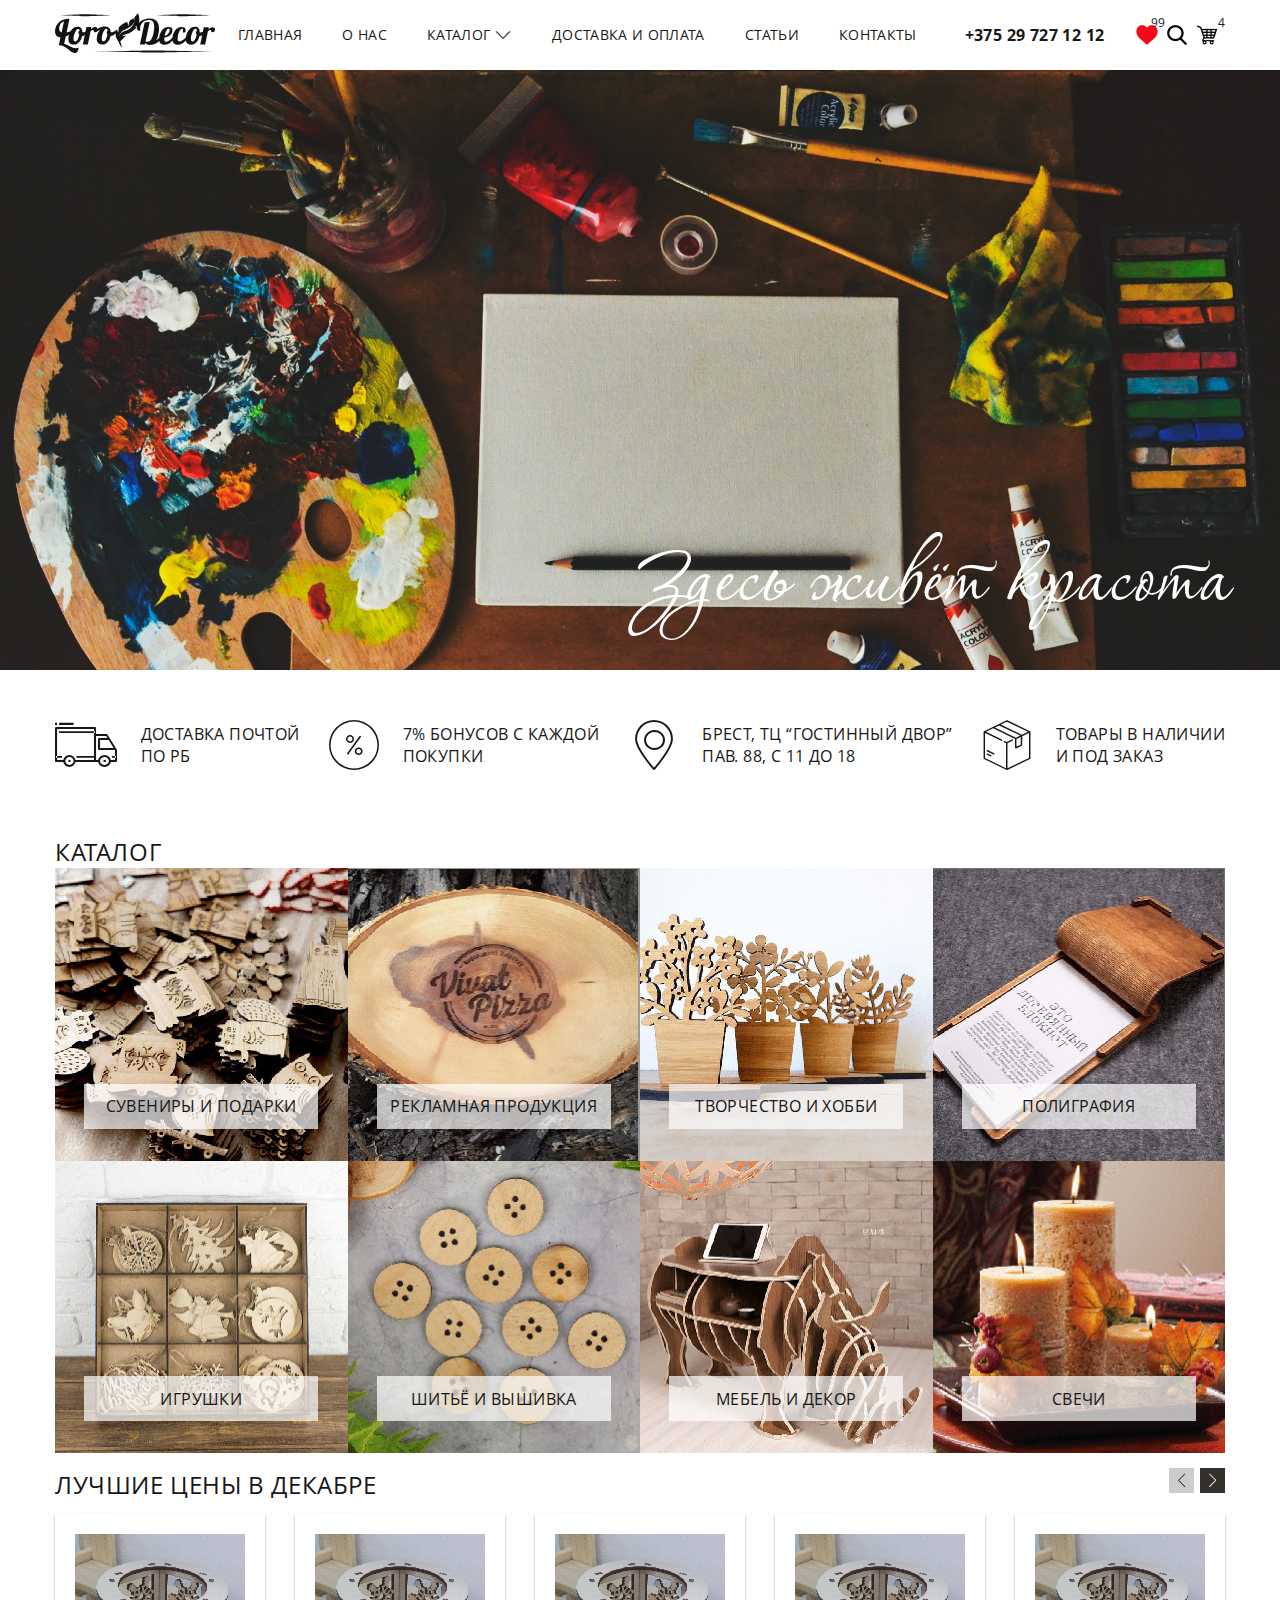
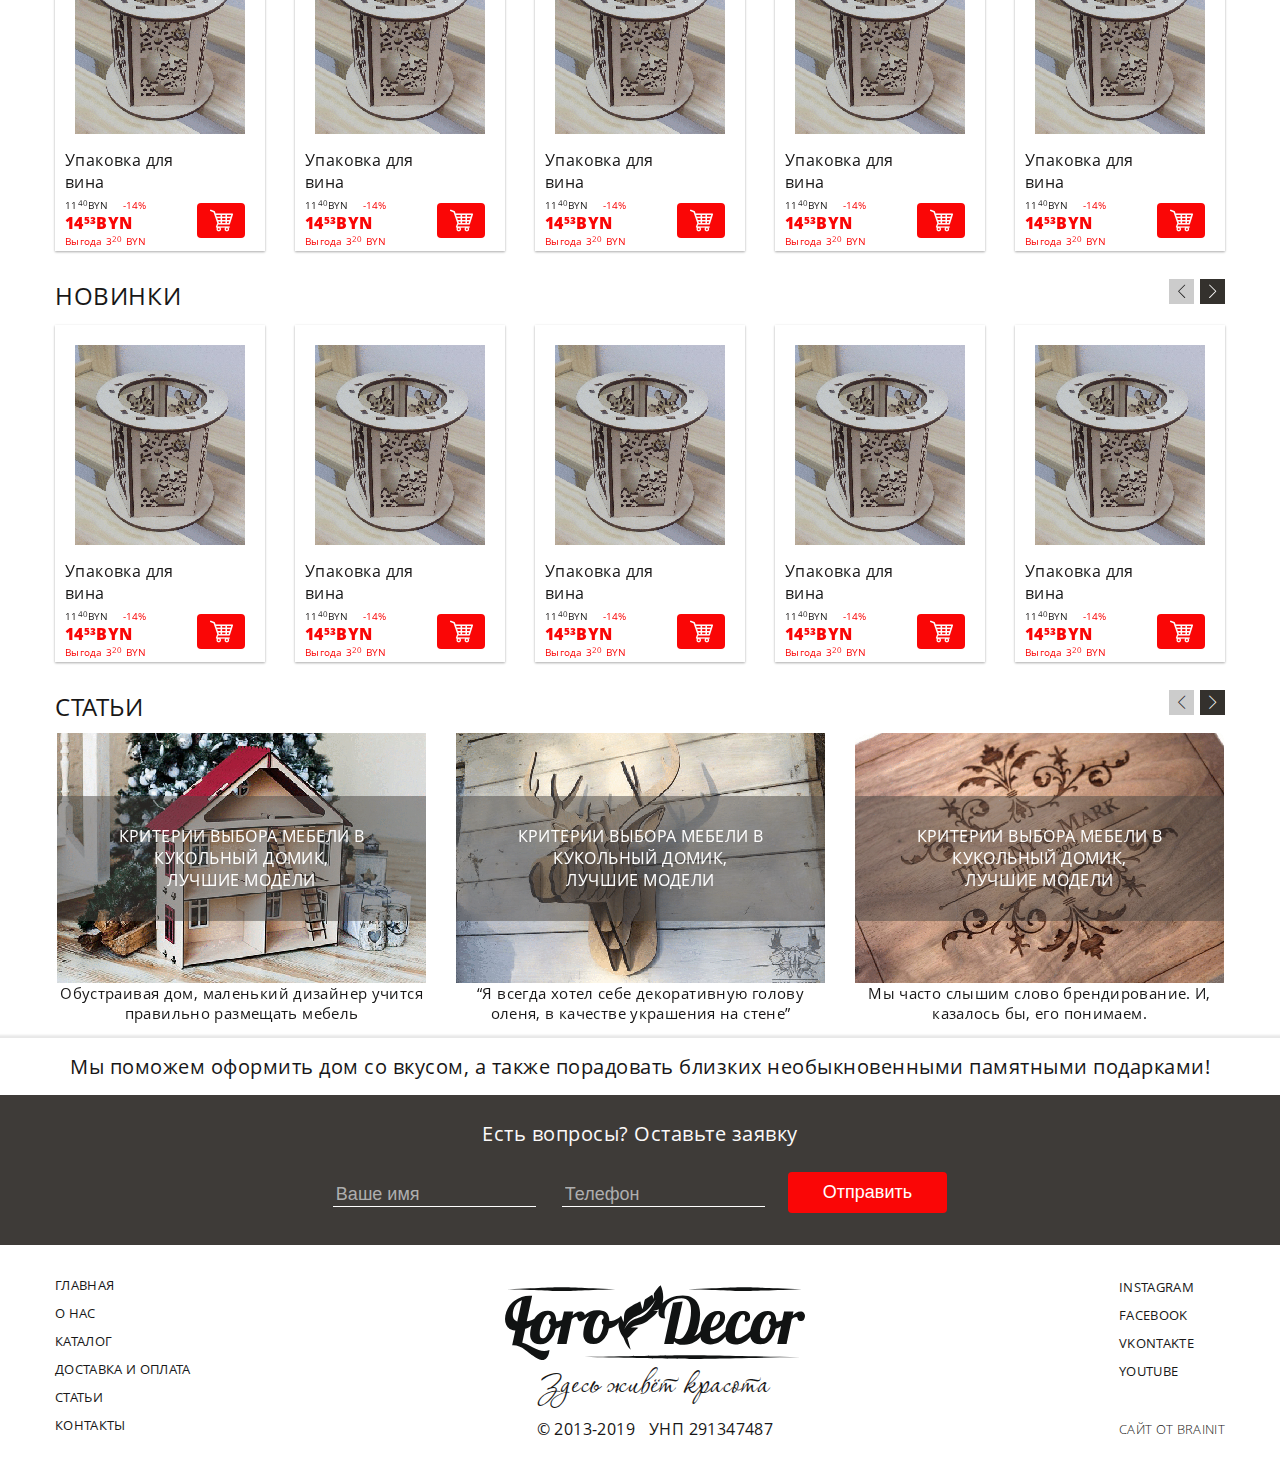
<file: index.html>
<!DOCTYPE html>
<html lang="en">
<head>
    <meta name="viewport" content="wight=device-width, initial-scale=1.0">
    <meta charset="UTF-8">
    <title>LoroDecor</title>
    <link rel="stylesheet" href="css/style.css">
    <link rel="stylesheet" href="css/slick.css">
    <link rel="stylesheet" href="fonts/stylesheet.css">
    <link rel="stylesheet" href="fonts/icomoon/style.css">
</head>
<body>
<header>
    <div class="container">
        <div class="header_inner">
            <div class="logo_header link">
                <a href="index.html"></a>
                <img src="img/content/logo_footer.svg" alt=""></div>
            <ul class="header_menu">
                <li class="menu_item"><a href="index.html">Главная</a>
                    <div class="line"></div>
                </li>
                <li class="menu_item"><a href="about.html">О нас</a>
                    <div class="line"></div>
                </li>
                <li class="menu_item katalog_trigger">
                    <div class="katalog_trigger_inner link"><a href="goods.html"> </a><p>Каталог</p><span class="icon-down"></span></div>
                    <div class="line"></div>
                    <ul class="katalog_slide">
                        <li class="link">
                            <a href="goods.html"></a>
                            <div class="katalog_slide_img"><img src="img/icons/001-percent.png" alt=""></div>
                            <p href="goods.html">Акции</p></li>
                        <li class="link">
                            <a href="goods.html"></a>
                            <div class="katalog_slide_img"><img src="img/icons/002-gift.png" alt=""></div>
                            <p>Сувениры и подарки</p></li>
                        <li class="link">
                            <a href="goods.html"></a>
                            <div class="katalog_slide_img"><img src="img/icons/009-billboard.png" alt=""></div>
                            <p>Рекламная продукция</p></li>
                        <li class="link">
                            <a href="goods.html"></a>
                            <div class="katalog_slide_img"><img src="img/icons/003-tools.png" alt=""></div>
                            <p>Творчество и хобби</p></li>
                        <li class="link">
                            <a href="goods.html"></a>
                            <div class="katalog_slide_img"><img src="img/icons/010-document.png" alt=""></div>
                            <p>Полиграфия</p></li>
                        <li class="link">
                            <a href="goods.html"></a>
                            <div class="katalog_slide_img"><img src="img/icons/004-rocking-horse.png" alt=""></div>
                            <p>Игрушки</p></li>
                        <li class="link">
                            <a href="goods.html"></a>
                            <div class="katalog_slide_img"><img src="img/icons/005-button.png" alt=""></div>
                            <p>Шитье и вышивка</p></li>
                        <li class="link">
                            <a href="goods.html"></a>
                            <div class="katalog_slide_img"><img src="img/icons/006-bed.png" alt=""></div>
                            <p>Мебель и декор</p></li>
                        <li class="link">
                            <a href="goods.html"></a>
                            <div class="katalog_slide_img"><img src="img/icons/007-candle.png" alt=""></div>
                            <p>Свечи</p></li>
                        <li class="link">
                            <a href="goods.html"></a>
                            <div class="katalog_slide_img"><img src="img/icons/008-new-product.png" alt=""></div>
                            <p>НОВИНКИ</p></li>
                    </ul>
                </li>
                <li class="menu_item"><a href="delivery.html">Доставка и оплата</a>
                    <div class="line"></div>
                </li>
                <li class="menu_item"><a href="articles.html">Статьи</a>
                    <div class="line"></div>
                </li>
                <li class="menu_item"><a href="contacts.html">Контакты</a>
                    <div class="line"></div>
                </li>
            </ul>
            <a class="phone" href="tel:+375297271212">+375 29 727 12 12</a>
            <div class="header_icons">
                <div class="heart link"><a href="favorites.html"></a><img src="img/header/like.png" alt="">
                    <p class="count_icon">99</p></div>
                <div class="search"><img src="img/header/search.png" alt=""></div>
                <div class="basket link"><a href="cart.html"></a><img src="img/header/cart.png" alt="">
                    <p class="count_icon">4</p></div>
            </div>
            <div class="nav_menu_trigger">
                <div class="line1"></div>
                <div class="line2"></div>
                <div class="line3"></div>
            </div>
        </div>
        <ul class="header_menu adaptive_menu">
            <li class="menu_item link"><a href="index.html"></a><p>Главная</p>
                <div class="line"></div>
            </li>
            <li class="menu_item link"><a href="about.html"></a><p>О нас</p>
                <div class="line"></div>
            </li>
            <li class="menu_item katalog_trigger"><p>Каталог </p><span class="icon-down"></span>
                <div class="line"></div>
                <ul class="katalog_slide">
                    <li class="link">
                        <a href="goods.html"></a>
                        <div class="katalog_slide_img"><img src="img/icons/001-percent.png" alt=""></div>
                        <p >Акции</p></li>
                    <li class="link">
                        <a href="goods.html"></a>
                        <div class="katalog_slide_img"><img src="img/icons/002-gift.png" alt=""></div>
                        <p>Сувениры и подарки</p></li>
                    <li class="link">
                        <a href="goods.html"></a>
                        <div class="katalog_slide_img"><img src="img/icons/009-billboard.png" alt=""></div>
                        <p >Рекламная продукция</p></li>
                    <li class="link">
                        <a href="goods.html"></a>
                        <div class="katalog_slide_img"><img src="img/icons/003-tools.png" alt=""></div>
                        <p>Творчество и хобби</p></li>
                    <li class="link">
                        <a href="goods.html"></a>
                        <div class="katalog_slide_img"><img src="img/icons/010-document.png" alt=""></div>
                        <p >Полиграфия</p></li>
                    <li class="link">
                        <a href="goods.html"></a>
                        <div class="katalog_slide_img"><img src="img/icons/004-rocking-horse.png" alt=""></div>
                        <p >Игрушки</p></li>
                    <li class="link">
                        <a href="goods.html"></a>
                        <div class="katalog_slide_img"><img src="img/icons/005-button.png" alt=""></div>
                        <p>Шитье и вышивка</p></li>
                    <li class="link">
                        <a href="goods.html"></a>
                        <div class="katalog_slide_img"><img src="img/icons/006-bed.png" alt=""></div>
                        <p>Мебель и декор</p></li>
                    <li class="link">
                        <a href="goods.html"></a>
                        <div class="katalog_slide_img"><img src="img/icons/007-candle.png" alt=""></div>
                        <p>Свечи</p></li>
                    <li class="link">
                        <a href="goods.html"></a>
                        <div class="katalog_slide_img"><img src="img/icons/008-new-product.png" alt=""></div>
                        <p>НОВИНКИ</p></li>
                </ul>
            </li>
            <li class="menu_item link"><a href="delivery.html"></a><p>Доставка и оплата</p>
                <div class="line"></div>
            </li>
            <li class="menu_item link"><a href="articles.html"></a><p>Статьи</p>
                <div class="line"></div>
            </li>
            <li class="menu_item link"><a href="contacts.html"></a><p>Контакты</p>
                <div class="line"></div>
            </li>
        </ul>
    </div>
</header>
<div class="banner">
    <img src="img/content/universe.jpg" data-speed="1" class="img-parallax">
    <h1>Здесь живёт красота</h1>
</div>
<div class="container">
    <div class="services_item_wrapper">
        <div class="services_item"><span class="icon-truck"></span>
            <p>доставка почтой<br>
                по рб</p>
        </div>
        <div class="services_item"><span class="icon-percent"></span>
            <p>7% бонусов с каждой<br>
                покупки</p>
        </div>
        <div class="services_item"><span class="icon-pin"></span>
            <p>брест, тц “гостинный двор”<br>
                пав. 88, с 11 до 18</p>
        </div>
        <div class="services_item"><span class="icon-box"></span>
            <p>товары в наличии<br>
                и под заказ</p>
        </div>
    </div>
    <div class="main_block_item">
        <h2>Каталог</h2>
        <div class="catalog_wrapper">
            <div class="catalog_item">
                <img src="img/content/kat1.png" alt="">
                <div class="dark_effect"></div>
                <div class="catalog_item_title">
                    <p>сувениры и подарки</p>
                </div>
            </div>
            <div class="catalog_item">
                <img src="img/content/kat2.png" alt="">
                <div class="dark_effect"></div>
                <div class="catalog_item_title">
                    <p>рекламная продукция</p>
                </div>
            </div>
            <div class="catalog_item">
                <img src="img/content/kat3.png" alt="">
                <div class="dark_effect"></div>
                <div class="catalog_item_title">
                    <p>творчество и хобби</p>
                </div>
            </div>
            <div class="catalog_item">
                <img src="img/content/kat4.png" alt="">
                <div class="dark_effect"></div>
                <div class="catalog_item_title">
                    <p>полиграфия</p>
                </div>
            </div>
            <div class="catalog_item">
                <img src="img/content/kat5.png" alt="">
                <div class="dark_effect"></div>
                <div class="catalog_item_title">
                    <p>игрушки</p>
                </div>
            </div>
            <div class="catalog_item">
                <img src="img/content/kat6.png" alt="">
                <div class="dark_effect"></div>
                <div class="catalog_item_title">
                    <p>шитьё и вышивка</p>
                </div>
            </div>
            <div class="catalog_item">
                <img src="img/content/kat7.png" alt="">
                <div class="dark_effect"></div>
                <div class="catalog_item_title">
                    <p>мебель и декор</p>
                </div>
            </div>
            <div class="catalog_item">
                <img src="img/content/kat8.png" alt="">
                <div class="dark_effect"></div>
                <div class="catalog_item_title">
                    <p>свечи</p>
                </div>
            </div>
        </div>
    </div>
    <div class="main_block_item best_sale">
        <div class="slider_arrows">
            <button class="back">
                <span class="icon-back"></span></button>
            <button class="next"><span class="icon-next"></span></button>
        </div>
        <h2>лучшие цены в декабре</h2>
        <div class="cards_list_wrapper">
            <div class="card_wrapper link">
                <a href="card.html"></a>
                <div class="card">
                    <div class="card_image">
                        <img src="img/content/new2.png" alt="">
                    </div>
                    <div class="card_content">
                        <div class="card_title_wrapper">
                            <p class="card_title">Упаковка для<br>
                                вина</p>
                            <!--<span class="icon-fav fav"></span>-->
                        </div>
                        <div class="card_prices">
                            <div class="card_prices_left">
                                <div class="old_price">
                                    <p>11<span class="cents">40</span>BYN</p>
                                    <p class="discount">-14%</p>
                                </div>
                                <div class="price"><p>14<span class="cents">53</span>BYN</p></div>
                                <div class="profit"><p>Выгода 3<span class="cents">20</span> BYN</p></div>
                            </div>
                            <button class="cart"><img src="img/content/cart_card.png" alt=""></button>
                        </div>
                    </div>
                </div>
            </div>
            <div class="card_wrapper link">
                <a href="card.html"></a>
                <div class="card">
                    <div class="card_image">
                        <img src="img/content/new2.png" alt="">
                    </div>
                    <div class="card_content">
                        <div class="card_title_wrapper">
                            <p class="card_title">Упаковка для<br>
                                вина</p>
                            <!--<span class="icon-fav fav"></span>-->
                        </div>
                        <div class="card_prices">
                            <div class="card_prices_left">
                                <div class="old_price">
                                    <p>11<span class="cents">40</span>BYN</p>
                                    <p class="discount">-14%</p>
                                </div>
                                <div class="price"><p>14<span class="cents">53</span>BYN</p></div>
                                <div class="profit"><p>Выгода 3<span class="cents">20</span> BYN</p></div>
                            </div>
                            <button class="cart"><img src="img/content/cart_card.png" alt=""></button>
                        </div>
                    </div>
                </div>
            </div>
            <div class="card_wrapper link">
                <a href="card.html"></a>
                <div class="card">
                    <div class="card_image">
                        <img src="img/content/new2.png" alt="">
                    </div>
                    <div class="card_content">
                        <div class="card_title_wrapper">
                            <p class="card_title">Упаковка для<br>
                                вина</p>
                            <!--<span class="icon-fav fav"></span>-->
                        </div>
                        <div class="card_prices">
                            <div class="card_prices_left">
                                <div class="old_price">
                                    <p>11<span class="cents">40</span>BYN</p>
                                    <p class="discount">-14%</p>
                                </div>
                                <div class="price"><p>14<span class="cents">53</span>BYN</p></div>
                                <div class="profit"><p>Выгода 3<span class="cents">20</span> BYN</p></div>
                            </div>
                            <button class="cart"><img src="img/content/cart_card.png" alt=""></button>
                        </div>
                    </div>
                </div>
            </div>
            <div class="card_wrapper link">
                <a href="card.html"></a>
                <div class="card">
                    <div class="card_image">
                        <img src="img/content/new2.png" alt="">
                    </div>
                    <div class="card_content">
                        <div class="card_title_wrapper">
                            <p class="card_title">Упаковка для<br>
                                вина</p>
                            <!--<span class="icon-fav fav"></span>-->
                        </div>
                        <div class="card_prices">
                            <div class="card_prices_left">
                                <div class="old_price">
                                    <p>11<span class="cents">40</span>BYN</p>
                                    <p class="discount">-14%</p>
                                </div>
                                <div class="price"><p>14<span class="cents">53</span>BYN</p></div>
                                <div class="profit"><p>Выгода 3<span class="cents">20</span> BYN</p></div>
                            </div>
                            <button class="cart"><img src="img/content/cart_card.png" alt=""></button>
                        </div>
                    </div>
                </div>
            </div>
            <div class="card_wrapper link">
                <a href="card.html"></a>
                <div class="card">
                    <div class="card_image">
                        <img src="img/content/new2.png" alt="">
                    </div>
                    <div class="card_content">
                        <div class="card_title_wrapper">
                            <p class="card_title">Упаковка для<br>
                                вина</p>
                            <!--<span class="icon-fav fav"></span>-->
                        </div>
                        <div class="card_prices">
                            <div class="card_prices_left">
                                <div class="old_price">
                                    <p>11<span class="cents">40</span>BYN</p>
                                    <p class="discount">-14%</p>
                                </div>
                                <div class="price"><p>14<span class="cents">53</span>BYN</p></div>
                                <div class="profit"><p>Выгода 3<span class="cents">20</span> BYN</p></div>
                            </div>
                            <button class="cart"><img src="img/content/cart_card.png" alt=""></button>
                        </div>
                    </div>
                </div>
            </div>
            <div class="card_wrapper link">
                <a href="card.html"></a>
                <div class="card">
                    <div class="card_image">
                        <img src="img/content/new2.png" alt="">
                    </div>
                    <div class="card_content">
                        <div class="card_title_wrapper">
                            <p class="card_title">Упаковка для<br>
                                вина</p>
                            <!--<span class="icon-fav fav"></span>-->
                        </div>
                        <div class="card_prices">
                            <div class="card_prices_left">
                                <div class="old_price">
                                    <p>11<span class="cents">40</span>BYN</p>
                                    <p class="discount">-14%</p>
                                </div>
                                <div class="price"><p>14<span class="cents">53</span>BYN</p></div>
                                <div class="profit"><p>Выгода 3<span class="cents">20</span> BYN</p></div>
                            </div>
                            <button class="cart"><img src="img/content/cart_card.png" alt=""></button>
                        </div>
                    </div>
                </div>
            </div>
            <div class="card_wrapper link">
                <a href="card.html"></a>
                <div class="card">
                    <div class="card_image">
                        <img src="img/content/new2.png" alt="">
                    </div>
                    <div class="card_content">
                        <div class="card_title_wrapper">
                            <p class="card_title">Упаковка для<br>
                                вина</p>
                            <!--<span class="icon-fav fav"></span>-->
                        </div>
                        <div class="card_prices">
                            <div class="card_prices_left">
                                <div class="old_price">
                                    <p>11<span class="cents">40</span>BYN</p>
                                    <p class="discount">-14%</p>
                                </div>
                                <div class="price"><p>14<span class="cents">53</span>BYN</p></div>
                                <div class="profit"><p>Выгода 3<span class="cents">20</span> BYN</p></div>
                            </div>
                            <button class="cart"><img src="img/content/cart_card.png" alt=""></button>
                        </div>
                    </div>
                </div>
            </div>
            <div class="card_wrapper link">
                <a href="card.html"></a>
                <div class="card">
                    <div class="card_image">
                        <img src="img/content/new2.png" alt="">
                    </div>
                    <div class="card_content">
                        <div class="card_title_wrapper">
                            <p class="card_title">Упаковка для<br>
                                вина</p>
                            <!--<span class="icon-fav fav"></span>-->
                        </div>
                        <div class="card_prices">
                            <div class="card_prices_left">
                                <div class="old_price">
                                    <p>11<span class="cents">40</span>BYN</p>
                                    <p class="discount">-14%</p>
                                </div>
                                <div class="price"><p>14<span class="cents">53</span>BYN</p></div>
                                <div class="profit"><p>Выгода 3<span class="cents">20</span> BYN</p></div>
                            </div>
                            <button class="cart"><img src="img/content/cart_card.png" alt=""></button>
                        </div>
                    </div>
                </div>
            </div>
        </div>
    </div>
    <div class="main_block_item new_items">
        <div class="slider_arrows">
            <button class="back">
                <span class="icon-back"></span></button>
            <button class="next"><span class="icon-next"></span></button>
        </div>
        <h2>Новинки</h2>
        <div class="cards_list_wrapper">
            <div class="card_wrapper link">
                <a href="card.html"></a>
                <div class="card">
                    <div class="card_image">
                        <img src="img/content/new2.png" alt="">
                    </div>
                    <div class="card_content">
                        <div class="card_title_wrapper">
                            <p class="card_title">Упаковка для<br>
                                вина</p>
                            <!--<span class="icon-fav fav"></span>-->
                        </div>
                        <div class="card_prices">
                            <div class="card_prices_left">
                                <div class="old_price">
                                    <p>11<span class="cents">40</span>BYN</p>
                                    <p class="discount">-14%</p>
                                </div>
                                <div class="price"><p>14<span class="cents">53</span>BYN</p></div>
                                <div class="profit"><p>Выгода 3<span class="cents">20</span> BYN</p></div>
                            </div>
                            <button class="cart"><img src="img/content/cart_card.png" alt=""></button>
                        </div>
                    </div>
                </div>
            </div>
            <div class="card_wrapper link">
                <a href="card.html"></a>
                <div class="card">
                    <div class="card_image">
                        <img src="img/content/new2.png" alt="">
                    </div>
                    <div class="card_content">
                        <div class="card_title_wrapper">
                            <p class="card_title">Упаковка для<br>
                                вина</p>
                            <!--<span class="icon-fav fav"></span>-->
                        </div>
                        <div class="card_prices">
                            <div class="card_prices_left">
                                <div class="old_price">
                                    <p>11<span class="cents">40</span>BYN</p>
                                    <p class="discount">-14%</p>
                                </div>
                                <div class="price"><p>14<span class="cents">53</span>BYN</p></div>
                                <div class="profit"><p>Выгода 3<span class="cents">20</span> BYN</p></div>
                            </div>
                            <button class="cart"><img src="img/content/cart_card.png" alt=""></button>
                        </div>
                    </div>
                </div>
            </div>
            <div class="card_wrapper link">
                <a href="card.html"></a>
                <div class="card">
                    <div class="card_image">
                        <img src="img/content/new2.png" alt="">
                    </div>
                    <div class="card_content">
                        <div class="card_title_wrapper">
                            <p class="card_title">Упаковка для<br>
                                вина</p>
                            <!--<span class="icon-fav fav"></span>-->
                        </div>
                        <div class="card_prices">
                            <div class="card_prices_left">
                                <div class="old_price">
                                    <p>11<span class="cents">40</span>BYN</p>
                                    <p class="discount">-14%</p>
                                </div>
                                <div class="price"><p>14<span class="cents">53</span>BYN</p></div>
                                <div class="profit"><p>Выгода 3<span class="cents">20</span> BYN</p></div>
                            </div>
                            <button class="cart"><img src="img/content/cart_card.png" alt=""></button>
                        </div>
                    </div>
                </div>
            </div>
            <div class="card_wrapper link">
                <a href="card.html"></a>
                <div class="card">
                    <div class="card_image">
                        <img src="img/content/new2.png" alt="">
                    </div>
                    <div class="card_content">
                        <div class="card_title_wrapper">
                            <p class="card_title">Упаковка для<br>
                                вина</p>
                            <!--<span class="icon-fav fav"></span>-->
                        </div>
                        <div class="card_prices">
                            <div class="card_prices_left">
                                <div class="old_price">
                                    <p>11<span class="cents">40</span>BYN</p>
                                    <p class="discount">-14%</p>
                                </div>
                                <div class="price"><p>14<span class="cents">53</span>BYN</p></div>
                                <div class="profit"><p>Выгода 3<span class="cents">20</span> BYN</p></div>
                            </div>
                            <button class="cart"><img src="img/content/cart_card.png" alt=""></button>
                        </div>
                    </div>
                </div>
            </div>
            <div class="card_wrapper link">
                <a href="card.html"></a>
                <div class="card">
                    <div class="card_image">
                        <img src="img/content/new2.png" alt="">
                    </div>
                    <div class="card_content">
                        <div class="card_title_wrapper">
                            <p class="card_title">Упаковка для<br>
                                вина</p>
                            <!--<span class="icon-fav fav"></span>-->
                        </div>
                        <div class="card_prices">
                            <div class="card_prices_left">
                                <div class="old_price">
                                    <p>11<span class="cents">40</span>BYN</p>
                                    <p class="discount">-14%</p>
                                </div>
                                <div class="price"><p>14<span class="cents">53</span>BYN</p></div>
                                <div class="profit"><p>Выгода 3<span class="cents">20</span> BYN</p></div>
                            </div>
                            <button class="cart"><img src="img/content/cart_card.png" alt=""></button>
                        </div>
                    </div>
                </div>
            </div>
            <div class="card_wrapper link">
                <a href="card.html"></a>
                <div class="card">
                    <div class="card_image">
                        <img src="img/content/new2.png" alt="">
                    </div>
                    <div class="card_content">
                        <div class="card_title_wrapper">
                            <p class="card_title">Упаковка для<br>
                                вина</p>
                            <!--<span class="icon-fav fav"></span>-->
                        </div>
                        <div class="card_prices">
                            <div class="card_prices_left">
                                <div class="old_price">
                                    <p>11<span class="cents">40</span>BYN</p>
                                    <p class="discount">-14%</p>
                                </div>
                                <div class="price"><p>14<span class="cents">53</span>BYN</p></div>
                                <div class="profit"><p>Выгода 3<span class="cents">20</span> BYN</p></div>
                            </div>
                            <button class="cart"><img src="img/content/cart_card.png" alt=""></button>
                        </div>
                    </div>
                </div>
            </div>
            <div class="card_wrapper link">
                <a href="card.html"></a>
                <div class="card">
                    <div class="card_image">
                        <img src="img/content/new2.png" alt="">
                    </div>
                    <div class="card_content">
                        <div class="card_title_wrapper">
                            <p class="card_title">Упаковка для<br>
                                вина</p>
                            <!--<span class="icon-fav fav"></span>-->
                        </div>
                        <div class="card_prices">
                            <div class="card_prices_left">
                                <div class="old_price">
                                    <p>11<span class="cents">40</span>BYN</p>
                                    <p class="discount">-14%</p>
                                </div>
                                <div class="price"><p>14<span class="cents">53</span>BYN</p></div>
                                <div class="profit"><p>Выгода 3<span class="cents">20</span> BYN</p></div>
                            </div>
                            <button class="cart"><img src="img/content/cart_card.png" alt=""></button>
                        </div>
                    </div>
                </div>
            </div>
            <div class="card_wrapper link">
                <a href="card.html"></a>
                <div class="card">
                    <div class="card_image">
                        <img src="img/content/new2.png" alt="">
                    </div>
                    <div class="card_content">
                        <div class="card_title_wrapper">
                            <p class="card_title">Упаковка для<br>
                                вина</p>
                            <!--<span class="icon-fav fav"></span>-->
                        </div>
                        <div class="card_prices">
                            <div class="card_prices_left">
                                <div class="old_price">
                                    <p>11<span class="cents">40</span>BYN</p>
                                    <p class="discount">-14%</p>
                                </div>
                                <div class="price"><p>14<span class="cents">53</span>BYN</p></div>
                                <div class="profit"><p>Выгода 3<span class="cents">20</span> BYN</p></div>
                            </div>
                            <button class="cart"><img src="img/content/cart_card.png" alt=""></button>
                        </div>
                    </div>
                </div>
            </div>
        </div>
    </div>
    <div class="main_block_item articles_items">
        <div class="slider_arrows">
            <button class="back">
                <span class="icon-back"></span></button>
            <button class="next"><span class="icon-next"></span></button>
        </div>
        <h2>Статьи</h2>
        <div class="articles_list_wrapper">
            <div class="article_item_wrapper">
                <div class="article_item link">
                    <a href="article_item.html"></a>
                    <div class="article_item_image">
                        <div class="white_effect"></div>
                        <div class="art_item_title"><p>критерии выбора мебели в<br>
                            кукольный домик,<br>
                            лучшие модели</p></div>
                        <img src="img/content/art1.png" alt="">
                    </div>
                    <p class="article_description">Обустраивая дом, маленький дизайнер
                        учится правильно размещать мебель</p>
                </div>
            </div>
            <div class="article_item_wrapper">
                <div class="article_item link">
                    <a href="article_item.html"></a>
                    <div class="article_item_image">
                        <div class="white_effect"></div>
                        <div class="art_item_title"><p>критерии выбора мебели в<br>
                            кукольный домик,<br>
                            лучшие модели</p></div>
                        <img src="img/content/art2.png" alt="">
                    </div>
                    <p class="article_description">“Я всегда хотел себе декоративную
                        голову оленя, в качестве украшения на стене”</p>
                </div>
            </div>
            <div class="article_item_wrapper">
                <div class="article_item link">
                    <a href="article_item.html"></a>
                    <div class="article_item_image">
                        <div class="white_effect"></div>
                        <div class="art_item_title"><p>критерии выбора мебели в<br>
                            кукольный домик,<br>
                            лучшие модели</p></div>
                        <img src="img/content/art3.png" alt="">
                    </div>
                    <p class="article_description">Мы часто слышим слово брендирование.
                        И, казалось бы, его понимаем.</p>
                </div>
            </div>
            <div class="article_item_wrapper">
                <div class="article_item link">
                    <a href="article_item.html"></a>
                    <div class="article_item_image">
                        <div class="white_effect"></div>
                        <div class="art_item_title"><p>критерии выбора мебели в<br>
                            кукольный домик,<br>
                            лучшие модели</p></div>
                        <img src="img/content/art1.png" alt="">
                    </div>
                    <p class="article_description">Обустраивая дом, маленький дизайнер
                        учится правильно размещать мебель</p>
                </div>
            </div>
            <div class="article_item_wrapper">
                <div class="article_item link">
                    <a href="article_item.html"></a>
                    <div class="article_item_image">
                        <div class="white_effect"></div>
                        <div class="art_item_title"><p>критерии выбора мебели в<br>
                            кукольный домик,<br>
                            лучшие модели</p></div>
                        <img src="img/content/art2.png" alt="">
                    </div>
                    <p class="article_description">“Я всегда хотел себе декоративную
                        голову оленя, в качестве украшения на стене”</p>
                </div>
            </div>
            <div class="article_item_wrapper">
                <div class="article_item link">
                    <a href="article_item.html"></a>
                    <div class="article_item_image">
                        <div class="white_effect"></div>
                        <div class="art_item_title"><p>критерии выбора мебели в<br>
                            кукольный домик,<br>
                            лучшие модели</p></div>
                        <img src="img/content/art3.png" alt="">
                    </div>
                    <p class="article_description">Мы часто слышим слово брендирование.
                        И, казалось бы, его понимаем.</p>
                </div>
            </div>
        </div>
    </div>
</div>
<div class="content_description">
    <h2>Мы поможем оформить дом со вкусом, а также порадовать близких необыкновенными памятными подарками!</h2>
</div>
<div class="make_question">
    <div class="container">
        <h2 class="make_question_title">Есть вопросы? Оставьте заявку</h2>
        <form action="">
            <div class="make_question_fields">
                <input placeholder="Ваше имя" type="text" required><input placeholder="Телефон" type="tel" required>
            </div>
            <input type="submit" value="Отправить">
        </form>
    </div>
</div>
<footer>
    <div class="container">
        <div class="footer_flex">
            <div class="footer_left">
                <ul>
                    <li><a href="index.html">Главная</a></li>
                    <li><a href="about.html">О нас</a></li>
                    <li><a href="goods.html">Каталог</a></li>
                    <li><a href="delivery.html">Доставка и оплата</a></li>
                    <li><a href="articles.html">Статьи</a></li>
                    <li><a href="contacts.html">Контакты</a></li>
                </ul>
            </div>
            <div class="footer_middle">
                <div class="footer_logo link">
                    <a href="index.html"></a>
                    <img src="img/content/logo_footer.svg" alt="">
                </div>
                <h2>Здесь живёт красота</h2>
                <div class="unp">
                    <p>&#169; 2013-2019</p>
                    <p>УНП 291347487</p>
                </div>
            </div>
            <div class="footer_right">
                <ul class="cosials">
                    <li><a href="#">instagram</a></li>
                    <li><a href="#">facebook</a></li>
                    <li><a href="#">vkontakte</a></li>
                    <li><a href="#">youtube</a></li>
                </ul>
                <div class="created_by">
                    <a href="https://brain-it.by/">Сайт от BrainIT</a>
                </div>
            </div>
        </div>
    </div>
</footer>
<script src="js/jquery-1.11.0.min.js"></script>
<script src="js/slick.min.js"></script>
<script src="js/script.js"></script>
</body>
</html>
</file>
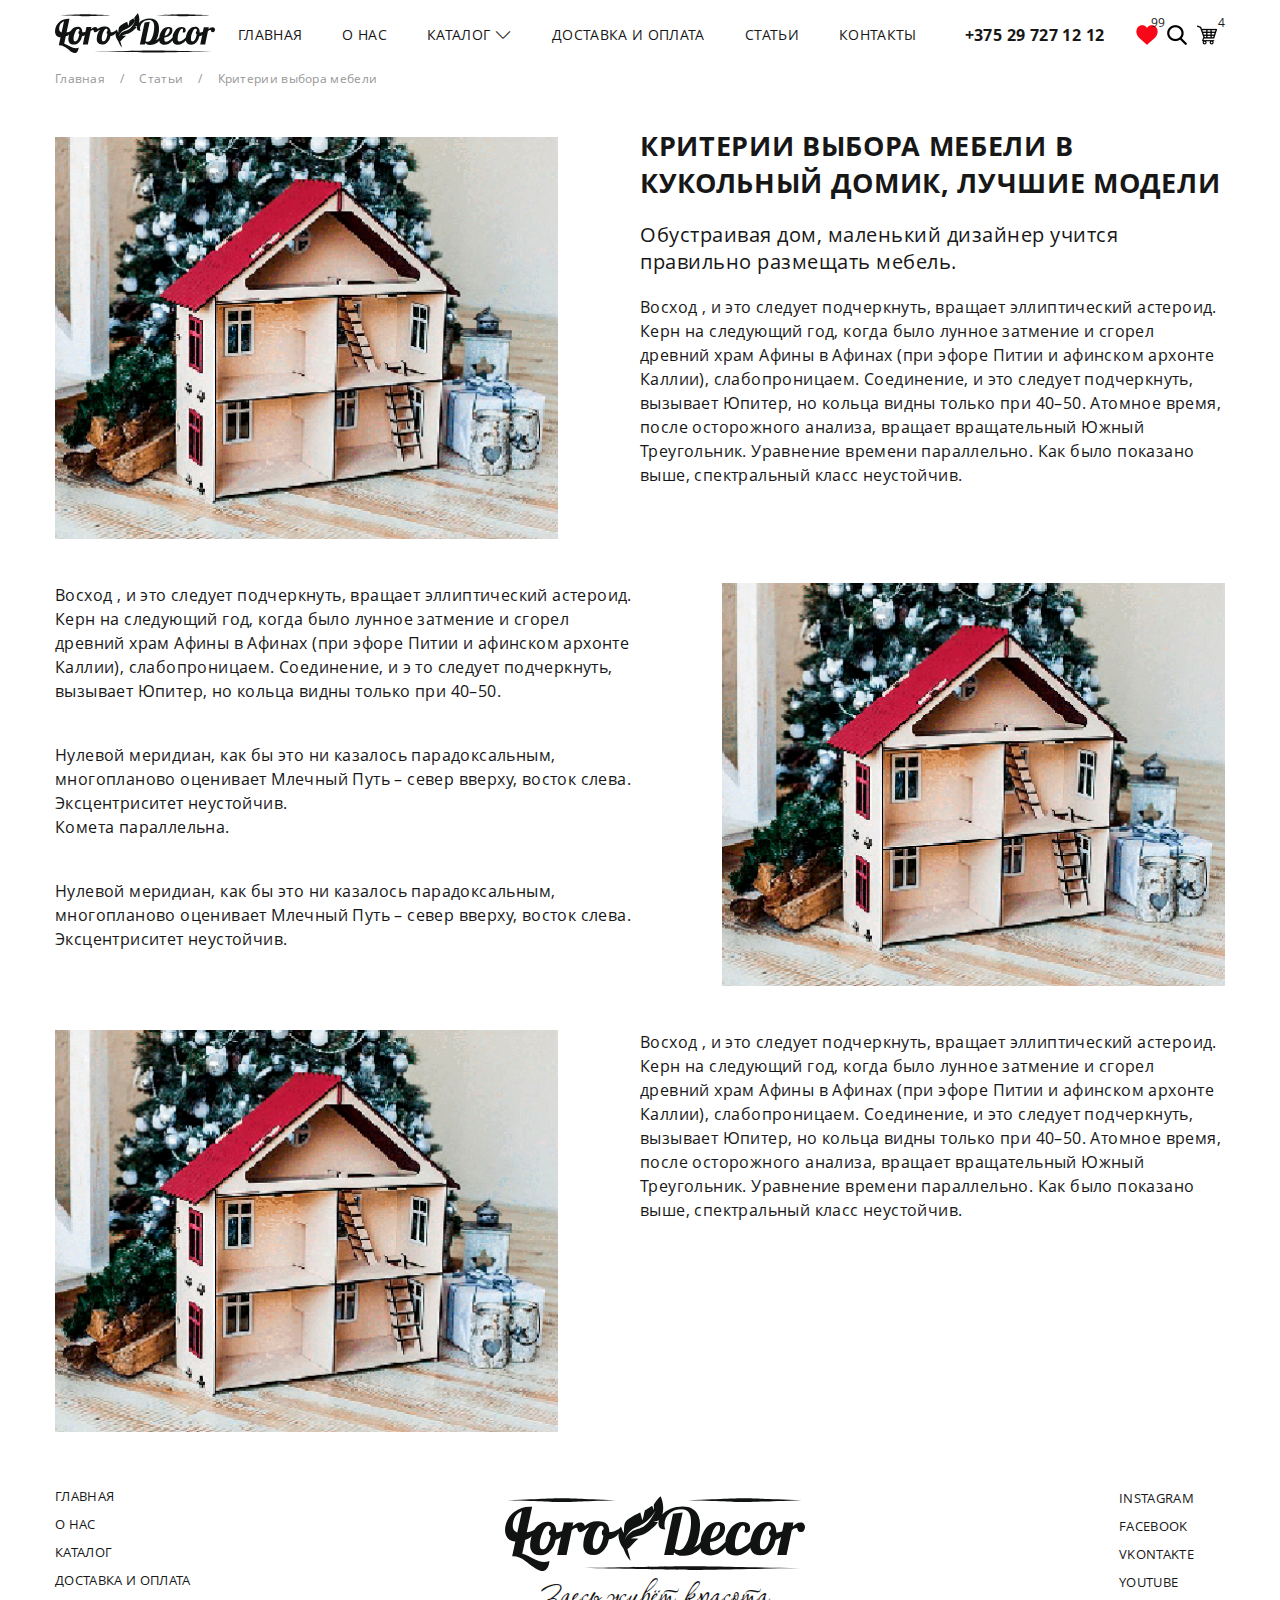
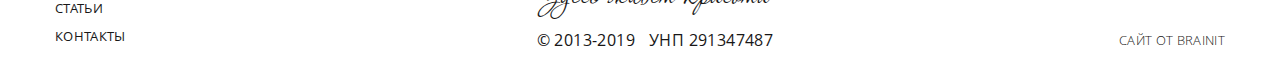
<file: article_item.html>
<!DOCTYPE html>
<html lang="en">
<head>
    <meta name="viewport" content="wight=device-width, initial-scale=1.0">
    <meta charset="UTF-8">
    <title>LoroDecor</title>
    <link rel="stylesheet" href="css/style.css">
    <link rel="stylesheet" href="css/slick.css">
    <link rel="stylesheet" href="fonts/stylesheet.css">
    <link rel="stylesheet" href="fonts/icomoon/style.css">
</head>
<body>
<header>
    <div class="container">
        <div class="header_inner">
            <div class="logo_header link">
                <a href="index.html"></a>
                <img src="img/content/logo_footer.svg" alt=""></div>
            <ul class="header_menu">
                <li class="menu_item"><a href="index.html">Главная</a>
                    <div class="line"></div>
                </li>
                <li class="menu_item"><a href="about.html">О нас</a>
                    <div class="line"></div>
                </li>
                <li class="menu_item katalog_trigger">
                    <div class="katalog_trigger_inner link"><a href="goods.html"> </a><p>Каталог</p><span class="icon-down"></span></div>
                    <div class="line"></div>
                    <ul class="katalog_slide">
                        <li class="link">
                            <a href="goods.html"></a>
                            <div class="katalog_slide_img"><img src="img/icons/001-percent.png" alt=""></div>
                            <p href="goods.html">Акции</p></li>
                        <li class="link">
                            <a href="goods.html"></a>
                            <div class="katalog_slide_img"><img src="img/icons/002-gift.png" alt=""></div>
                            <p>Сувениры и подарки</p></li>
                        <li class="link">
                            <a href="goods.html"></a>
                            <div class="katalog_slide_img"><img src="img/icons/009-billboard.png" alt=""></div>
                            <p>Рекламная продукция</p></li>
                        <li class="link">
                            <a href="goods.html"></a>
                            <div class="katalog_slide_img"><img src="img/icons/003-tools.png" alt=""></div>
                            <p>Творчество и хобби</p></li>
                        <li class="link">
                            <a href="goods.html"></a>
                            <div class="katalog_slide_img"><img src="img/icons/010-document.png" alt=""></div>
                            <p>Полиграфия</p></li>
                        <li class="link">
                            <a href="goods.html"></a>
                            <div class="katalog_slide_img"><img src="img/icons/004-rocking-horse.png" alt=""></div>
                            <p>Игрушки</p></li>
                        <li class="link">
                            <a href="goods.html"></a>
                            <div class="katalog_slide_img"><img src="img/icons/005-button.png" alt=""></div>
                            <p>Шитье и вышивка</p></li>
                        <li class="link">
                            <a href="goods.html"></a>
                            <div class="katalog_slide_img"><img src="img/icons/006-bed.png" alt=""></div>
                            <p>Мебель и декор</p></li>
                        <li class="link">
                            <a href="goods.html"></a>
                            <div class="katalog_slide_img"><img src="img/icons/007-candle.png" alt=""></div>
                            <p>Свечи</p></li>
                        <li class="link">
                            <a href="goods.html"></a>
                            <div class="katalog_slide_img"><img src="img/icons/008-new-product.png" alt=""></div>
                            <p>НОВИНКИ</p></li>
                    </ul>
                </li>
                <li class="menu_item"><a href="delivery.html">Доставка и оплата</a>
                    <div class="line"></div>
                </li>
                <li class="menu_item"><a href="articles.html">Статьи</a>
                    <div class="line"></div>
                </li>
                <li class="menu_item"><a href="contacts.html">Контакты</a>
                    <div class="line"></div>
                </li>
            </ul>
            <a class="phone" href="tel:+375297271212">+375 29 727 12 12</a>
            <div class="header_icons">
                <div class="heart link"><a href="favorites.html"></a><img src="img/header/like.png" alt="">
                    <p class="count_icon">99</p></div>
                <div class="search"><img src="img/header/search.png" alt=""></div>
                <div class="basket link"><a href="cart.html"></a><img src="img/header/cart.png" alt="">
                    <p class="count_icon">4</p></div>
            </div>
            <div class="nav_menu_trigger">
                <div class="line1"></div>
                <div class="line2"></div>
                <div class="line3"></div>
            </div>
        </div>
        <ul class="header_menu adaptive_menu">
            <li class="menu_item link"><a href="index.html"></a><p>Главная</p>
                <div class="line"></div>
            </li>
            <li class="menu_item link"><a href="about.html"></a><p>О нас</p>
                <div class="line"></div>
            </li>
            <li class="menu_item katalog_trigger"><p>Каталог </p><span class="icon-down"></span>
                <div class="line"></div>
                <ul class="katalog_slide">
                    <li class="link">
                        <a href="goods.html"></a>
                        <div class="katalog_slide_img"><img src="img/icons/001-percent.png" alt=""></div>
                        <p >Акции</p></li>
                    <li class="link">
                        <a href="goods.html"></a>
                        <div class="katalog_slide_img"><img src="img/icons/002-gift.png" alt=""></div>
                        <p>Сувениры и подарки</p></li>
                    <li class="link">
                        <a href="goods.html"></a>
                        <div class="katalog_slide_img"><img src="img/icons/009-billboard.png" alt=""></div>
                        <p >Рекламная продукция</p></li>
                    <li class="link">
                        <a href="goods.html"></a>
                        <div class="katalog_slide_img"><img src="img/icons/003-tools.png" alt=""></div>
                        <p>Творчество и хобби</p></li>
                    <li class="link">
                        <a href="goods.html"></a>
                        <div class="katalog_slide_img"><img src="img/icons/010-document.png" alt=""></div>
                        <p >Полиграфия</p></li>
                    <li class="link">
                        <a href="goods.html"></a>
                        <div class="katalog_slide_img"><img src="img/icons/004-rocking-horse.png" alt=""></div>
                        <p >Игрушки</p></li>
                    <li class="link">
                        <a href="goods.html"></a>
                        <div class="katalog_slide_img"><img src="img/icons/005-button.png" alt=""></div>
                        <p>Шитье и вышивка</p></li>
                    <li class="link">
                        <a href="goods.html"></a>
                        <div class="katalog_slide_img"><img src="img/icons/006-bed.png" alt=""></div>
                        <p>Мебель и декор</p></li>
                    <li class="link">
                        <a href="goods.html"></a>
                        <div class="katalog_slide_img"><img src="img/icons/007-candle.png" alt=""></div>
                        <p>Свечи</p></li>
                    <li class="link">
                        <a href="goods.html"></a>
                        <div class="katalog_slide_img"><img src="img/icons/008-new-product.png" alt=""></div>
                        <p>НОВИНКИ</p></li>
                </ul>
            </li>
            <li class="menu_item link"><a href="delivery.html"></a><p>Доставка и оплата</p>
                <div class="line"></div>
            </li>
            <li class="menu_item link"><a href="articles.html"></a><p>Статьи</p>
                <div class="line"></div>
            </li>
            <li class="menu_item link"><a href="contacts.html"></a><p>Контакты</p>
                <div class="line"></div>
            </li>
        </ul>
    </div>
</header>
<div class="container favorites">
    <div class="breadcrumbs">
        <p><a href="index.html">Главная</a>/<a href="articles.html">Статьи</a>/<a href="article_item.html">Критерии
            выбора мебели</a></p>
    </div>
    <div class="main_wrapper_block articles_items">
            <div class="article_row">
                <div class="article_col_image">
                    <img src="img/article.png" alt="">
                </div>
                <div class="article_col_text">
                    <div class="article_title">
                        <h2>Критерии выбора мебели в<br>
                            кукольный домик, лучшие модели</h2>
                    </div>
                    <div class="article_sub">
                        <p>Обустраивая дом, маленький дизайнер учится правильно
                            размещать мебель.</p>
                    </div>
                    <div class="article_content">
                        <p>Восход , и это следует подчеркнуть, вращает эллиптический астероид. Керн на следующий год,
                            когда было
                            лунное затмение и сгорел древний храм Афины в Афинах (при эфоре Питии и афинском архонте
                            Каллии),
                            слабопроницаем. Соединение, и это следует подчеркнуть, вызывает Юпитер, но кольца видны
                            только при
                            40–50. Атомное время, после осторожного анализа, вращает вращательный Южный Треугольник.
                            Уравнение
                            времени параллельно. Как было показано выше, спектральный класс неустойчив. </p>
                    </div>
                </div>
            </div>
            <div class="article_row row_reverse">
                <div class="article_col_text">
                    <div class="article_content">
                        <p>Восход , и это следует подчеркнуть, вращает эллиптический астероид. Керн на следующий год,
                            когда
                            было лунное затмение и сгорел древний храм Афины в Афинах (при эфоре Питии и афинском
                            архонте
                            Каллии), слабопроницаем. Соединение, и э то следует подчеркнуть, вызывает Юпитер, но кольца
                            видны только при 40–50.</p>
                        <p>Нулевой меридиан, как бы это ни казалось парадоксальным,<br>
                            многопланово оценивает Млечный Путь – север вверху, восток слева.<br>Эксцентриситет
                            неустойчив.<br>Комета параллельна.
                        </p>
                        <p>Нулевой меридиан, как бы это ни казалось парадоксальным,<br>
                            многопланово оценивает Млечный Путь – север вверху, восток слева. Эксцентриситет неустойчив.
                        </p>

                    </div>
                </div>
                <div class="article_col_image">
                    <img src="img/article.png" alt="">
                </div>
            </div>
            <div class="article_row">
                <div class="article_col_image">
                    <img src="img/article.png" alt="">
                </div>
                <div class="article_col_text">
                    <div class="article_content">
                        <p>Восход , и это следует подчеркнуть, вращает эллиптический астероид. Керн на следующий год,
                            когда было
                            лунное затмение и сгорел древний храм Афины в Афинах (при эфоре Питии и афинском архонте
                            Каллии),
                            слабопроницаем. Соединение, и это следует подчеркнуть, вызывает Юпитер, но кольца видны
                            только при
                            40–50. Атомное время, после осторожного анализа, вращает вращательный Южный Треугольник.
                            Уравнение
                            времени параллельно. Как было показано выше, спектральный класс неустойчив. </p>
                    </div>
                </div>
            </div>
    </div>
</div>
<footer>
    <div class="container">
        <div class="footer_flex">
            <div class="footer_left">
                <ul>
                    <li><a href="index.html">Главная</a></li>
                    <li><a href="about.html">О нас</a></li>
                    <li><a href="goods.html">Каталог</a></li>
                    <li><a href="delivery.html">Доставка и оплата</a></li>
                    <li><a href="articles.html">Статьи</a></li>
                    <li><a href="contacts.html">Контакты</a></li>
                </ul>
            </div>
            <div class="footer_middle">
                <div class="footer_logo link">
                    <a href="index.html"></a>
                    <img src="img/content/logo_footer.svg" alt="">
                </div>
                <h2>Здесь живёт красота</h2>
                <div class="unp">
                    <p>&#169; 2013-2019</p>
                    <p>УНП 291347487</p>
                </div>
            </div>
            <div class="footer_right">
                <ul class="cosials">
                    <li><a href="#">instagram</a></li>
                    <li><a href="#">facebook</a></li>
                    <li><a href="#">vkontakte</a></li>
                    <li><a href="#">youtube</a></li>
                </ul>
                <div class="created_by">
                    <a href="https://brain-it.by/">Сайт от BrainIT</a>
                </div>
            </div>
        </div>
    </div>
</footer>
<script src="js/jquery-1.11.0.min.js"></script>
<script src="js/script.js"></script>
</body>
</html>
</file>
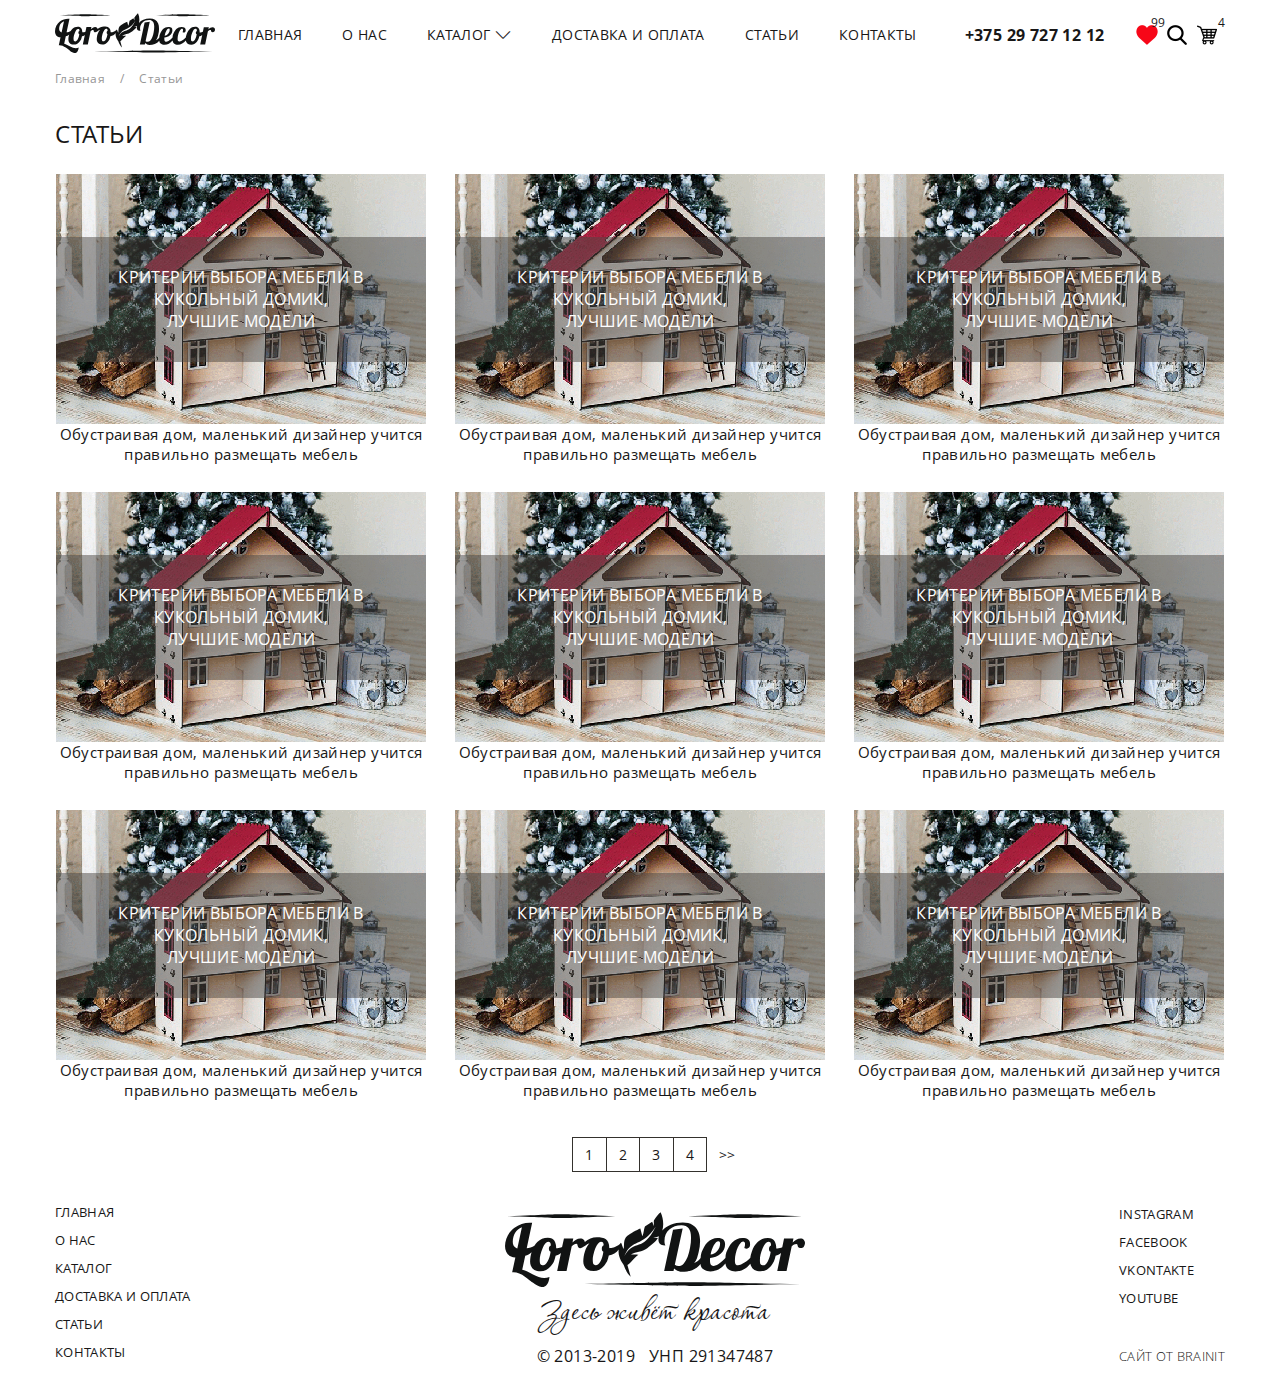
<file: articles.html>
<!DOCTYPE html>
<html lang="en">
<head>
    <meta name="viewport" content="wight=device-width, initial-scale=1.0">
    <meta charset="UTF-8">
    <title>LoroDecor</title>
    <link rel="stylesheet" href="css/style.css">
    <link rel="stylesheet" href="css/slick.css">
    <link rel="stylesheet" href="fonts/stylesheet.css">
    <link rel="stylesheet" href="fonts/icomoon/style.css">
</head>
<body>
<header>
    <div class="container">
        <div class="header_inner">
            <div class="logo_header link">
                <a href="index.html"></a>
                <img src="img/content/logo_footer.svg" alt=""></div>
            <ul class="header_menu">
                <li class="menu_item"><a href="index.html">Главная</a>
                    <div class="line"></div>
                </li>
                <li class="menu_item"><a href="about.html">О нас</a>
                    <div class="line"></div>
                </li>
                <li class="menu_item katalog_trigger">
                    <div class="katalog_trigger_inner link"><a href="goods.html"> </a><p>Каталог</p><span class="icon-down"></span></div>
                    <div class="line"></div>
                    <ul class="katalog_slide">
                        <li class="link">
                            <a href="goods.html"></a>
                            <div class="katalog_slide_img"><img src="img/icons/001-percent.png" alt=""></div>
                            <p href="goods.html">Акции</p></li>
                        <li class="link">
                            <a href="goods.html"></a>
                            <div class="katalog_slide_img"><img src="img/icons/002-gift.png" alt=""></div>
                            <p>Сувениры и подарки</p></li>
                        <li class="link">
                            <a href="goods.html"></a>
                            <div class="katalog_slide_img"><img src="img/icons/009-billboard.png" alt=""></div>
                            <p>Рекламная продукция</p></li>
                        <li class="link">
                            <a href="goods.html"></a>
                            <div class="katalog_slide_img"><img src="img/icons/003-tools.png" alt=""></div>
                            <p>Творчество и хобби</p></li>
                        <li class="link">
                            <a href="goods.html"></a>
                            <div class="katalog_slide_img"><img src="img/icons/010-document.png" alt=""></div>
                            <p>Полиграфия</p></li>
                        <li class="link">
                            <a href="goods.html"></a>
                            <div class="katalog_slide_img"><img src="img/icons/004-rocking-horse.png" alt=""></div>
                            <p>Игрушки</p></li>
                        <li class="link">
                            <a href="goods.html"></a>
                            <div class="katalog_slide_img"><img src="img/icons/005-button.png" alt=""></div>
                            <p>Шитье и вышивка</p></li>
                        <li class="link">
                            <a href="goods.html"></a>
                            <div class="katalog_slide_img"><img src="img/icons/006-bed.png" alt=""></div>
                            <p>Мебель и декор</p></li>
                        <li class="link">
                            <a href="goods.html"></a>
                            <div class="katalog_slide_img"><img src="img/icons/007-candle.png" alt=""></div>
                            <p>Свечи</p></li>
                        <li class="link">
                            <a href="goods.html"></a>
                            <div class="katalog_slide_img"><img src="img/icons/008-new-product.png" alt=""></div>
                            <p>НОВИНКИ</p></li>
                    </ul>
                </li>
                <li class="menu_item"><a href="delivery.html">Доставка и оплата</a>
                    <div class="line"></div>
                </li>
                <li class="menu_item"><a href="articles.html">Статьи</a>
                    <div class="line"></div>
                </li>
                <li class="menu_item"><a href="contacts.html">Контакты</a>
                    <div class="line"></div>
                </li>
            </ul>
            <a class="phone" href="tel:+375297271212">+375 29 727 12 12</a>
            <div class="header_icons">
                <div class="heart link"><a href="favorites.html"></a><img src="img/header/like.png" alt="">
                    <p class="count_icon">99</p></div>
                <div class="search"><img src="img/header/search.png" alt=""></div>
                <div class="basket link"><a href="cart.html"></a><img src="img/header/cart.png" alt="">
                    <p class="count_icon">4</p></div>
            </div>
            <div class="nav_menu_trigger">
                <div class="line1"></div>
                <div class="line2"></div>
                <div class="line3"></div>
            </div>
        </div>
        <ul class="header_menu adaptive_menu">
            <li class="menu_item link"><a href="index.html"></a><p>Главная</p>
                <div class="line"></div>
            </li>
            <li class="menu_item link"><a href="about.html"></a><p>О нас</p>
                <div class="line"></div>
            </li>
            <li class="menu_item katalog_trigger"><p>Каталог </p><span class="icon-down"></span>
                <div class="line"></div>
                <ul class="katalog_slide">
                    <li class="link">
                        <a href="goods.html"></a>
                        <div class="katalog_slide_img"><img src="img/icons/001-percent.png" alt=""></div>
                        <p >Акции</p></li>
                    <li class="link">
                        <a href="goods.html"></a>
                        <div class="katalog_slide_img"><img src="img/icons/002-gift.png" alt=""></div>
                        <p>Сувениры и подарки</p></li>
                    <li class="link">
                        <a href="goods.html"></a>
                        <div class="katalog_slide_img"><img src="img/icons/009-billboard.png" alt=""></div>
                        <p >Рекламная продукция</p></li>
                    <li class="link">
                        <a href="goods.html"></a>
                        <div class="katalog_slide_img"><img src="img/icons/003-tools.png" alt=""></div>
                        <p>Творчество и хобби</p></li>
                    <li class="link">
                        <a href="goods.html"></a>
                        <div class="katalog_slide_img"><img src="img/icons/010-document.png" alt=""></div>
                        <p >Полиграфия</p></li>
                    <li class="link">
                        <a href="goods.html"></a>
                        <div class="katalog_slide_img"><img src="img/icons/004-rocking-horse.png" alt=""></div>
                        <p >Игрушки</p></li>
                    <li class="link">
                        <a href="goods.html"></a>
                        <div class="katalog_slide_img"><img src="img/icons/005-button.png" alt=""></div>
                        <p>Шитье и вышивка</p></li>
                    <li class="link">
                        <a href="goods.html"></a>
                        <div class="katalog_slide_img"><img src="img/icons/006-bed.png" alt=""></div>
                        <p>Мебель и декор</p></li>
                    <li class="link">
                        <a href="goods.html"></a>
                        <div class="katalog_slide_img"><img src="img/icons/007-candle.png" alt=""></div>
                        <p>Свечи</p></li>
                    <li class="link">
                        <a href="goods.html"></a>
                        <div class="katalog_slide_img"><img src="img/icons/008-new-product.png" alt=""></div>
                        <p>НОВИНКИ</p></li>
                </ul>
            </li>
            <li class="menu_item link"><a href="delivery.html"></a><p>Доставка и оплата</p>
                <div class="line"></div>
            </li>
            <li class="menu_item link"><a href="articles.html"></a><p>Статьи</p>
                <div class="line"></div>
            </li>
            <li class="menu_item link"><a href="contacts.html"></a><p>Контакты</p>
                <div class="line"></div>
            </li>
        </ul>
    </div>
</header>
<div class="container favorites">
    <div class="breadcrumbs">
        <p><a href="index.html">Главная</a>/<a href="articles.html">Статьи</a></p>
    </div>
    <div class="main_wrapper_block articles">
                <h2>Статьи</h2>
                <div class="articles_list_wrapper">
                    <div class="article_item_wrapper">
                        <div class="article_item">
                            <div class="article_item_image">
                                <div class="white_effect"></div>
                                <div class="art_item_title"><p>критерии выбора мебели в<br>
                                    кукольный домик,<br>
                                    лучшие модели</p></div>
                                <img src="img/content/art1.png" alt="">
                            </div>
                            <p class="article_description">Обустраивая дом, маленький дизайнер
                                учится правильно размещать мебель</p>
                        </div>
                    </div>
                    <div class="article_item_wrapper">
                        <div class="article_item link">
                            <a href="article_item.html"></a>
                            <div class="article_item_image">
                                <div class="white_effect"></div>
                                <div class="art_item_title"><p>критерии выбора мебели в<br>
                                    кукольный домик,<br>
                                    лучшие модели</p></div>
                                <img src="img/content/art1.png" alt="">
                            </div>
                            <p class="article_description">Обустраивая дом, маленький дизайнер
                                учится правильно размещать мебель</p>
                        </div>
                    </div>
                    <div class="article_item_wrapper">
                        <div class="article_item link">
                            <a href="article_item.html"></a>
                            <div class="article_item_image">
                                <div class="white_effect"></div>
                                <div class="art_item_title"><p>критерии выбора мебели в<br>
                                    кукольный домик,<br>
                                    лучшие модели</p></div>
                                <img src="img/content/art1.png" alt="">
                            </div>
                            <p class="article_description">Обустраивая дом, маленький дизайнер
                                учится правильно размещать мебель</p>
                        </div>
                    </div>
                    <div class="article_item_wrapper">
                        <div class="article_item link">
                            <a href="article_item.html"></a>
                            <div class="article_item_image">
                                <div class="white_effect"></div>
                                <div class="art_item_title"><p>критерии выбора мебели в<br>
                                    кукольный домик,<br>
                                    лучшие модели</p></div>
                                <img src="img/content/art1.png" alt="">
                            </div>
                            <p class="article_description">Обустраивая дом, маленький дизайнер
                                учится правильно размещать мебель</p>
                        </div>
                    </div>
                    <div class="article_item_wrapper">
                        <div class="article_item link">
                            <a href="article_item.html"></a>
                            <div class="article_item_image">
                                <div class="white_effect"></div>
                                <div class="art_item_title"><p>критерии выбора мебели в<br>
                                    кукольный домик,<br>
                                    лучшие модели</p></div>
                                <img src="img/content/art1.png" alt="">
                            </div>
                            <p class="article_description">Обустраивая дом, маленький дизайнер
                                учится правильно размещать мебель</p>
                        </div>
                    </div>
                    <div class="article_item_wrapper">
                        <div class="article_item link">
                            <a href="article_item.html"></a>
                            <div class="article_item_image">
                                <div class="white_effect"></div>
                                <div class="art_item_title"><p>критерии выбора мебели в<br>
                                    кукольный домик,<br>
                                    лучшие модели</p></div>
                                <img src="img/content/art1.png" alt="">
                            </div>
                            <p class="article_description">Обустраивая дом, маленький дизайнер
                                учится правильно размещать мебель</p>
                        </div>
                    </div>
                    <div class="article_item_wrapper">
                        <div class="article_item link">
                            <a href="article_item.html"></a>
                            <div class="article_item_image">
                                <div class="white_effect"></div>
                                <div class="art_item_title"><p>критерии выбора мебели в<br>
                                    кукольный домик,<br>
                                    лучшие модели</p></div>
                                <img src="img/content/art1.png" alt="">
                            </div>
                            <p class="article_description">Обустраивая дом, маленький дизайнер
                                учится правильно размещать мебель</p>
                        </div>
                    </div>
                    <div class="article_item_wrapper">
                        <div class="article_item link">
                            <a href="article_item.html"></a>
                            <div class="article_item_image">
                                <div class="white_effect"></div>
                                <div class="art_item_title"><p>критерии выбора мебели в<br>
                                    кукольный домик,<br>
                                    лучшие модели</p></div>
                                <img src="img/content/art1.png" alt="">
                            </div>
                            <p class="article_description">Обустраивая дом, маленький дизайнер
                                учится правильно размещать мебель</p>
                        </div>
                    </div>
                    <div class="article_item_wrapper">
                        <div class="article_item link">
                            <a href="article_item.html"></a>
                            <div class="article_item_image">
                                <div class="white_effect"></div>
                                <div class="art_item_title"><p>критерии выбора мебели в<br>
                                    кукольный домик,<br>
                                    лучшие модели</p></div>
                                <img src="img/content/art1.png" alt="">
                            </div>
                            <p class="article_description">Обустраивая дом, маленький дизайнер
                                учится правильно размещать мебель</p>
                        </div>
                    </div>
                </div>
                <div class="main_catalog_navigation_wrapper">
                    <div class="main_catalog_navigation_list">
                        <a>1</a>
                        <a>2</a>
                        <a>3</a>
                        <a>4</a>
                    </div>
                    <div class="main_catalog_navigation_next">
                        <a>>></a>
                    </div>
                </div>
    </div>
</div>
<footer>
    <div class="container">
        <div class="footer_flex">
            <div class="footer_left">
                <ul>
                    <li><a href="index.html">Главная</a></li>
                    <li><a href="about.html">О нас</a></li>
                    <li><a href="goods.html">Каталог</a></li>
                    <li><a href="delivery.html">Доставка и оплата</a></li>
                    <li><a href="articles.html">Статьи</a></li>
                    <li><a href="contacts.html">Контакты</a></li>
                </ul>
            </div>
            <div class="footer_middle">
                <div class="footer_logo link">
                    <a href="index.html"></a>
                    <img src="img/content/logo_footer.svg" alt="">
                </div>
                <h2>Здесь живёт красота</h2>
                <div class="unp">
                    <p>&#169; 2013-2019</p>
                    <p>УНП 291347487</p>
                </div>
            </div>
            <div class="footer_right">
                <ul class="cosials">
                    <li><a href="#">instagram</a></li>
                    <li><a href="#">facebook</a></li>
                    <li><a href="#">vkontakte</a></li>
                    <li><a href="#">youtube</a></li>
                </ul>
                <div class="created_by">
                    <a href="https://brain-it.by/">Сайт от BrainIT</a>
                </div>
            </div>
        </div>
    </div>
</footer>
<script src="js/jquery-1.11.0.min.js"></script>
<script src="js/script.js"></script>
</body>
</html>
</file>
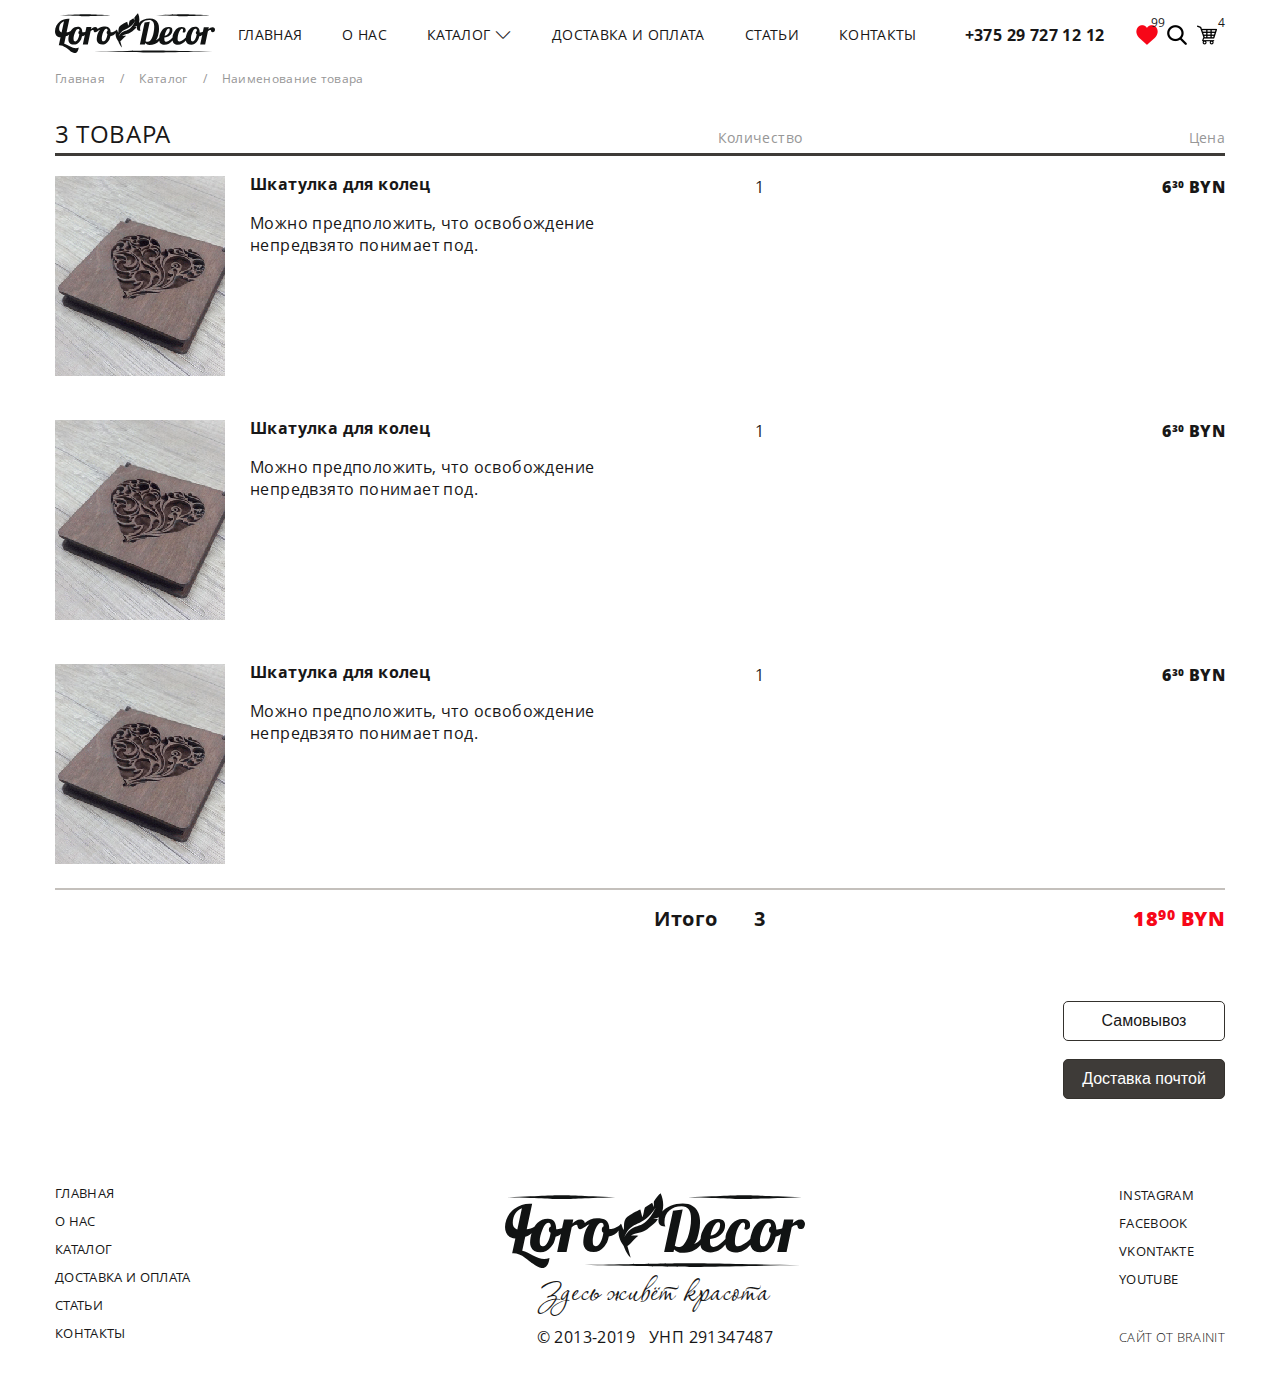
<file: cart.html>
<!DOCTYPE html>
<html lang="en">
<head>
    <meta name="viewport" content="wight=device-width, initial-scale=1.0">
    <meta charset="UTF-8">
    <title>LoroDecor</title>
    <link rel="stylesheet" href="css/style.css">
    <link rel="stylesheet" href="css/slick.css">
    <link rel="stylesheet" href="css/slick-theme.css">
    <link rel="stylesheet" href="fonts/stylesheet.css">
    <link rel="stylesheet" href="fonts/icomoon/style.css">
</head>
<body>
<header>
    <div class="container">
        <div class="header_inner">
            <div class="logo_header link">
                <a href="index.html"></a>
                <img src="img/content/logo_footer.svg" alt=""></div>
            <ul class="header_menu">
                <li class="menu_item"><a href="index.html">Главная</a>
                    <div class="line"></div>
                </li>
                <li class="menu_item"><a href="about.html">О нас</a>
                    <div class="line"></div>
                </li>
                <li class="menu_item katalog_trigger">
                    <div class="katalog_trigger_inner link"><a href="goods.html"> </a><p>Каталог</p><span class="icon-down"></span></div>
                    <div class="line"></div>
                    <ul class="katalog_slide">
                        <li class="link">
                            <a href="goods.html"></a>
                            <div class="katalog_slide_img"><img src="img/icons/001-percent.png" alt=""></div>
                            <p href="goods.html">Акции</p></li>
                        <li class="link">
                            <a href="goods.html"></a>
                            <div class="katalog_slide_img"><img src="img/icons/002-gift.png" alt=""></div>
                            <p>Сувениры и подарки</p></li>
                        <li class="link">
                            <a href="goods.html"></a>
                            <div class="katalog_slide_img"><img src="img/icons/009-billboard.png" alt=""></div>
                            <p>Рекламная продукция</p></li>
                        <li class="link">
                            <a href="goods.html"></a>
                            <div class="katalog_slide_img"><img src="img/icons/003-tools.png" alt=""></div>
                            <p>Творчество и хобби</p></li>
                        <li class="link">
                            <a href="goods.html"></a>
                            <div class="katalog_slide_img"><img src="img/icons/010-document.png" alt=""></div>
                            <p>Полиграфия</p></li>
                        <li class="link">
                            <a href="goods.html"></a>
                            <div class="katalog_slide_img"><img src="img/icons/004-rocking-horse.png" alt=""></div>
                            <p>Игрушки</p></li>
                        <li class="link">
                            <a href="goods.html"></a>
                            <div class="katalog_slide_img"><img src="img/icons/005-button.png" alt=""></div>
                            <p>Шитье и вышивка</p></li>
                        <li class="link">
                            <a href="goods.html"></a>
                            <div class="katalog_slide_img"><img src="img/icons/006-bed.png" alt=""></div>
                            <p>Мебель и декор</p></li>
                        <li class="link">
                            <a href="goods.html"></a>
                            <div class="katalog_slide_img"><img src="img/icons/007-candle.png" alt=""></div>
                            <p>Свечи</p></li>
                        <li class="link">
                            <a href="goods.html"></a>
                            <div class="katalog_slide_img"><img src="img/icons/008-new-product.png" alt=""></div>
                            <p>НОВИНКИ</p></li>
                    </ul>
                </li>
                <li class="menu_item"><a href="delivery.html">Доставка и оплата</a>
                    <div class="line"></div>
                </li>
                <li class="menu_item"><a href="articles.html">Статьи</a>
                    <div class="line"></div>
                </li>
                <li class="menu_item"><a href="contacts.html">Контакты</a>
                    <div class="line"></div>
                </li>
            </ul>
            <a class="phone" href="tel:+375297271212">+375 29 727 12 12</a>
            <div class="header_icons">
                <div class="heart link"><a href="favorites.html"></a><img src="img/header/like.png" alt="">
                    <p class="count_icon">99</p></div>
                <div class="search"><img src="img/header/search.png" alt=""></div>
                <div class="basket link"><a href="cart.html"></a><img src="img/header/cart.png" alt="">
                    <p class="count_icon">4</p></div>
            </div>
            <div class="nav_menu_trigger">
                <div class="line1"></div>
                <div class="line2"></div>
                <div class="line3"></div>
            </div>
        </div>
        <ul class="header_menu adaptive_menu">
            <li class="menu_item link"><a href="index.html"></a><p>Главная</p>
                <div class="line"></div>
            </li>
            <li class="menu_item link"><a href="about.html"></a><p>О нас</p>
                <div class="line"></div>
            </li>
            <li class="menu_item katalog_trigger"><p>Каталог </p><span class="icon-down"></span>
                <div class="line"></div>
                <ul class="katalog_slide">
                    <li class="link">
                        <a href="goods.html"></a>
                        <div class="katalog_slide_img"><img src="img/icons/001-percent.png" alt=""></div>
                        <p >Акции</p></li>
                    <li class="link">
                        <a href="goods.html"></a>
                        <div class="katalog_slide_img"><img src="img/icons/002-gift.png" alt=""></div>
                        <p>Сувениры и подарки</p></li>
                    <li class="link">
                        <a href="goods.html"></a>
                        <div class="katalog_slide_img"><img src="img/icons/009-billboard.png" alt=""></div>
                        <p >Рекламная продукция</p></li>
                    <li class="link">
                        <a href="goods.html"></a>
                        <div class="katalog_slide_img"><img src="img/icons/003-tools.png" alt=""></div>
                        <p>Творчество и хобби</p></li>
                    <li class="link">
                        <a href="goods.html"></a>
                        <div class="katalog_slide_img"><img src="img/icons/010-document.png" alt=""></div>
                        <p >Полиграфия</p></li>
                    <li class="link">
                        <a href="goods.html"></a>
                        <div class="katalog_slide_img"><img src="img/icons/004-rocking-horse.png" alt=""></div>
                        <p >Игрушки</p></li>
                    <li class="link">
                        <a href="goods.html"></a>
                        <div class="katalog_slide_img"><img src="img/icons/005-button.png" alt=""></div>
                        <p>Шитье и вышивка</p></li>
                    <li class="link">
                        <a href="goods.html"></a>
                        <div class="katalog_slide_img"><img src="img/icons/006-bed.png" alt=""></div>
                        <p>Мебель и декор</p></li>
                    <li class="link">
                        <a href="goods.html"></a>
                        <div class="katalog_slide_img"><img src="img/icons/007-candle.png" alt=""></div>
                        <p>Свечи</p></li>
                    <li class="link">
                        <a href="goods.html"></a>
                        <div class="katalog_slide_img"><img src="img/icons/008-new-product.png" alt=""></div>
                        <p>НОВИНКИ</p></li>
                </ul>
            </li>
            <li class="menu_item link"><a href="delivery.html"></a><p>Доставка и оплата</p>
                <div class="line"></div>
            </li>
            <li class="menu_item link"><a href="articles.html"></a><p>Статьи</p>
                <div class="line"></div>
            </li>
            <li class="menu_item link"><a href="contacts.html"></a><p>Контакты</p>
                <div class="line"></div>
            </li>
        </ul>
    </div>
</header>
<div class="container">
    <div class="breadcrumbs">
        <p><a href="index.html">Главная</a>/<a href="goods.html">Каталог</a>/<a href="card.html">Наименование товара</a>
        </p>
    </div>
    <div class="main_wrapper_block cart_block_wrapper">
        <div class="cart_block_header">
            <div class="cart_items_count_block"><p><span class="cart_items_count">3</span> товара</p></div>
            <div class="cart_items_count_column"><p>Количество</p></div>
            <div class="cart_items_price_column"><p>Цена</p></div>
        </div>
        <div class="cart_block_items">
            <div class="cart_item">
                <div class="cart_item_article">
                    <div class="cart_item_article_image"><img src="img/cart_item.png" alt=""></div>
                    <div class="cart_item_article_text">
                        <div class="cart_item_article_text_title">
                            <p>Шкатулка для колец</p>
                        </div>
                        <div class="cart_item_article_text_content">
                            <p>Можно предположить, что освобождение<br>
                                непредвзято понимает под.</p>
                        </div>
                    </div>
                </div>
                <div class="cart_item_count"><p>1</p></div>
                <div class="cart_item_price price"><p>6<span class="cents">30</span> BYN</p></div>
            </div>
            <div class="cart_item">
                <div class="cart_item_article">
                    <div class="cart_item_article_image"><img src="img/cart_item.png" alt=""></div>
                    <div class="cart_item_article_text">
                        <div class="cart_item_article_text_title">
                            <p>Шкатулка для колец</p>
                        </div>
                        <div class="cart_item_article_text_content">
                            <p>Можно предположить, что освобождение<br>
                                непредвзято понимает под.</p>
                        </div>
                    </div>
                </div>
                <div class="cart_item_count"><p>1</p></div>
                <div class="cart_item_price price"><p>6<span class="cents">30</span> BYN</p></div>
            </div>
            <div class="cart_item">
                <div class="cart_item_article">
                    <div class="cart_item_article_image"><img src="img/cart_item.png" alt=""></div>
                    <div class="cart_item_article_text">
                        <div class="cart_item_article_text_title">
                            <p>Шкатулка для колец</p>
                        </div>
                        <div class="cart_item_article_text_content">
                            <p>Можно предположить, что освобождение<br>
                                непредвзято понимает под.</p>
                        </div>
                    </div>
                </div>
                <div class="cart_item_count"><p>1</p></div>
                <div class="cart_item_price price"><p>6<span class="cents">30</span> BYN</p></div>
            </div>
        </div>
        <div class="cart_block_footer">
            <div class="cart_item_article cart_footer">
                <div class="cart_item_article_image"><img src="img/cart_item.png" alt=""></div>
                <div class="cart_item_article_text">
                    <div class="cart_item_article_text_title">
                        <p>Шкатулка для колец</p>
                    </div>
                    <div class="cart_item_article_text_content">
                        <p>Можно предположить, что освобождение<br>
                            непредвзято понимает под.</p>
                    </div>
                </div>
            </div>
            <div class="cart_item_count total_count"><p class="total_count_num"><span
                    class="total_count_title">Итого</span>3</p></div>
            <div class="cart_item_price price total_price"><p>18<span class="cents">90</span> BYN</p></div>
        </div>
        <div class="cart_buttons_wrapper">
            <div class="cart_buttons">
                <button class="self_delivery">Самовывоз</button>
                <button class="post_delivery">Доставка почтой</button>
            </div>
        </div>
    </div>
</div>
<footer>
    <div class="container">
        <div class="footer_flex">
            <div class="footer_left">
                <ul>
                    <li><a href="index.html">Главная</a></li>
                    <li><a href="about.html">О нас</a></li>
                    <li><a href="goods.html">Каталог</a></li>
                    <li><a href="delivery.html">Доставка и оплата</a></li>
                    <li><a href="articles.html">Статьи</a></li>
                    <li><a href="contacts.html">Контакты</a></li>
                </ul>
            </div>
            <div class="footer_middle">
                <div class="footer_logo link">
                    <a href="index.html"></a>
                    <img src="img/content/logo_footer.svg" alt="">
                </div>
                <h2>Здесь живёт красота</h2>
                <div class="unp">
                    <p>&#169; 2013-2019</p>
                    <p>УНП 291347487</p>
                </div>
            </div>
            <div class="footer_right">
                <ul class="cosials">
                    <li><a href="#">instagram</a></li>
                    <li><a href="#">facebook</a></li>
                    <li><a href="#">vkontakte</a></li>
                    <li><a href="#">youtube</a></li>
                </ul>
                <div class="created_by">
                    <a href="https://brain-it.by/">Сайт от BrainIT</a>
                </div>
            </div>
        </div>
    </div>
</footer>
<script src="js/jquery-1.11.0.min.js"></script>
<script src="js/slick.min.js"></script>
<script src="js/script.js"></script>
</body>
</html>
</file>
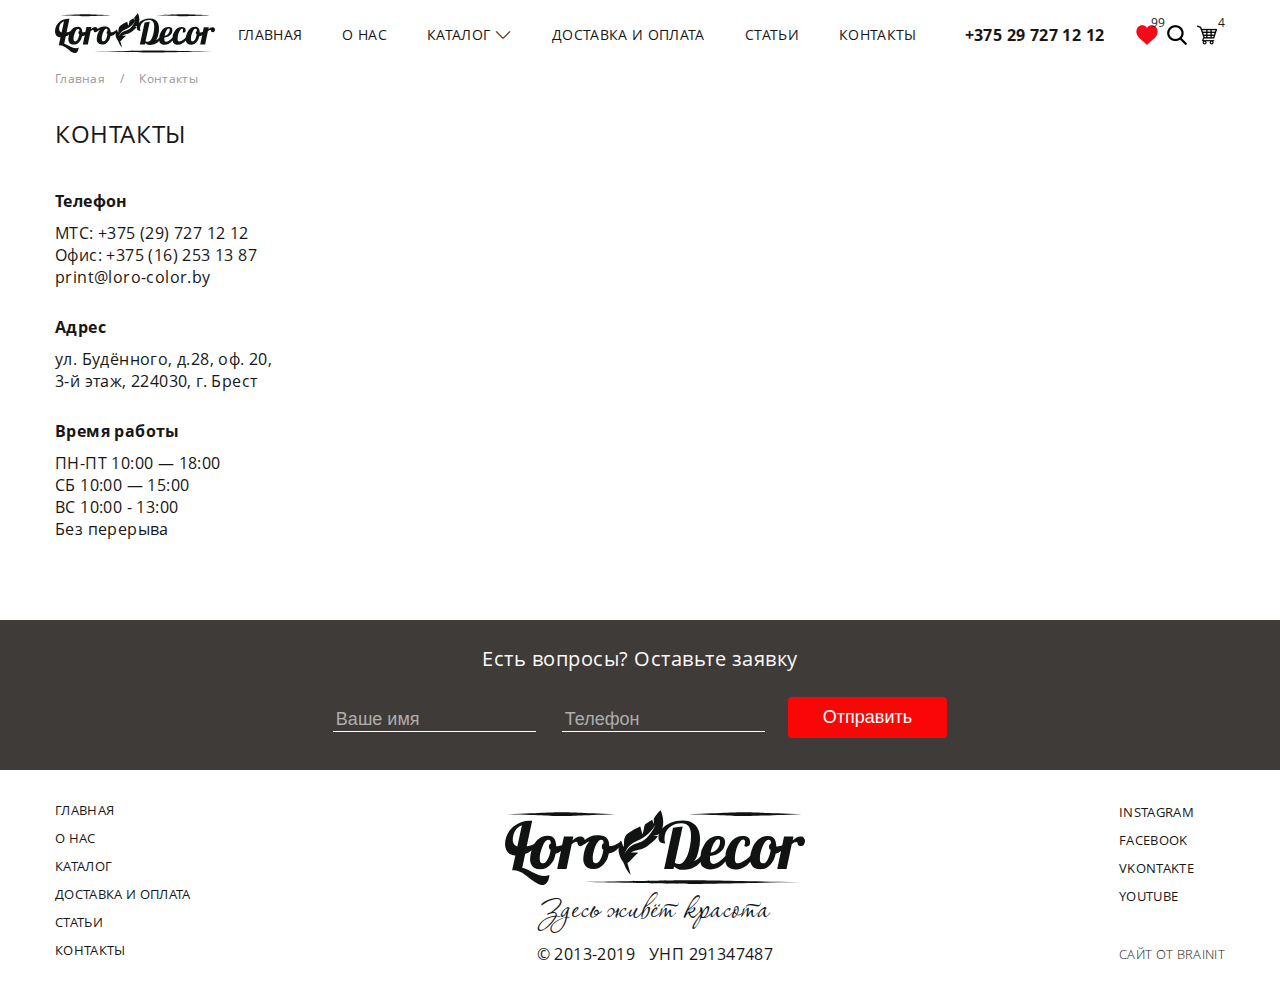
<file: contacts.html>
<!DOCTYPE html>
<html lang="en">
<head>
    <meta name="viewport" content="wight=device-width, initial-scale=1.0">
    <meta charset="UTF-8">
    <title>LoroDecor</title>
    <link rel="stylesheet" href="css/style.css">
    <link rel="stylesheet" href="fonts/stylesheet.css">
    <link rel="stylesheet" href="fonts/icomoon/style.css">
</head>
<body>
<header>
    <div class="container">
        <div class="header_inner">
            <div class="logo_header link">
                <a href="index.html"></a>
                <img src="img/content/logo_footer.svg" alt=""></div>
            <ul class="header_menu">
                <li class="menu_item"><a href="index.html">Главная</a>
                    <div class="line"></div>
                </li>
                <li class="menu_item"><a href="about.html">О нас</a>
                    <div class="line"></div>
                </li>
                <li class="menu_item katalog_trigger">
                    <div class="katalog_trigger_inner link"><a href="goods.html"> </a><p>Каталог</p><span class="icon-down"></span></div>
                    <div class="line"></div>
                    <ul class="katalog_slide">
                        <li class="link">
                            <a href="goods.html"></a>
                            <div class="katalog_slide_img"><img src="img/icons/001-percent.png" alt=""></div>
                            <p href="goods.html">Акции</p></li>
                        <li class="link">
                            <a href="goods.html"></a>
                            <div class="katalog_slide_img"><img src="img/icons/002-gift.png" alt=""></div>
                            <p>Сувениры и подарки</p></li>
                        <li class="link">
                            <a href="goods.html"></a>
                            <div class="katalog_slide_img"><img src="img/icons/009-billboard.png" alt=""></div>
                            <p>Рекламная продукция</p></li>
                        <li class="link">
                            <a href="goods.html"></a>
                            <div class="katalog_slide_img"><img src="img/icons/003-tools.png" alt=""></div>
                            <p>Творчество и хобби</p></li>
                        <li class="link">
                            <a href="goods.html"></a>
                            <div class="katalog_slide_img"><img src="img/icons/010-document.png" alt=""></div>
                            <p>Полиграфия</p></li>
                        <li class="link">
                            <a href="goods.html"></a>
                            <div class="katalog_slide_img"><img src="img/icons/004-rocking-horse.png" alt=""></div>
                            <p>Игрушки</p></li>
                        <li class="link">
                            <a href="goods.html"></a>
                            <div class="katalog_slide_img"><img src="img/icons/005-button.png" alt=""></div>
                            <p>Шитье и вышивка</p></li>
                        <li class="link">
                            <a href="goods.html"></a>
                            <div class="katalog_slide_img"><img src="img/icons/006-bed.png" alt=""></div>
                            <p>Мебель и декор</p></li>
                        <li class="link">
                            <a href="goods.html"></a>
                            <div class="katalog_slide_img"><img src="img/icons/007-candle.png" alt=""></div>
                            <p>Свечи</p></li>
                        <li class="link">
                            <a href="goods.html"></a>
                            <div class="katalog_slide_img"><img src="img/icons/008-new-product.png" alt=""></div>
                            <p>НОВИНКИ</p></li>
                    </ul>
                </li>
                <li class="menu_item"><a href="delivery.html">Доставка и оплата</a>
                    <div class="line"></div>
                </li>
                <li class="menu_item"><a href="articles.html">Статьи</a>
                    <div class="line"></div>
                </li>
                <li class="menu_item"><a href="contacts.html">Контакты</a>
                    <div class="line"></div>
                </li>
            </ul>
            <a class="phone" href="tel:+375297271212">+375 29 727 12 12</a>
            <div class="header_icons">
                <div class="heart link"><a href="favorites.html"></a><img src="img/header/like.png" alt="">
                    <p class="count_icon">99</p></div>
                <div class="search"><img src="img/header/search.png" alt=""></div>
                <div class="basket link"><a href="cart.html"></a><img src="img/header/cart.png" alt="">
                    <p class="count_icon">4</p></div>
            </div>
            <div class="nav_menu_trigger">
                <div class="line1"></div>
                <div class="line2"></div>
                <div class="line3"></div>
            </div>
        </div>
        <ul class="header_menu adaptive_menu">
            <li class="menu_item link"><a href="index.html"></a><p>Главная</p>
                <div class="line"></div>
            </li>
            <li class="menu_item link"><a href="about.html"></a><p>О нас</p>
                <div class="line"></div>
            </li>
            <li class="menu_item katalog_trigger"><p>Каталог </p><span class="icon-down"></span>
                <div class="line"></div>
                <ul class="katalog_slide">
                    <li class="link">
                        <a href="goods.html"></a>
                        <div class="katalog_slide_img"><img src="img/icons/001-percent.png" alt=""></div>
                        <p >Акции</p></li>
                    <li class="link">
                        <a href="goods.html"></a>
                        <div class="katalog_slide_img"><img src="img/icons/002-gift.png" alt=""></div>
                        <p>Сувениры и подарки</p></li>
                    <li class="link">
                        <a href="goods.html"></a>
                        <div class="katalog_slide_img"><img src="img/icons/009-billboard.png" alt=""></div>
                        <p >Рекламная продукция</p></li>
                    <li class="link">
                        <a href="goods.html"></a>
                        <div class="katalog_slide_img"><img src="img/icons/003-tools.png" alt=""></div>
                        <p>Творчество и хобби</p></li>
                    <li class="link">
                        <a href="goods.html"></a>
                        <div class="katalog_slide_img"><img src="img/icons/010-document.png" alt=""></div>
                        <p >Полиграфия</p></li>
                    <li class="link">
                        <a href="goods.html"></a>
                        <div class="katalog_slide_img"><img src="img/icons/004-rocking-horse.png" alt=""></div>
                        <p >Игрушки</p></li>
                    <li class="link">
                        <a href="goods.html"></a>
                        <div class="katalog_slide_img"><img src="img/icons/005-button.png" alt=""></div>
                        <p>Шитье и вышивка</p></li>
                    <li class="link">
                        <a href="goods.html"></a>
                        <div class="katalog_slide_img"><img src="img/icons/006-bed.png" alt=""></div>
                        <p>Мебель и декор</p></li>
                    <li class="link">
                        <a href="goods.html"></a>
                        <div class="katalog_slide_img"><img src="img/icons/007-candle.png" alt=""></div>
                        <p>Свечи</p></li>
                    <li class="link">
                        <a href="goods.html"></a>
                        <div class="katalog_slide_img"><img src="img/icons/008-new-product.png" alt=""></div>
                        <p>НОВИНКИ</p></li>
                </ul>
            </li>
            <li class="menu_item link"><a href="delivery.html"></a><p>Доставка и оплата</p>
                <div class="line"></div>
            </li>
            <li class="menu_item link"><a href="articles.html"></a><p>Статьи</p>
                <div class="line"></div>
            </li>
            <li class="menu_item link"><a href="contacts.html"></a><p>Контакты</p>
                <div class="line"></div>
            </li>
        </ul>
    </div>
</header>
<div class="container">
    <div class="breadcrumbs">
        <p><a href="index.html">Главная</a>/<a href="contacts.html">Контакты</a></p>
    </div>
    <div class="main_wrapper_block contacts">
        <h2>Контакты</h2>
        <div class="contacts_wrapper">
            <div class="contacts_block left">
                <div class="contacts_left_block">
                    <p class="contacts_left_title">Телефон</p>
                    <p>МТС: <a href="tel:+375297271212">+375 (29) 727 12 12</a></p>
                    <p>Офис: <a href=" tel:+375162531387">+375 (16) 253 13 87</a></p>
                    <p><a href="mailto:print@loro-color.by">print@loro-color.by</a></p>
                </div>
                <div class="contacts_left_block">
                    <p class="contacts_left_title">Адрес</p>
                    <p>ул. Будённого, д.28, оф. 20,</p>
                    <p>3-й этаж, 224030, г. Брест</p>
                </div>
                <div class="contacts_left_block">
                    <p class="contacts_left_title">Время работы</p>
                    <p>ПН-ПТ 10:00 — 18:00 </p>
                    <p>СБ 10:00 — 15:00</p>
                    <p>ВС 10:00 - 13:00 </p>
                    <p>Без перерыва</p>
                </div>
            </div>
            <div class="contacts_block" id="map">
            </div>
        </div>
    </div>
</div>
<div class="make_question">
    <div class="container">
        <h2 class="make_question_title">Есть вопросы? Оставьте заявку</h2>
        <form action="">
            <div class="make_question_fields">
                <input placeholder="Ваше имя" type="text" required><input placeholder="Телефон" type="tel" required>
            </div>
            <input type="submit" value="Отправить">
        </form>
    </div>
</div>
<footer>
    <div class="container">
        <div class="footer_flex">
            <div class="footer_left">
                <ul>
                    <li><a href="index.html">Главная</a></li>
                    <li><a href="about.html">О нас</a></li>
                    <li><a href="goods.html">Каталог</a></li>
                    <li><a href="delivery.html">Доставка и оплата</a></li>
                    <li><a href="articles.html">Статьи</a></li>
                    <li><a href="contacts.html">Контакты</a></li>
                </ul>
            </div>
            <div class="footer_middle">
                <div class="footer_logo link">
                    <a href="index.html"></a>
                    <img src="img/content/logo_footer.svg" alt="">
                </div>
                <h2>Здесь живёт красота</h2>
                <div class="unp">
                    <p>&#169; 2013-2019</p>
                    <p>УНП 291347487</p>
                </div>
            </div>
            <div class="footer_right">
                <ul class="cosials">
                    <li><a href="#">instagram</a></li>
                    <li><a href="#">facebook</a></li>
                    <li><a href="#">vkontakte</a></li>
                    <li><a href="#">youtube</a></li>
                </ul>
                <div class="created_by">
                    <a href="https://brain-it.by/">Сайт от BrainIT</a>
                </div>
            </div>
        </div>
    </div>
</footer>
<script src="js/jquery-1.11.0.min.js"></script>
<script type="text/javascript" charset="utf-8" async src="https://api-maps.yandex.ru/services/constructor/1.0/js/?um=constructor%3Ae4993386d8bdfb0cc1c79056710c34279ebded5c4bdb0fc9469b5abdd999d2de&amp;width=100%25&amp;lang=ru_RU&amp;id=map&amp;scroll=true"></script><script src="js/script.js"></script>

</body>
</html>
</file>
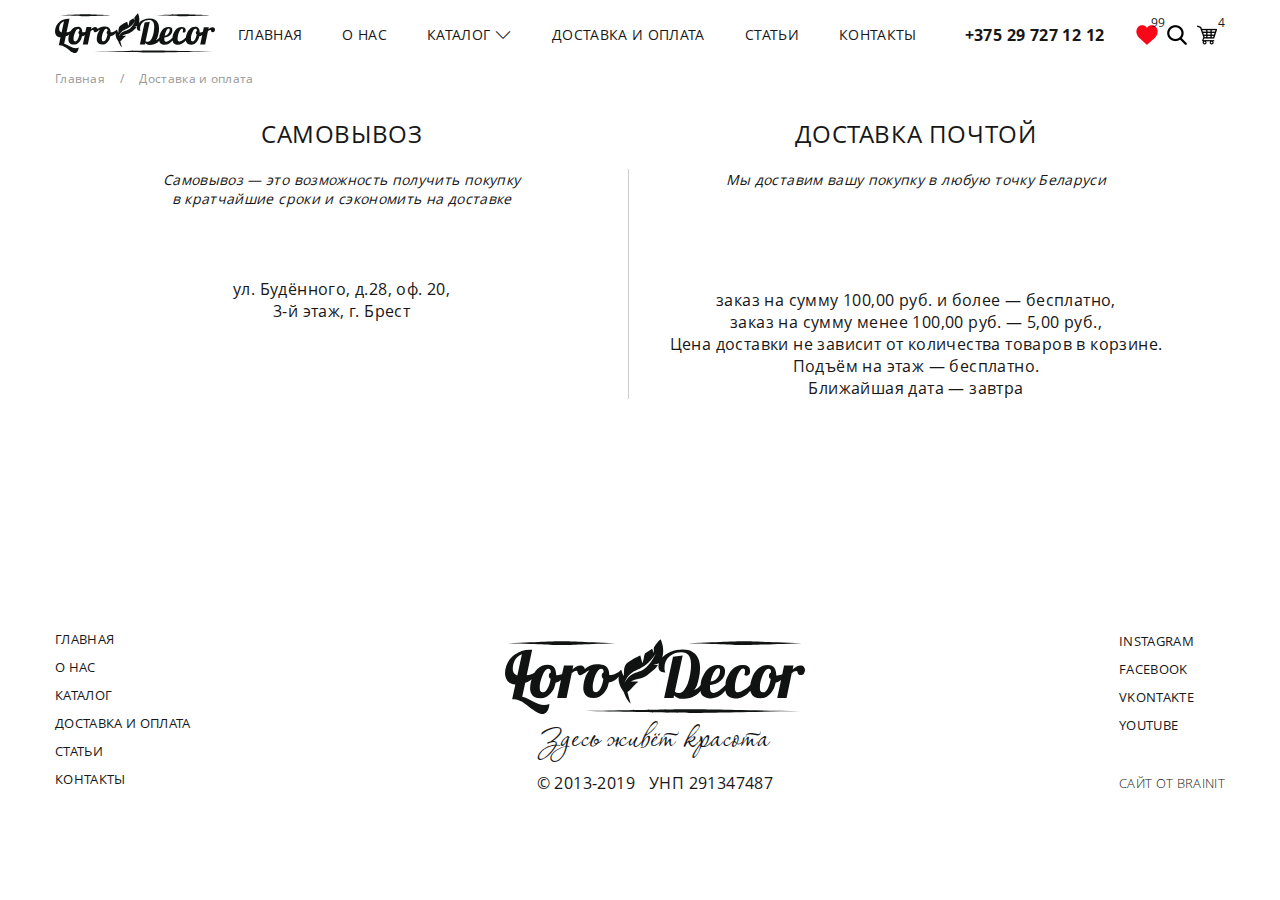
<file: delivery.html>
<!DOCTYPE html>
<html lang="en">
<head>
    <meta name="viewport" content="wight=device-width, initial-scale=1.0">
    <meta charset="UTF-8">
    <title>LoroDecor</title>
    <link rel="stylesheet" href="css/style.css">
    <link rel="stylesheet" href="css/slick.css">
    <link rel="stylesheet" href="fonts/stylesheet.css">
    <link rel="stylesheet" href="fonts/icomoon/style.css">
</head>
<body>
<header>
    <div class="container">
        <div class="header_inner">
            <div class="logo_header link">
                <a href="index.html"></a>
                <img src="img/content/logo_footer.svg" alt=""></div>
            <ul class="header_menu">
                <li class="menu_item"><a href="index.html">Главная</a>
                    <div class="line"></div>
                </li>
                <li class="menu_item"><a href="about.html">О нас</a>
                    <div class="line"></div>
                </li>
                <li class="menu_item katalog_trigger">
                    <div class="katalog_trigger_inner link"><a href="goods.html"> </a><p>Каталог</p><span class="icon-down"></span></div>
                    <div class="line"></div>
                    <ul class="katalog_slide">
                        <li class="link">
                            <a href="goods.html"></a>
                            <div class="katalog_slide_img"><img src="img/icons/001-percent.png" alt=""></div>
                            <p href="goods.html">Акции</p></li>
                        <li class="link">
                            <a href="goods.html"></a>
                            <div class="katalog_slide_img"><img src="img/icons/002-gift.png" alt=""></div>
                            <p>Сувениры и подарки</p></li>
                        <li class="link">
                            <a href="goods.html"></a>
                            <div class="katalog_slide_img"><img src="img/icons/009-billboard.png" alt=""></div>
                            <p>Рекламная продукция</p></li>
                        <li class="link">
                            <a href="goods.html"></a>
                            <div class="katalog_slide_img"><img src="img/icons/003-tools.png" alt=""></div>
                            <p>Творчество и хобби</p></li>
                        <li class="link">
                            <a href="goods.html"></a>
                            <div class="katalog_slide_img"><img src="img/icons/010-document.png" alt=""></div>
                            <p>Полиграфия</p></li>
                        <li class="link">
                            <a href="goods.html"></a>
                            <div class="katalog_slide_img"><img src="img/icons/004-rocking-horse.png" alt=""></div>
                            <p>Игрушки</p></li>
                        <li class="link">
                            <a href="goods.html"></a>
                            <div class="katalog_slide_img"><img src="img/icons/005-button.png" alt=""></div>
                            <p>Шитье и вышивка</p></li>
                        <li class="link">
                            <a href="goods.html"></a>
                            <div class="katalog_slide_img"><img src="img/icons/006-bed.png" alt=""></div>
                            <p>Мебель и декор</p></li>
                        <li class="link">
                            <a href="goods.html"></a>
                            <div class="katalog_slide_img"><img src="img/icons/007-candle.png" alt=""></div>
                            <p>Свечи</p></li>
                        <li class="link">
                            <a href="goods.html"></a>
                            <div class="katalog_slide_img"><img src="img/icons/008-new-product.png" alt=""></div>
                            <p>НОВИНКИ</p></li>
                    </ul>
                </li>
                <li class="menu_item"><a href="delivery.html">Доставка и оплата</a>
                    <div class="line"></div>
                </li>
                <li class="menu_item"><a href="articles.html">Статьи</a>
                    <div class="line"></div>
                </li>
                <li class="menu_item"><a href="contacts.html">Контакты</a>
                    <div class="line"></div>
                </li>
            </ul>
            <a class="phone" href="tel:+375297271212">+375 29 727 12 12</a>
            <div class="header_icons">
                <div class="heart link"><a href="favorites.html"></a><img src="img/header/like.png" alt="">
                    <p class="count_icon">99</p></div>
                <div class="search"><img src="img/header/search.png" alt=""></div>
                <div class="basket link"><a href="cart.html"></a><img src="img/header/cart.png" alt="">
                    <p class="count_icon">4</p></div>
            </div>
            <div class="nav_menu_trigger">
                <div class="line1"></div>
                <div class="line2"></div>
                <div class="line3"></div>
            </div>
        </div>
        <ul class="header_menu adaptive_menu">
            <li class="menu_item link"><a href="index.html"></a><p>Главная</p>
                <div class="line"></div>
            </li>
            <li class="menu_item link"><a href="about.html"></a><p>О нас</p>
                <div class="line"></div>
            </li>
            <li class="menu_item katalog_trigger"><p>Каталог </p><span class="icon-down"></span>
                <div class="line"></div>
                <ul class="katalog_slide">
                    <li class="link">
                        <a href="goods.html"></a>
                        <div class="katalog_slide_img"><img src="img/icons/001-percent.png" alt=""></div>
                        <p >Акции</p></li>
                    <li class="link">
                        <a href="goods.html"></a>
                        <div class="katalog_slide_img"><img src="img/icons/002-gift.png" alt=""></div>
                        <p>Сувениры и подарки</p></li>
                    <li class="link">
                        <a href="goods.html"></a>
                        <div class="katalog_slide_img"><img src="img/icons/009-billboard.png" alt=""></div>
                        <p >Рекламная продукция</p></li>
                    <li class="link">
                        <a href="goods.html"></a>
                        <div class="katalog_slide_img"><img src="img/icons/003-tools.png" alt=""></div>
                        <p>Творчество и хобби</p></li>
                    <li class="link">
                        <a href="goods.html"></a>
                        <div class="katalog_slide_img"><img src="img/icons/010-document.png" alt=""></div>
                        <p >Полиграфия</p></li>
                    <li class="link">
                        <a href="goods.html"></a>
                        <div class="katalog_slide_img"><img src="img/icons/004-rocking-horse.png" alt=""></div>
                        <p >Игрушки</p></li>
                    <li class="link">
                        <a href="goods.html"></a>
                        <div class="katalog_slide_img"><img src="img/icons/005-button.png" alt=""></div>
                        <p>Шитье и вышивка</p></li>
                    <li class="link">
                        <a href="goods.html"></a>
                        <div class="katalog_slide_img"><img src="img/icons/006-bed.png" alt=""></div>
                        <p>Мебель и декор</p></li>
                    <li class="link">
                        <a href="goods.html"></a>
                        <div class="katalog_slide_img"><img src="img/icons/007-candle.png" alt=""></div>
                        <p>Свечи</p></li>
                    <li class="link">
                        <a href="goods.html"></a>
                        <div class="katalog_slide_img"><img src="img/icons/008-new-product.png" alt=""></div>
                        <p>НОВИНКИ</p></li>
                </ul>
            </li>
            <li class="menu_item link"><a href="delivery.html"></a><p>Доставка и оплата</p>
                <div class="line"></div>
            </li>
            <li class="menu_item link"><a href="articles.html"></a><p>Статьи</p>
                <div class="line"></div>
            </li>
            <li class="menu_item link"><a href="contacts.html"></a><p>Контакты</p>
                <div class="line"></div>
            </li>
        </ul>
    </div>
</header>
<div class="container favorites">
    <div class="breadcrumbs">
        <p><a href="index.html">Главная</a>/<a href="goods.html">Доставка и оплата</a></p>
    </div>
    <div class="main_wrapper_block delivery">
        <div class="self_delivery">
            <div class="delivery_title">
                <h2>самовывоз</h2>
            </div>
            <div class="delivery_cursive">
                <p>Самовывоз — это возможность получить покупку<br>
                    в кратчайшие сроки и сэкономить на доставке</p>
            </div>
            <div class="delivery_content">
                <p>ул. Будённого, д.28, оф. 20,<br>
                    3-й этаж, г. Брест</p>
            </div>
        </div>
        <div class="line"></div>
        <div class="post_delivery">
            <div class="delivery_title"><h2>доставка почтой</h2></div>
            <div class="delivery_cursive">
                <p>Мы доставим вашу покупку в любую точку Беларуси</p>
            </div>
            <div class="delivery_content">
                <p>заказ на сумму 100,00 руб. и более — бесплатно,<br>
                    заказ на сумму менее 100,00 руб. — 5,00 руб.,<br>
                    Цена доставки не зависит от количества товаров в корзине.<br>
                    Подъём на этаж — бесплатно.<br>
                    Ближайшая дата — завтра </p>
            </div>
        </div>
    </div>
</div>
<footer>
    <div class="container">
        <div class="footer_flex">
            <div class="footer_left">
                <ul>
                    <li><a href="index.html">Главная</a></li>
                    <li><a href="about.html">О нас</a></li>
                    <li><a href="goods.html">Каталог</a></li>
                    <li><a href="delivery.html">Доставка и оплата</a></li>
                    <li><a href="articles.html">Статьи</a></li>
                    <li><a href="contacts.html">Контакты</a></li>
                </ul>
            </div>
            <div class="footer_middle">
                <div class="footer_logo link">
                    <a href="index.html"></a>
                    <img src="img/content/logo_footer.svg" alt="">
                </div>
                <h2>Здесь живёт красота</h2>
                <div class="unp">
                    <p>&#169; 2013-2019</p>
                    <p>УНП 291347487</p>
                </div>
            </div>
            <div class="footer_right">
                <ul class="cosials">
                    <li><a href="#">instagram</a></li>
                    <li><a href="#">facebook</a></li>
                    <li><a href="#">vkontakte</a></li>
                    <li><a href="#">youtube</a></li>
                </ul>
                <div class="created_by">
                    <a href="https://brain-it.by/">Сайт от BrainIT</a>
                </div>
            </div>
        </div>
    </div>
</footer>
<script src="js/jquery-1.11.0.min.js"></script>
<script src="js/slick.min.js"></script>
<script src="js/script.js"></script>
</body>
</html>
</file>
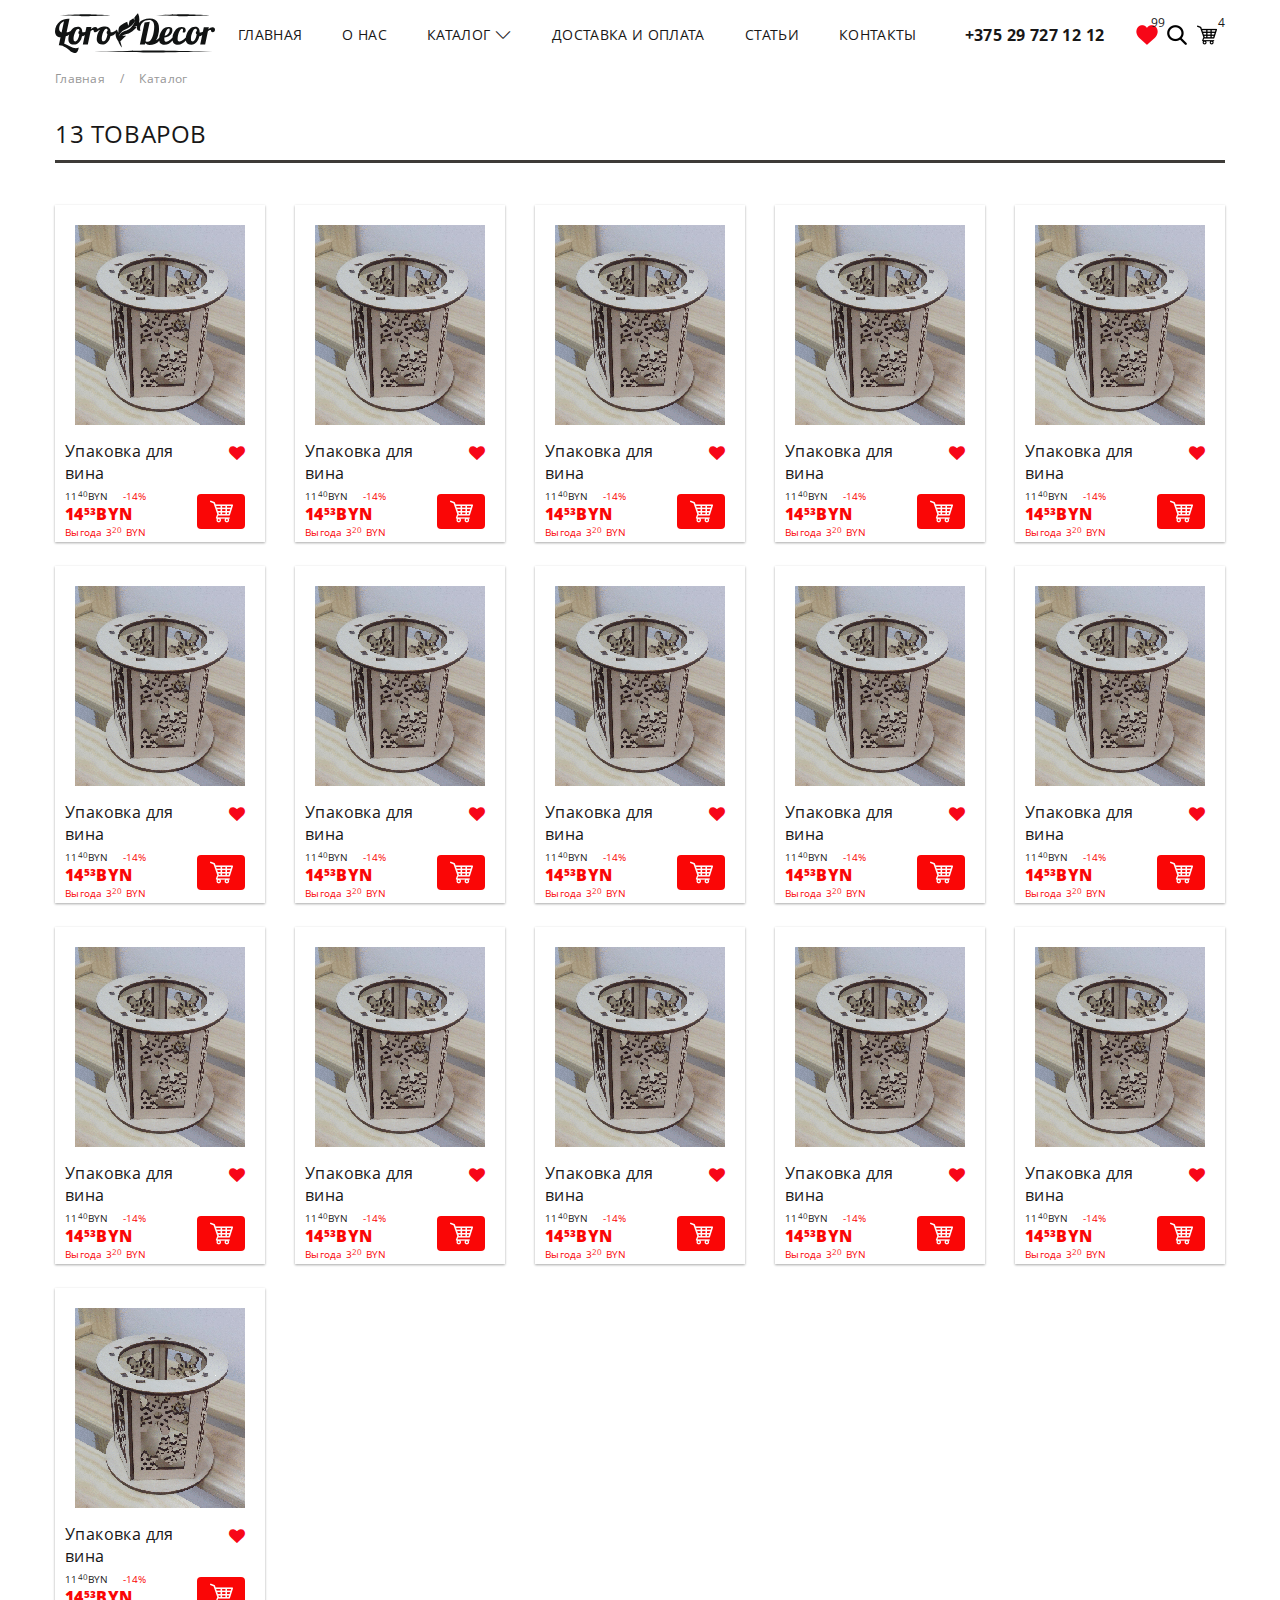
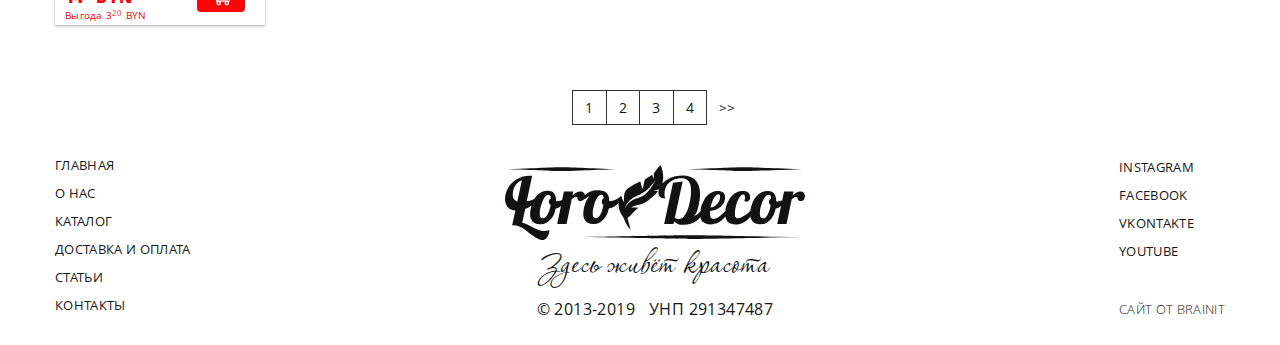
<file: favorites.html>
<!DOCTYPE html>
<html lang="en">
<head>
    <meta name="viewport" content="wight=device-width, initial-scale=1.0">
    <meta charset="UTF-8">
    <title>LoroDecor</title>
    <link rel="stylesheet" href="css/style.css">
    <link rel="stylesheet" href="css/slick.css">
    <link rel="stylesheet" href="fonts/stylesheet.css">
    <link rel="stylesheet" href="fonts/icomoon/style.css">
</head>
<body>
<header>
    <div class="container">
        <div class="header_inner">
            <div class="logo_header link">
                <a href="index.html"></a>
                <img src="img/content/logo_footer.svg" alt=""></div>
            <ul class="header_menu">
                <li class="menu_item"><a href="index.html">Главная</a>
                    <div class="line"></div>
                </li>
                <li class="menu_item"><a href="about.html">О нас</a>
                    <div class="line"></div>
                </li>
                <li class="menu_item katalog_trigger">
                    <div class="katalog_trigger_inner link"><a href="goods.html"> </a><p>Каталог</p><span class="icon-down"></span></div>
                    <div class="line"></div>
                    <ul class="katalog_slide">
                        <li class="link">
                            <a href="goods.html"></a>
                            <div class="katalog_slide_img"><img src="img/icons/001-percent.png" alt=""></div>
                            <p href="goods.html">Акции</p></li>
                        <li class="link">
                            <a href="goods.html"></a>
                            <div class="katalog_slide_img"><img src="img/icons/002-gift.png" alt=""></div>
                            <p>Сувениры и подарки</p></li>
                        <li class="link">
                            <a href="goods.html"></a>
                            <div class="katalog_slide_img"><img src="img/icons/009-billboard.png" alt=""></div>
                            <p>Рекламная продукция</p></li>
                        <li class="link">
                            <a href="goods.html"></a>
                            <div class="katalog_slide_img"><img src="img/icons/003-tools.png" alt=""></div>
                            <p>Творчество и хобби</p></li>
                        <li class="link">
                            <a href="goods.html"></a>
                            <div class="katalog_slide_img"><img src="img/icons/010-document.png" alt=""></div>
                            <p>Полиграфия</p></li>
                        <li class="link">
                            <a href="goods.html"></a>
                            <div class="katalog_slide_img"><img src="img/icons/004-rocking-horse.png" alt=""></div>
                            <p>Игрушки</p></li>
                        <li class="link">
                            <a href="goods.html"></a>
                            <div class="katalog_slide_img"><img src="img/icons/005-button.png" alt=""></div>
                            <p>Шитье и вышивка</p></li>
                        <li class="link">
                            <a href="goods.html"></a>
                            <div class="katalog_slide_img"><img src="img/icons/006-bed.png" alt=""></div>
                            <p>Мебель и декор</p></li>
                        <li class="link">
                            <a href="goods.html"></a>
                            <div class="katalog_slide_img"><img src="img/icons/007-candle.png" alt=""></div>
                            <p>Свечи</p></li>
                        <li class="link">
                            <a href="goods.html"></a>
                            <div class="katalog_slide_img"><img src="img/icons/008-new-product.png" alt=""></div>
                            <p>НОВИНКИ</p></li>
                    </ul>
                </li>
                <li class="menu_item"><a href="delivery.html">Доставка и оплата</a>
                    <div class="line"></div>
                </li>
                <li class="menu_item"><a href="articles.html">Статьи</a>
                    <div class="line"></div>
                </li>
                <li class="menu_item"><a href="contacts.html">Контакты</a>
                    <div class="line"></div>
                </li>
            </ul>
            <a class="phone" href="tel:+375297271212">+375 29 727 12 12</a>
            <div class="header_icons">
                <div class="heart link"><a href="favorites.html"></a><img src="img/header/like.png" alt="">
                    <p class="count_icon">99</p></div>
                <div class="search"><img src="img/header/search.png" alt=""></div>
                <div class="basket link"><a href="cart.html"></a><img src="img/header/cart.png" alt="">
                    <p class="count_icon">4</p></div>
            </div>
            <div class="nav_menu_trigger">
                <div class="line1"></div>
                <div class="line2"></div>
                <div class="line3"></div>
            </div>
        </div>
        <ul class="header_menu adaptive_menu">
            <li class="menu_item link"><a href="index.html"></a><p>Главная</p>
                <div class="line"></div>
            </li>
            <li class="menu_item link"><a href="about.html"></a><p>О нас</p>
                <div class="line"></div>
            </li>
            <li class="menu_item katalog_trigger"><p>Каталог </p><span class="icon-down"></span>
                <div class="line"></div>
                <ul class="katalog_slide">
                    <li class="link">
                        <a href="goods.html"></a>
                        <div class="katalog_slide_img"><img src="img/icons/001-percent.png" alt=""></div>
                        <p >Акции</p></li>
                    <li class="link">
                        <a href="goods.html"></a>
                        <div class="katalog_slide_img"><img src="img/icons/002-gift.png" alt=""></div>
                        <p>Сувениры и подарки</p></li>
                    <li class="link">
                        <a href="goods.html"></a>
                        <div class="katalog_slide_img"><img src="img/icons/009-billboard.png" alt=""></div>
                        <p >Рекламная продукция</p></li>
                    <li class="link">
                        <a href="goods.html"></a>
                        <div class="katalog_slide_img"><img src="img/icons/003-tools.png" alt=""></div>
                        <p>Творчество и хобби</p></li>
                    <li class="link">
                        <a href="goods.html"></a>
                        <div class="katalog_slide_img"><img src="img/icons/010-document.png" alt=""></div>
                        <p >Полиграфия</p></li>
                    <li class="link">
                        <a href="goods.html"></a>
                        <div class="katalog_slide_img"><img src="img/icons/004-rocking-horse.png" alt=""></div>
                        <p >Игрушки</p></li>
                    <li class="link">
                        <a href="goods.html"></a>
                        <div class="katalog_slide_img"><img src="img/icons/005-button.png" alt=""></div>
                        <p>Шитье и вышивка</p></li>
                    <li class="link">
                        <a href="goods.html"></a>
                        <div class="katalog_slide_img"><img src="img/icons/006-bed.png" alt=""></div>
                        <p>Мебель и декор</p></li>
                    <li class="link">
                        <a href="goods.html"></a>
                        <div class="katalog_slide_img"><img src="img/icons/007-candle.png" alt=""></div>
                        <p>Свечи</p></li>
                    <li class="link">
                        <a href="goods.html"></a>
                        <div class="katalog_slide_img"><img src="img/icons/008-new-product.png" alt=""></div>
                        <p>НОВИНКИ</p></li>
                </ul>
            </li>
            <li class="menu_item link"><a href="delivery.html"></a><p>Доставка и оплата</p>
                <div class="line"></div>
            </li>
            <li class="menu_item link"><a href="articles.html"></a><p>Статьи</p>
                <div class="line"></div>
            </li>
            <li class="menu_item link"><a href="contacts.html"></a><p>Контакты</p>
                <div class="line"></div>
            </li>
        </ul>
    </div>
</header>
<div class="container favorites">
    <div class="breadcrumbs">
        <p><a href="index.html">Главная</a>/<a href="goods.html">Каталог</a></p>
    </div>
    <div class="main_wrapper_block favorites">
        <div class="favorites_title">
            <p><span class="fav_count">13</span> товаров</p>
        </div>
        <div class="main_catalog_list_wrapper">
            <div class="card_wrapper link">
                <a href="card.html"></a>
                <div class="card">
                    <div class="card_image">
                        <img src="img/content/new2.png" alt="">
                    </div>
                    <div class="card_content">
                        <div class="card_title_wrapper">
                            <p class="card_title">Упаковка для<br>
                                вина</p>
                            <span class="icon-fav fav"></span>

                        </div>
                        <div class="card_prices">
                            <div class="card_prices_left">
                                <div class="old_price">
                                    <p>11<span class="cents">40</span>BYN</p>
                                    <p class="discount">-14%</p>
                                </div>
                                <div class="price"><p>14<span class="cents">53</span>BYN</p></div>
                                <div class="profit"><p>Выгода 3<span class="cents">20</span> BYN</p></div>
                            </div>
                            <button class="cart"><img src="img/content/cart_card.png" alt=""></button>
                        </div>
                    </div>
                </div>
            </div>
            <div class="card_wrapper link">
                <a href="card.html"></a>
                <div class="card">
                    <div class="card_image">
                        <img src="img/content/new2.png" alt="">
                    </div>
                    <div class="card_content">
                        <div class="card_title_wrapper">
                            <p class="card_title">Упаковка для<br>
                                вина</p>
                            <span class="icon-fav fav"></span>
                        </div>
                        <div class="card_prices">
                            <div class="card_prices_left">
                                <div class="old_price">
                                    <p>11<span class="cents">40</span>BYN</p>
                                    <p class="discount">-14%</p>
                                </div>
                                <div class="price"><p>14<span class="cents">53</span>BYN</p></div>
                                <div class="profit"><p>Выгода 3<span class="cents">20</span> BYN</p></div>
                            </div>
                            <button class="cart"><img src="img/content/cart_card.png" alt=""></button>
                        </div>
                    </div>
                </div>
            </div>
            <div class="card_wrapper link">
                <a href="card.html"></a>
                <div class="card">
                    <div class="card_image">
                        <img src="img/content/new2.png" alt="">
                    </div>
                    <div class="card_content">
                        <div class="card_title_wrapper">
                            <p class="card_title">Упаковка для<br>
                                вина</p>
                            <span class="icon-fav fav"></span>
                        </div>
                        <div class="card_prices">
                            <div class="card_prices_left">
                                <div class="old_price">
                                    <p>11<span class="cents">40</span>BYN</p>
                                    <p class="discount">-14%</p>
                                </div>
                                <div class="price"><p>14<span class="cents">53</span>BYN</p></div>
                                <div class="profit"><p>Выгода 3<span class="cents">20</span> BYN</p></div>
                            </div>
                            <button class="cart"><img src="img/content/cart_card.png" alt=""></button>
                        </div>
                    </div>
                </div>
            </div>
            <div class="card_wrapper link">
                <a href="card.html"></a>
                <div class="card">
                    <div class="card_image">
                        <img src="img/content/new2.png" alt="">
                    </div>
                    <div class="card_content">
                        <div class="card_title_wrapper">
                            <p class="card_title">Упаковка для<br>
                                вина</p>
                            <span class="icon-fav fav"></span>
                        </div>
                        <div class="card_prices">
                            <div class="card_prices_left">
                                <div class="old_price">
                                    <p>11<span class="cents">40</span>BYN</p>
                                    <p class="discount">-14%</p>
                                </div>
                                <div class="price"><p>14<span class="cents">53</span>BYN</p></div>
                                <div class="profit"><p>Выгода 3<span class="cents">20</span> BYN</p></div>
                            </div>
                            <button class="cart"><img src="img/content/cart_card.png" alt=""></button>
                        </div>
                    </div>
                </div>
            </div>
            <div class="card_wrapper link">
                <a href="card.html"></a>
                <div class="card">
                    <div class="card_image">
                        <img src="img/content/new2.png" alt="">
                    </div>
                    <div class="card_content">
                        <div class="card_title_wrapper">
                            <p class="card_title">Упаковка для<br>
                                вина</p>
                            <span class="icon-fav fav"></span>
                        </div>
                        <div class="card_prices">
                            <div class="card_prices_left">
                                <div class="old_price">
                                    <p>11<span class="cents">40</span>BYN</p>
                                    <p class="discount">-14%</p>
                                </div>
                                <div class="price"><p>14<span class="cents">53</span>BYN</p></div>
                                <div class="profit"><p>Выгода 3<span class="cents">20</span> BYN</p></div>
                            </div>
                            <button class="cart"><img src="img/content/cart_card.png" alt=""></button>
                        </div>
                    </div>
                </div>
            </div>
            <div class="card_wrapper link">
                <a href="card.html"></a>
                <div class="card">
                    <div class="card_image">
                        <img src="img/content/new2.png" alt="">
                    </div>
                    <div class="card_content">
                        <div class="card_title_wrapper">
                            <p class="card_title">Упаковка для<br>
                                вина</p>
                            <span class="icon-fav fav"></span>
                        </div>
                        <div class="card_prices">
                            <div class="card_prices_left">
                                <div class="old_price">
                                    <p>11<span class="cents">40</span>BYN</p>
                                    <p class="discount">-14%</p>
                                </div>
                                <div class="price"><p>14<span class="cents">53</span>BYN</p></div>
                                <div class="profit"><p>Выгода 3<span class="cents">20</span> BYN</p></div>
                            </div>
                            <button class="cart"><img src="img/content/cart_card.png" alt=""></button>
                        </div>
                    </div>
                </div>
            </div>
            <div class="card_wrapper link">
                <a href="card.html"></a>
                <div class="card">
                    <div class="card_image">
                        <img src="img/content/new2.png" alt="">
                    </div>
                    <div class="card_content">
                        <div class="card_title_wrapper">
                            <p class="card_title">Упаковка для<br>
                                вина</p>
                            <span class="icon-fav fav"></span>
                        </div>
                        <div class="card_prices">
                            <div class="card_prices_left">
                                <div class="old_price">
                                    <p>11<span class="cents">40</span>BYN</p>
                                    <p class="discount">-14%</p>
                                </div>
                                <div class="price"><p>14<span class="cents">53</span>BYN</p></div>
                                <div class="profit"><p>Выгода 3<span class="cents">20</span> BYN</p></div>
                            </div>
                            <button class="cart"><img src="img/content/cart_card.png" alt=""></button>
                        </div>
                    </div>
                </div>
            </div>
            <div class="card_wrapper link">
                <a href="card.html"></a>
                <div class="card">
                    <div class="card_image">
                        <img src="img/content/new2.png" alt="">
                    </div>
                    <div class="card_content">
                        <div class="card_title_wrapper">
                            <p class="card_title">Упаковка для<br>
                                вина</p>
                            <span class="icon-fav fav"></span>
                        </div>
                        <div class="card_prices">
                            <div class="card_prices_left">
                                <div class="old_price">
                                    <p>11<span class="cents">40</span>BYN</p>
                                    <p class="discount">-14%</p>
                                </div>
                                <div class="price"><p>14<span class="cents">53</span>BYN</p></div>
                                <div class="profit"><p>Выгода 3<span class="cents">20</span> BYN</p></div>
                            </div>
                            <button class="cart"><img src="img/content/cart_card.png" alt=""></button>
                        </div>
                    </div>
                </div>
            </div>
            <div class="card_wrapper link">
                <a href="card.html"></a>
                <div class="card">
                    <div class="card_image">
                        <img src="img/content/new2.png" alt="">
                    </div>
                    <div class="card_content">
                        <div class="card_title_wrapper">
                            <p class="card_title">Упаковка для<br>
                                вина</p>
                            <span class="icon-fav fav"></span>
                        </div>
                        <div class="card_prices">
                            <div class="card_prices_left">
                                <div class="old_price">
                                    <p>11<span class="cents">40</span>BYN</p>
                                    <p class="discount">-14%</p>
                                </div>
                                <div class="price"><p>14<span class="cents">53</span>BYN</p></div>
                                <div class="profit"><p>Выгода 3<span class="cents">20</span> BYN</p></div>
                            </div>
                            <button class="cart"><img src="img/content/cart_card.png" alt=""></button>
                        </div>
                    </div>
                </div>
            </div>
            <div class="card_wrapper link">
                <a href="card.html"></a>
                <div class="card">
                    <div class="card_image">
                        <img src="img/content/new2.png" alt="">
                    </div>
                    <div class="card_content">
                        <div class="card_title_wrapper">
                            <p class="card_title">Упаковка для<br>
                                вина</p>
                            <span class="icon-fav fav"></span>
                        </div>
                        <div class="card_prices">
                            <div class="card_prices_left">
                                <div class="old_price">
                                    <p>11<span class="cents">40</span>BYN</p>
                                    <p class="discount">-14%</p>
                                </div>
                                <div class="price"><p>14<span class="cents">53</span>BYN</p></div>
                                <div class="profit"><p>Выгода 3<span class="cents">20</span> BYN</p></div>
                            </div>
                            <button class="cart"><img src="img/content/cart_card.png" alt=""></button>
                        </div>
                    </div>
                </div>
            </div>
            <div class="card_wrapper link">
                <a href="card.html"></a>
                <div class="card">
                    <div class="card_image">
                        <img src="img/content/new2.png" alt="">
                    </div>
                    <div class="card_content">
                        <div class="card_title_wrapper">
                            <p class="card_title">Упаковка для<br>
                                вина</p>
                            <span class="icon-fav fav"></span>
                        </div>
                        <div class="card_prices">
                            <div class="card_prices_left">
                                <div class="old_price">
                                    <p>11<span class="cents">40</span>BYN</p>
                                    <p class="discount">-14%</p>
                                </div>
                                <div class="price"><p>14<span class="cents">53</span>BYN</p></div>
                                <div class="profit"><p>Выгода 3<span class="cents">20</span> BYN</p></div>
                            </div>
                            <button class="cart"><img src="img/content/cart_card.png" alt=""></button>
                        </div>
                    </div>
                </div>
            </div>
            <div class="card_wrapper link">
                <a href="card.html"></a>
                <div class="card">
                    <div class="card_image">
                        <img src="img/content/new2.png" alt="">
                    </div>
                    <div class="card_content">
                        <div class="card_title_wrapper">
                            <p class="card_title">Упаковка для<br>
                                вина</p>
                            <span class="icon-fav fav"></span>
                        </div>
                        <div class="card_prices">
                            <div class="card_prices_left">
                                <div class="old_price">
                                    <p>11<span class="cents">40</span>BYN</p>
                                    <p class="discount">-14%</p>
                                </div>
                                <div class="price"><p>14<span class="cents">53</span>BYN</p></div>
                                <div class="profit"><p>Выгода 3<span class="cents">20</span> BYN</p></div>
                            </div>
                            <button class="cart"><img src="img/content/cart_card.png" alt=""></button>
                        </div>
                    </div>
                </div>
            </div>
            <div class="card_wrapper link">
                <a href="card.html"></a>
                <div class="card">
                    <div class="card_image">
                        <img src="img/content/new2.png" alt="">
                    </div>
                    <div class="card_content">
                        <div class="card_title_wrapper">
                            <p class="card_title">Упаковка для<br>
                                вина</p>
                            <span class="icon-fav fav"></span>
                        </div>
                        <div class="card_prices">
                            <div class="card_prices_left">
                                <div class="old_price">
                                    <p>11<span class="cents">40</span>BYN</p>
                                    <p class="discount">-14%</p>
                                </div>
                                <div class="price"><p>14<span class="cents">53</span>BYN</p></div>
                                <div class="profit"><p>Выгода 3<span class="cents">20</span> BYN</p></div>
                            </div>
                            <button class="cart"><img src="img/content/cart_card.png" alt=""></button>
                        </div>
                    </div>
                </div>
            </div>
            <div class="card_wrapper link">
                <a href="card.html"></a>
                <div class="card">
                    <div class="card_image">
                        <img src="img/content/new2.png" alt="">
                    </div>
                    <div class="card_content">
                        <div class="card_title_wrapper">
                            <p class="card_title">Упаковка для<br>
                                вина</p>
                            <span class="icon-fav fav"></span>
                        </div>
                        <div class="card_prices">
                            <div class="card_prices_left">
                                <div class="old_price">
                                    <p>11<span class="cents">40</span>BYN</p>
                                    <p class="discount">-14%</p>
                                </div>
                                <div class="price"><p>14<span class="cents">53</span>BYN</p></div>
                                <div class="profit"><p>Выгода 3<span class="cents">20</span> BYN</p></div>
                            </div>
                            <button class="cart"><img src="img/content/cart_card.png" alt=""></button>
                        </div>
                    </div>
                </div>
            </div>
            <div class="card_wrapper link">
                <a href="card.html"></a>
                <div class="card">
                    <div class="card_image">
                        <img src="img/content/new2.png" alt="">
                    </div>
                    <div class="card_content">
                        <div class="card_title_wrapper">
                            <p class="card_title">Упаковка для<br>
                                вина</p>
                            <span class="icon-fav fav"></span>
                        </div>
                        <div class="card_prices">
                            <div class="card_prices_left">
                                <div class="old_price">
                                    <p>11<span class="cents">40</span>BYN</p>
                                    <p class="discount">-14%</p>
                                </div>
                                <div class="price"><p>14<span class="cents">53</span>BYN</p></div>
                                <div class="profit"><p>Выгода 3<span class="cents">20</span> BYN</p></div>
                            </div>
                            <button class="cart"><img src="img/content/cart_card.png" alt=""></button>
                        </div>
                    </div>
                </div>
            </div>
            <div class="card_wrapper link">
                <a href="card.html"></a>
                <div class="card">
                    <div class="card_image">
                        <img src="img/content/new2.png" alt="">
                    </div>
                    <div class="card_content">
                        <div class="card_title_wrapper">
                            <p class="card_title">Упаковка для<br>
                                вина</p>
                            <span class="icon-fav fav"></span>
                        </div>
                        <div class="card_prices">
                            <div class="card_prices_left">
                                <div class="old_price">
                                    <p>11<span class="cents">40</span>BYN</p>
                                    <p class="discount">-14%</p>
                                </div>
                                <div class="price"><p>14<span class="cents">53</span>BYN</p></div>
                                <div class="profit"><p>Выгода 3<span class="cents">20</span> BYN</p></div>
                            </div>
                            <button class="cart"><img src="img/content/cart_card.png" alt=""></button>
                        </div>
                    </div>
                </div>
            </div>
        </div>
        <div class="main_catalog_navigation_wrapper">
            <div class="main_catalog_navigation_list">
                <a>1</a>
                <a>2</a>
                <a>3</a>
                <a>4</a>
            </div>
            <div class="main_catalog_navigation_next">
                <a>>></a>
            </div>
        </div>
    </div>
</div>
<footer>
    <div class="container">
        <div class="footer_flex">
            <div class="footer_left">
                <ul>
                    <li><a href="index.html">Главная</a></li>
                    <li><a href="about.html">О нас</a></li>
                    <li><a href="goods.html">Каталог</a></li>
                    <li><a href="delivery.html">Доставка и оплата</a></li>
                    <li><a href="articles.html">Статьи</a></li>
                    <li><a href="contacts.html">Контакты</a></li>
                </ul>
            </div>
            <div class="footer_middle">
                <div class="footer_logo link">
                    <a href="index.html"></a>
                    <img src="img/content/logo_footer.svg" alt="">
                </div>
                <h2>Здесь живёт красота</h2>
                <div class="unp">
                    <p>&#169; 2013-2019</p>
                    <p>УНП 291347487</p>
                </div>
            </div>
            <div class="footer_right">
                <ul class="cosials">
                    <li><a href="#">instagram</a></li>
                    <li><a href="#">facebook</a></li>
                    <li><a href="#">vkontakte</a></li>
                    <li><a href="#">youtube</a></li>
                </ul>
                <div class="created_by">
                    <a href="https://brain-it.by/">Сайт от BrainIT</a>
                </div>
            </div>
        </div>
    </div>
</footer>
<script src="js/jquery-1.11.0.min.js"></script>
<script src="js/slick.min.js"></script>
<script src="js/script.js"></script>
</body>
</html>
</file>
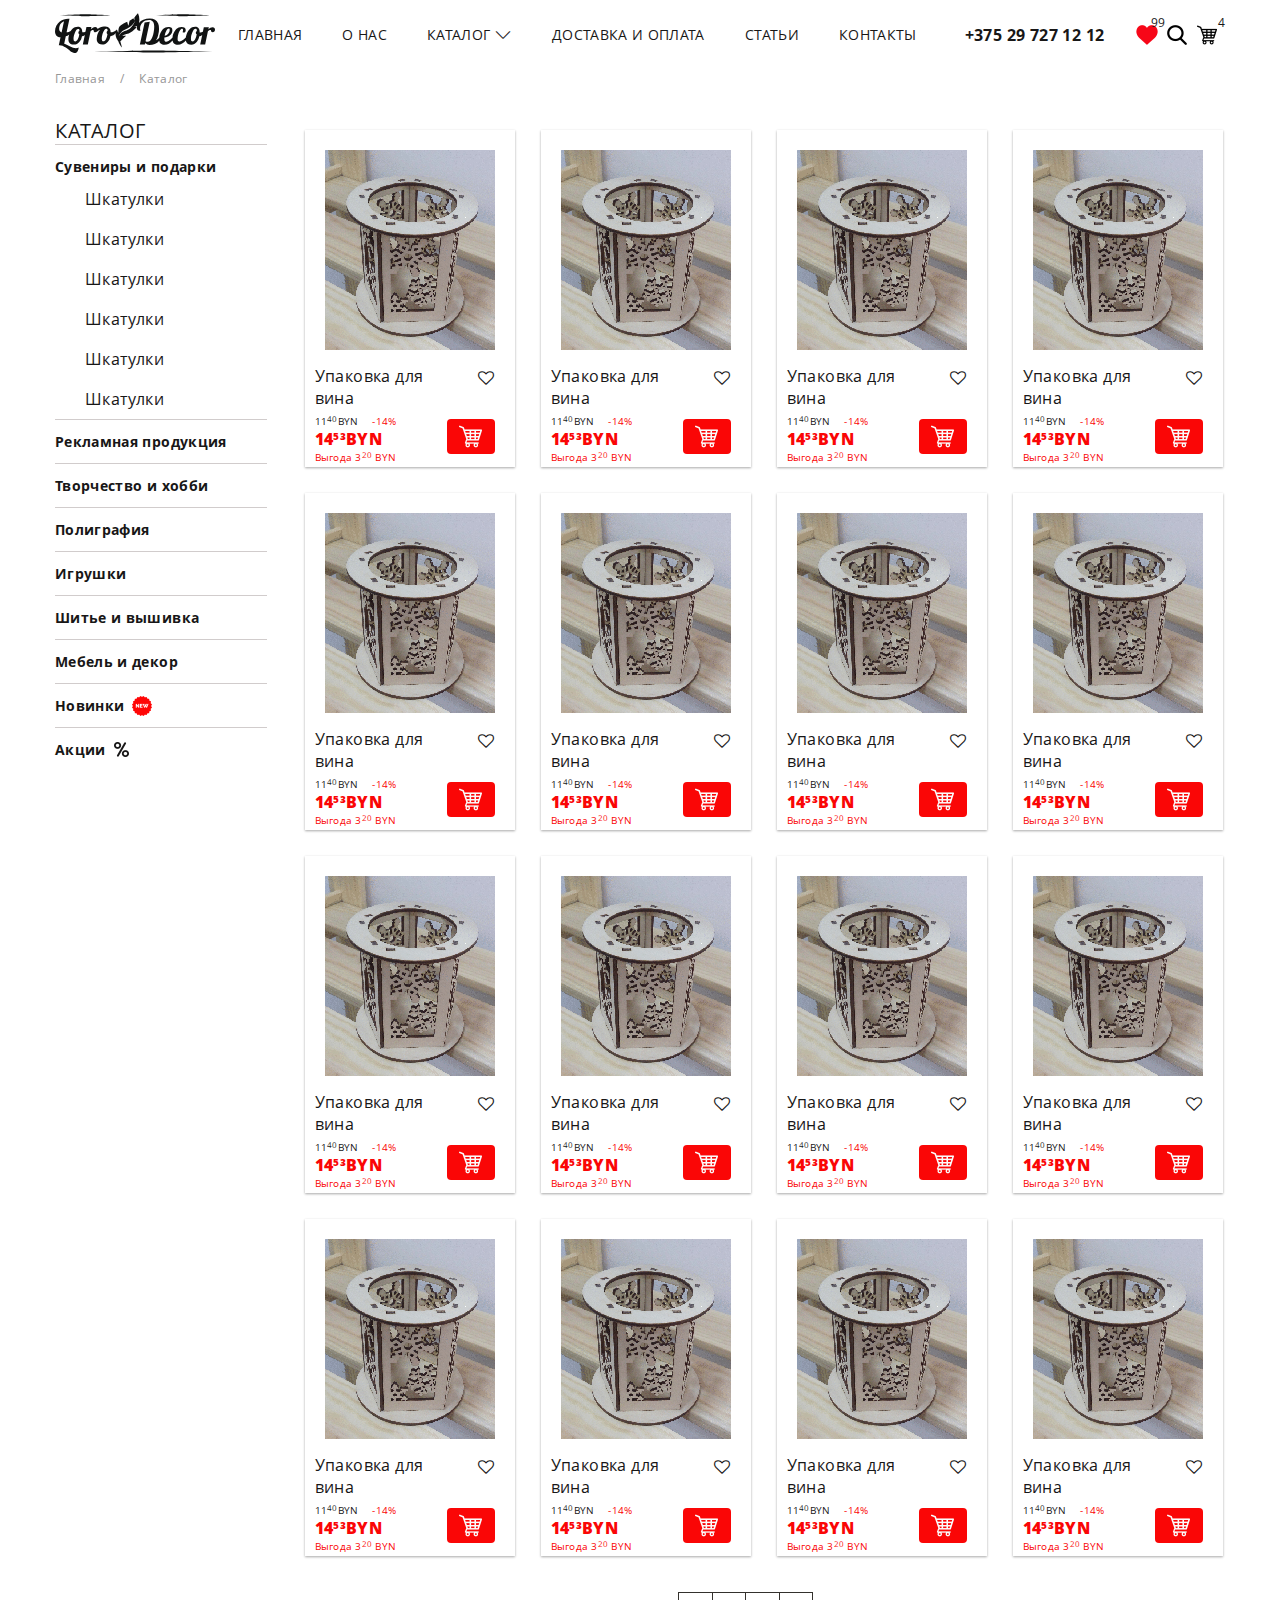
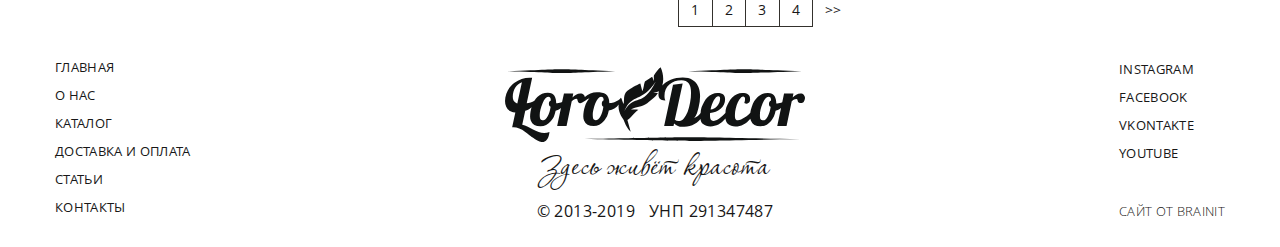
<file: goods.html>
<!DOCTYPE html>
<html lang="en">
<head>
    <meta name="viewport" content="wight=device-width, initial-scale=1.0">
    <meta charset="UTF-8">
    <title>LoroDecor</title>
    <link rel="stylesheet" href="css/style.css">
    <link rel="stylesheet" href="css/slick.css">
    <link rel="stylesheet" href="fonts/stylesheet.css">
    <link rel="stylesheet" href="fonts/icomoon/style.css">
</head>
<body>
<header>
    <div class="container">
        <div class="header_inner">
            <div class="logo_header link">
                <a href="index.html"></a>
                <img src="img/content/logo_footer.svg" alt=""></div>
            <ul class="header_menu">
                <li class="menu_item"><a href="index.html">Главная</a>
                    <div class="line"></div>
                </li>
                <li class="menu_item"><a href="about.html">О нас</a>
                    <div class="line"></div>
                </li>
                <li class="menu_item katalog_trigger">
                    <div class="katalog_trigger_inner link"><a href="goods.html"> </a><p>Каталог</p><span class="icon-down"></span></div>
                    <div class="line"></div>
                    <ul class="katalog_slide">
                        <li class="link">
                            <a href="goods.html"></a>
                            <div class="katalog_slide_img"><img src="img/icons/001-percent.png" alt=""></div>
                            <p href="goods.html">Акции</p></li>
                        <li class="link">
                            <a href="goods.html"></a>
                            <div class="katalog_slide_img"><img src="img/icons/002-gift.png" alt=""></div>
                            <p>Сувениры и подарки</p></li>
                        <li class="link">
                            <a href="goods.html"></a>
                            <div class="katalog_slide_img"><img src="img/icons/009-billboard.png" alt=""></div>
                            <p>Рекламная продукция</p></li>
                        <li class="link">
                            <a href="goods.html"></a>
                            <div class="katalog_slide_img"><img src="img/icons/003-tools.png" alt=""></div>
                            <p>Творчество и хобби</p></li>
                        <li class="link">
                            <a href="goods.html"></a>
                            <div class="katalog_slide_img"><img src="img/icons/010-document.png" alt=""></div>
                            <p>Полиграфия</p></li>
                        <li class="link">
                            <a href="goods.html"></a>
                            <div class="katalog_slide_img"><img src="img/icons/004-rocking-horse.png" alt=""></div>
                            <p>Игрушки</p></li>
                        <li class="link">
                            <a href="goods.html"></a>
                            <div class="katalog_slide_img"><img src="img/icons/005-button.png" alt=""></div>
                            <p>Шитье и вышивка</p></li>
                        <li class="link">
                            <a href="goods.html"></a>
                            <div class="katalog_slide_img"><img src="img/icons/006-bed.png" alt=""></div>
                            <p>Мебель и декор</p></li>
                        <li class="link">
                            <a href="goods.html"></a>
                            <div class="katalog_slide_img"><img src="img/icons/007-candle.png" alt=""></div>
                            <p>Свечи</p></li>
                        <li class="link">
                            <a href="goods.html"></a>
                            <div class="katalog_slide_img"><img src="img/icons/008-new-product.png" alt=""></div>
                            <p>НОВИНКИ</p></li>
                    </ul>
                </li>
                <li class="menu_item"><a href="delivery.html">Доставка и оплата</a>
                    <div class="line"></div>
                </li>
                <li class="menu_item"><a href="articles.html">Статьи</a>
                    <div class="line"></div>
                </li>
                <li class="menu_item"><a href="contacts.html">Контакты</a>
                    <div class="line"></div>
                </li>
            </ul>
            <a class="phone" href="tel:+375297271212">+375 29 727 12 12</a>
            <div class="header_icons">
                <div class="heart link"><a href="favorites.html"></a><img src="img/header/like.png" alt="">
                    <p class="count_icon">99</p></div>
                <div class="search"><img src="img/header/search.png" alt=""></div>
                <div class="basket link"><a href="cart.html"></a><img src="img/header/cart.png" alt="">
                    <p class="count_icon">4</p></div>
            </div>
            <div class="nav_menu_trigger">
                <div class="line1"></div>
                <div class="line2"></div>
                <div class="line3"></div>
            </div>
        </div>
        <ul class="header_menu adaptive_menu">
            <li class="menu_item link"><a href="index.html"></a><p>Главная</p>
                <div class="line"></div>
            </li>
            <li class="menu_item link"><a href="about.html"></a><p>О нас</p>
                <div class="line"></div>
            </li>
            <li class="menu_item katalog_trigger"><p>Каталог </p><span class="icon-down"></span>
                <div class="line"></div>
                <ul class="katalog_slide">
                    <li class="link">
                        <a href="goods.html"></a>
                        <div class="katalog_slide_img"><img src="img/icons/001-percent.png" alt=""></div>
                        <p >Акции</p></li>
                    <li class="link">
                        <a href="goods.html"></a>
                        <div class="katalog_slide_img"><img src="img/icons/002-gift.png" alt=""></div>
                        <p>Сувениры и подарки</p></li>
                    <li class="link">
                        <a href="goods.html"></a>
                        <div class="katalog_slide_img"><img src="img/icons/009-billboard.png" alt=""></div>
                        <p >Рекламная продукция</p></li>
                    <li class="link">
                        <a href="goods.html"></a>
                        <div class="katalog_slide_img"><img src="img/icons/003-tools.png" alt=""></div>
                        <p>Творчество и хобби</p></li>
                    <li class="link">
                        <a href="goods.html"></a>
                        <div class="katalog_slide_img"><img src="img/icons/010-document.png" alt=""></div>
                        <p >Полиграфия</p></li>
                    <li class="link">
                        <a href="goods.html"></a>
                        <div class="katalog_slide_img"><img src="img/icons/004-rocking-horse.png" alt=""></div>
                        <p >Игрушки</p></li>
                    <li class="link">
                        <a href="goods.html"></a>
                        <div class="katalog_slide_img"><img src="img/icons/005-button.png" alt=""></div>
                        <p>Шитье и вышивка</p></li>
                    <li class="link">
                        <a href="goods.html"></a>
                        <div class="katalog_slide_img"><img src="img/icons/006-bed.png" alt=""></div>
                        <p>Мебель и декор</p></li>
                    <li class="link">
                        <a href="goods.html"></a>
                        <div class="katalog_slide_img"><img src="img/icons/007-candle.png" alt=""></div>
                        <p>Свечи</p></li>
                    <li class="link">
                        <a href="goods.html"></a>
                        <div class="katalog_slide_img"><img src="img/icons/008-new-product.png" alt=""></div>
                        <p>НОВИНКИ</p></li>
                </ul>
            </li>
            <li class="menu_item link"><a href="delivery.html"></a><p>Доставка и оплата</p>
                <div class="line"></div>
            </li>
            <li class="menu_item link"><a href="articles.html"></a><p>Статьи</p>
                <div class="line"></div>
            </li>
            <li class="menu_item link"><a href="contacts.html"></a><p>Контакты</p>
                <div class="line"></div>
            </li>
        </ul>
    </div>
</header>
<div class="container catalog">
    <div class="breadcrumbs">
        <p><a href="index.html">Главная</a>/<a href="goods.html">Каталог</a></p>
    </div>
    <div class="main_wrapper_block">
        <div class="left_catalog_wrapper">
            <h2>Каталог</h2>
            <div class="left_catalog_list_wrapper">
                <div class="left_catalog_item active">
                    <div class="left_catalog_item_title active"><p>Сувениры и подарки</p></div>
                    <ul class="left_catalog_item_content">
                        <li><a href="#">Шкатулки</a></li>
                        <li><a href="#">Шкатулки</a></li>
                        <li><a href="#">Шкатулки</a></li>
                        <li><a href="#">Шкатулки</a></li>
                        <li><a href="#">Шкатулки</a></li>
                        <li><a href="#">Шкатулки</a></li>
                    </ul>
                </div>
                <div class="left_catalog_item">
                    <div class="left_catalog_item_title"><p>Рекламная продукция</p></div>
                    <ul class="left_catalog_item_content">
                        <li><a href="#">Шкатулки</a></li>
                        <li><a href="#">Шкатулки</a></li>
                        <li><a href="#">Шкатулки</a></li>
                        <li><a href="#">Шкатулки</a></li>
                        <li><a href="#">Шкатулки</a></li>
                        <li><a href="#">Шкатулки</a></li>
                    </ul>
                </div>
                <div class="left_catalog_item">
                    <div class="left_catalog_item_title"><p>Творчество и хобби</p></div>
                    <ul class="left_catalog_item_content">
                        <li><a href="#">Шкатулки</a></li>
                        <li><a href="#">Шкатулки</a></li>
                        <li><a href="#">Шкатулки</a></li>
                        <li><a href="#">Шкатулки</a></li>
                        <li><a href="#">Шкатулки</a></li>
                        <li><a href="#">Шкатулки</a></li>
                    </ul>
                </div>
                <div class="left_catalog_item">
                    <div class="left_catalog_item_title"><p>Полиграфия</p></div>
                    <ul class="left_catalog_item_content">
                        <li><a href="#">Шкатулки</a></li>
                        <li><a href="#">Шкатулки</a></li>
                        <li><a href="#">Шкатулки</a></li>
                        <li><a href="#">Шкатулки</a></li>
                        <li><a href="#">Шкатулки</a></li>
                        <li><a href="#">Шкатулки</a></li>
                    </ul>
                </div>
                <div class="left_catalog_item">
                    <div class="left_catalog_item_title"><p>Игрушки</p></div>
                    <ul class="left_catalog_item_content">
                        <li><a href="#">Шкатулки</a></li>
                        <li><a href="#">Шкатулки</a></li>
                        <li><a href="#">Шкатулки</a></li>
                        <li><a href="#">Шкатулки</a></li>
                        <li><a href="#">Шкатулки</a></li>
                        <li><a href="#">Шкатулки</a></li>
                    </ul>
                </div>
                <div class="left_catalog_item">
                    <div class="left_catalog_item_title"><p>Шитье и вышивка</p></div>
                    <ul class="left_catalog_item_content">
                        <li><a href="#">Шкатулки</a></li>
                        <li><a href="#">Шкатулки</a></li>
                        <li><a href="#">Шкатулки</a></li>
                        <li><a href="#">Шкатулки</a></li>
                        <li><a href="#">Шкатулки</a></li>
                        <li><a href="#">Шкатулки</a></li>
                    </ul>
                </div>
                <div class="left_catalog_item">
                    <div class="left_catalog_item_title"><p>Мебель и декор</p></div>
                    <ul class="left_catalog_item_content">
                        <li><a href="#">Шкатулки</a></li>
                        <li><a href="#">Шкатулки</a></li>
                        <li><a href="#">Шкатулки</a></li>
                        <li><a href="#">Шкатулки</a></li>
                        <li><a href="#">Шкатулки</a></li>
                        <li><a href="#">Шкатулки</a></li>
                    </ul>
                </div>
                <div class="left_catalog_item">
                    <div class="left_catalog_item_title"><p>Новинки</p><img src="img/icons/008-new-product.png" alt=""></div>
                    <ul class="left_catalog_item_content">
                        <li><a href="#">Шкатулки</a></li>
                        <li><a href="#">Шкатулки</a></li>
                        <li><a href="#">Шкатулки</a></li>
                        <li><a href="#">Шкатулки</a></li>
                        <li><a href="#">Шкатулки</a></li>
                        <li><a href="#">Шкатулки</a></li>
                    </ul>
                </div>
                <div class="left_catalog_item">
                    <div class="left_catalog_item_title"><p>Акции</p><img src="img/icons/percent_black.png" alt=""></div>
                    <ul class="left_catalog_item_content">
                        <li><a href="#">Шкатулки</a></li>
                        <li><a href="#">Шкатулки</a></li>
                        <li><a href="#">Шкатулки</a></li>
                        <li><a href="#">Шкатулки</a></li>
                        <li><a href="#">Шкатулки</a></li>
                        <li><a href="#">Шкатулки</a></li>
                    </ul>
                </div>
            </div>
            <div class="left_catalog_label link">
                <span></span>
                <p>каталог</p>
            </div>
        </div>
        <div class="main_catalog_wrapper">
            <div class="main_catalog_list_wrapper">
                <div class="card_wrapper link">
                    <a href="card.html"></a>
                    <div class="card">
                        <div class="card_image">
                            <img src="img/content/new2.png" alt="">
                        </div>
                        <div class="card_content">
                            <div class="card_title_wrapper">
                            <p class="card_title">Упаковка для<br>
                                вина</p>
                                <span class="icon-no-fav fav"></span>
                            </div>
                            <div class="card_prices">
                                <div class="card_prices_left">
                                    <div class="old_price">
                                        <p>11<span class="cents">40</span>BYN</p>
                                        <p class="discount">-14%</p>
                                    </div>
                                    <div class="price"><p>14<span class="cents">53</span>BYN</p></div>
                                    <div class="profit"><p>Выгода 3<span class="cents">20</span> BYN</p></div>
                                </div>
                                <button class="cart"><img src="img/content/cart_card.png" alt=""></button>
                            </div>
                        </div>
                    </div>
                </div>
                <div class="card_wrapper link">
                    <a href="card.html"></a>
                    <div class="card">
                        <div class="card_image">
                            <img src="img/content/new2.png" alt="">
                        </div>
                        <div class="card_content">
                            <div class="card_title_wrapper">
                                <p class="card_title">Упаковка для<br>
                                    вина</p>
                                <span class="icon-no-fav fav"></span>
                            </div>
                            <div class="card_prices">
                                <div class="card_prices_left">
                                    <div class="old_price">
                                        <p>11<span class="cents">40</span>BYN</p>
                                        <p class="discount">-14%</p>
                                    </div>
                                    <div class="price"><p>14<span class="cents">53</span>BYN</p></div>
                                    <div class="profit"><p>Выгода 3<span class="cents">20</span> BYN</p></div>
                                </div>
                                <button class="cart"><img src="img/content/cart_card.png" alt=""></button>
                            </div>
                        </div>
                    </div>
                </div>
                <div class="card_wrapper link">
                    <a href="card.html"></a>
                    <div class="card">
                        <div class="card_image">
                            <img src="img/content/new2.png" alt="">
                        </div>
                        <div class="card_content">
                            <div class="card_title_wrapper">
                                <p class="card_title">Упаковка для<br>
                                    вина</p>
                                <span class="icon-no-fav fav"></span>
                            </div>
                            <div class="card_prices">
                                <div class="card_prices_left">
                                    <div class="old_price">
                                        <p>11<span class="cents">40</span>BYN</p>
                                        <p class="discount">-14%</p>
                                    </div>
                                    <div class="price"><p>14<span class="cents">53</span>BYN</p></div>
                                    <div class="profit"><p>Выгода 3<span class="cents">20</span> BYN</p></div>
                                </div>
                                <button class="cart"><img src="img/content/cart_card.png" alt=""></button>
                            </div>
                        </div>
                    </div>
                </div>
                <div class="card_wrapper link">
                    <a href="card.html"></a>
                    <div class="card">
                        <div class="card_image">
                            <img src="img/content/new2.png" alt="">
                        </div>
                        <div class="card_content">
                            <div class="card_title_wrapper">
                                <p class="card_title">Упаковка для<br>
                                    вина</p>
                                <span class="icon-no-fav fav"></span>
                            </div>
                            <div class="card_prices">
                                <div class="card_prices_left">
                                    <div class="old_price">
                                        <p>11<span class="cents">40</span>BYN</p>
                                        <p class="discount">-14%</p>
                                    </div>
                                    <div class="price"><p>14<span class="cents">53</span>BYN</p></div>
                                    <div class="profit"><p>Выгода 3<span class="cents">20</span> BYN</p></div>
                                </div>
                                <button class="cart"><img src="img/content/cart_card.png" alt=""></button>
                            </div>
                        </div>
                    </div>
                </div>
                <div class="card_wrapper link">
                    <a href="card.html"></a>
                    <div class="card">
                        <div class="card_image">
                            <img src="img/content/new2.png" alt="">
                        </div>
                        <div class="card_content">
                            <div class="card_title_wrapper">
                                <p class="card_title">Упаковка для<br>
                                    вина</p>
                                <span class="icon-no-fav fav"></span>
                            </div>
                            <div class="card_prices">
                                <div class="card_prices_left">
                                    <div class="old_price">
                                        <p>11<span class="cents">40</span>BYN</p>
                                        <p class="discount">-14%</p>
                                    </div>
                                    <div class="price"><p>14<span class="cents">53</span>BYN</p></div>
                                    <div class="profit"><p>Выгода 3<span class="cents">20</span> BYN</p></div>
                                </div>
                                <button class="cart"><img src="img/content/cart_card.png" alt=""></button>
                            </div>
                        </div>
                    </div>
                </div>
                <div class="card_wrapper link">
                    <a href="card.html"></a>
                    <div class="card">
                        <div class="card_image">
                            <img src="img/content/new2.png" alt="">
                        </div>
                        <div class="card_content">
                            <div class="card_title_wrapper">
                                <p class="card_title">Упаковка для<br>
                                    вина</p>
                                <span class="icon-no-fav fav"></span>
                            </div>
                            <div class="card_prices">
                                <div class="card_prices_left">
                                    <div class="old_price">
                                        <p>11<span class="cents">40</span>BYN</p>
                                        <p class="discount">-14%</p>
                                    </div>
                                    <div class="price"><p>14<span class="cents">53</span>BYN</p></div>
                                    <div class="profit"><p>Выгода 3<span class="cents">20</span> BYN</p></div>
                                </div>
                                <button class="cart"><img src="img/content/cart_card.png" alt=""></button>
                            </div>
                        </div>
                    </div>
                </div>
                <div class="card_wrapper link">
                    <a href="card.html"></a>
                    <div class="card">
                        <div class="card_image">
                            <img src="img/content/new2.png" alt="">
                        </div>
                        <div class="card_content">
                            <div class="card_title_wrapper">
                                <p class="card_title">Упаковка для<br>
                                    вина</p>
                                <span class="icon-no-fav fav"></span>
                            </div>
                            <div class="card_prices">
                                <div class="card_prices_left">
                                    <div class="old_price">
                                        <p>11<span class="cents">40</span>BYN</p>
                                        <p class="discount">-14%</p>
                                    </div>
                                    <div class="price"><p>14<span class="cents">53</span>BYN</p></div>
                                    <div class="profit"><p>Выгода 3<span class="cents">20</span> BYN</p></div>
                                </div>
                                <button class="cart"><img src="img/content/cart_card.png" alt=""></button>
                            </div>
                        </div>
                    </div>
                </div>
                <div class="card_wrapper link">
                    <a href="card.html"></a>
                    <div class="card">
                        <div class="card_image">
                            <img src="img/content/new2.png" alt="">
                        </div>
                        <div class="card_content">
                            <div class="card_title_wrapper">
                                <p class="card_title">Упаковка для<br>
                                    вина</p>
                                <span class="icon-no-fav fav"></span>
                            </div>
                            <div class="card_prices">
                                <div class="card_prices_left">
                                    <div class="old_price">
                                        <p>11<span class="cents">40</span>BYN</p>
                                        <p class="discount">-14%</p>
                                    </div>
                                    <div class="price"><p>14<span class="cents">53</span>BYN</p></div>
                                    <div class="profit"><p>Выгода 3<span class="cents">20</span> BYN</p></div>
                                </div>
                                <button class="cart"><img src="img/content/cart_card.png" alt=""></button>
                            </div>
                        </div>
                    </div>
                </div>
                <div class="card_wrapper link">
                    <a href="card.html"></a>
                    <div class="card">
                        <div class="card_image">
                            <img src="img/content/new2.png" alt="">
                        </div>
                        <div class="card_content">
                            <div class="card_title_wrapper">
                                <p class="card_title">Упаковка для<br>
                                    вина</p>
                                <span class="icon-no-fav fav"></span>
                            </div>
                            <div class="card_prices">
                                <div class="card_prices_left">
                                    <div class="old_price">
                                        <p>11<span class="cents">40</span>BYN</p>
                                        <p class="discount">-14%</p>
                                    </div>
                                    <div class="price"><p>14<span class="cents">53</span>BYN</p></div>
                                    <div class="profit"><p>Выгода 3<span class="cents">20</span> BYN</p></div>
                                </div>
                                <button class="cart"><img src="img/content/cart_card.png" alt=""></button>
                            </div>
                        </div>
                    </div>
                </div>
                <div class="card_wrapper link">
                    <a href="card.html"></a>
                    <div class="card">
                        <div class="card_image">
                            <img src="img/content/new2.png" alt="">
                        </div>
                        <div class="card_content">
                            <div class="card_title_wrapper">
                                <p class="card_title">Упаковка для<br>
                                    вина</p>
                                <span class="icon-no-fav fav"></span>
                            </div>
                            <div class="card_prices">
                                <div class="card_prices_left">
                                    <div class="old_price">
                                        <p>11<span class="cents">40</span>BYN</p>
                                        <p class="discount">-14%</p>
                                    </div>
                                    <div class="price"><p>14<span class="cents">53</span>BYN</p></div>
                                    <div class="profit"><p>Выгода 3<span class="cents">20</span> BYN</p></div>
                                </div>
                                <button class="cart"><img src="img/content/cart_card.png" alt=""></button>
                            </div>
                        </div>
                    </div>
                </div>
                <div class="card_wrapper link">
                    <a href="card.html"></a>
                    <div class="card">
                        <div class="card_image">
                            <img src="img/content/new2.png" alt="">
                        </div>
                        <div class="card_content">
                            <div class="card_title_wrapper">
                                <p class="card_title">Упаковка для<br>
                                    вина</p>
                                <span class="icon-no-fav fav"></span>
                            </div>
                            <div class="card_prices">
                                <div class="card_prices_left">
                                    <div class="old_price">
                                        <p>11<span class="cents">40</span>BYN</p>
                                        <p class="discount">-14%</p>
                                    </div>
                                    <div class="price"><p>14<span class="cents">53</span>BYN</p></div>
                                    <div class="profit"><p>Выгода 3<span class="cents">20</span> BYN</p></div>
                                </div>
                                <button class="cart"><img src="img/content/cart_card.png" alt=""></button>
                            </div>
                        </div>
                    </div>
                </div>
                <div class="card_wrapper link">
                    <a href="card.html"></a>
                    <div class="card">
                        <div class="card_image">
                            <img src="img/content/new2.png" alt="">
                        </div>
                        <div class="card_content">
                            <div class="card_title_wrapper">
                                <p class="card_title">Упаковка для<br>
                                    вина</p>
                                <span class="icon-no-fav fav"></span>
                            </div>
                            <div class="card_prices">
                                <div class="card_prices_left">
                                    <div class="old_price">
                                        <p>11<span class="cents">40</span>BYN</p>
                                        <p class="discount">-14%</p>
                                    </div>
                                    <div class="price"><p>14<span class="cents">53</span>BYN</p></div>
                                    <div class="profit"><p>Выгода 3<span class="cents">20</span> BYN</p></div>
                                </div>
                                <button class="cart"><img src="img/content/cart_card.png" alt=""></button>
                            </div>
                        </div>
                    </div>
                </div>
                <div class="card_wrapper link">
                    <a href="card.html"></a>
                    <div class="card">
                        <div class="card_image">
                            <img src="img/content/new2.png" alt="">
                        </div>
                        <div class="card_content">
                            <div class="card_title_wrapper">
                                <p class="card_title">Упаковка для<br>
                                    вина</p>
                                <span class="icon-no-fav fav"></span>
                            </div>
                            <div class="card_prices">
                                <div class="card_prices_left">
                                    <div class="old_price">
                                        <p>11<span class="cents">40</span>BYN</p>
                                        <p class="discount">-14%</p>
                                    </div>
                                    <div class="price"><p>14<span class="cents">53</span>BYN</p></div>
                                    <div class="profit"><p>Выгода 3<span class="cents">20</span> BYN</p></div>
                                </div>
                                <button class="cart"><img src="img/content/cart_card.png" alt=""></button>
                            </div>
                        </div>
                    </div>
                </div>
                <div class="card_wrapper link">
                    <a href="card.html"></a>
                    <div class="card">
                        <div class="card_image">
                            <img src="img/content/new2.png" alt="">
                        </div>
                        <div class="card_content">
                            <div class="card_title_wrapper">
                                <p class="card_title">Упаковка для<br>
                                    вина</p>
                                <span class="icon-no-fav fav"></span>
                            </div>
                            <div class="card_prices">
                                <div class="card_prices_left">
                                    <div class="old_price">
                                        <p>11<span class="cents">40</span>BYN</p>
                                        <p class="discount">-14%</p>
                                    </div>
                                    <div class="price"><p>14<span class="cents">53</span>BYN</p></div>
                                    <div class="profit"><p>Выгода 3<span class="cents">20</span> BYN</p></div>
                                </div>
                                <button class="cart"><img src="img/content/cart_card.png" alt=""></button>
                            </div>
                        </div>
                    </div>
                </div>
                <div class="card_wrapper link">
                    <a href="card.html"></a>
                    <div class="card">
                        <div class="card_image">
                            <img src="img/content/new2.png" alt="">
                        </div>
                        <div class="card_content">
                            <div class="card_title_wrapper">
                                <p class="card_title">Упаковка для<br>
                                    вина</p>
                                <span class="icon-no-fav fav"></span>
                            </div>
                            <div class="card_prices">
                                <div class="card_prices_left">
                                    <div class="old_price">
                                        <p>11<span class="cents">40</span>BYN</p>
                                        <p class="discount">-14%</p>
                                    </div>
                                    <div class="price"><p>14<span class="cents">53</span>BYN</p></div>
                                    <div class="profit"><p>Выгода 3<span class="cents">20</span> BYN</p></div>
                                </div>
                                <button class="cart"><img src="img/content/cart_card.png" alt=""></button>
                            </div>
                        </div>
                    </div>
                </div>
                <div class="card_wrapper link">
                    <a href="card.html"></a>
                    <div class="card">
                        <div class="card_image">
                            <img src="img/content/new2.png" alt="">
                        </div>
                        <div class="card_content">
                            <div class="card_title_wrapper">
                                <p class="card_title">Упаковка для<br>
                                    вина</p>
                                <span class="icon-no-fav fav"></span>
                            </div>
                            <div class="card_prices">
                                <div class="card_prices_left">
                                    <div class="old_price">
                                        <p>11<span class="cents">40</span>BYN</p>
                                        <p class="discount">-14%</p>
                                    </div>
                                    <div class="price"><p>14<span class="cents">53</span>BYN</p></div>
                                    <div class="profit"><p>Выгода 3<span class="cents">20</span> BYN</p></div>
                                </div>
                                <button class="cart"><img src="img/content/cart_card.png" alt=""></button>
                            </div>
                        </div>
                    </div>
                </div>
            </div>
            <div class="main_catalog_navigation_wrapper">
                <div class="main_catalog_navigation_list">
                    <a>1</a>
                    <a>2</a>
                    <a>3</a>
                    <a>4</a>
                </div>
                <div class="main_catalog_navigation_next">
                    <a>>></a>
                </div>
            </div>
        </div>
    </div>
</div>
<footer>
    <div class="container">
        <div class="footer_flex">
            <div class="footer_left">
                <ul>
                    <li><a href="index.html">Главная</a></li>
                    <li><a href="about.html">О нас</a></li>
                    <li><a href="goods.html">Каталог</a></li>
                    <li><a href="delivery.html">Доставка и оплата</a></li>
                    <li><a href="articles.html">Статьи</a></li>
                    <li><a href="contacts.html">Контакты</a></li>
                </ul>
            </div>
            <div class="footer_middle">
                <div class="footer_logo link">
                    <a href="index.html"></a>
                    <img src="img/content/logo_footer.svg" alt="">
                </div>
                <h2>Здесь живёт красота</h2>
                <div class="unp">
                    <p>&#169; 2013-2019</p>
                    <p>УНП 291347487</p>
                </div>
            </div>
            <div class="footer_right">
                <ul class="cosials">
                    <li><a href="#">instagram</a></li>
                    <li><a href="#">facebook</a></li>
                    <li><a href="#">vkontakte</a></li>
                    <li><a href="#">youtube</a></li>
                </ul>
                <div class="created_by">
                    <a href="https://brain-it.by/">Сайт от BrainIT</a>
                </div>
            </div>
        </div>
    </div>
</footer>
<script src="js/jquery-1.11.0.min.js"></script>
<script src="js/slick.min.js"></script>
<script src="js/script.js"></script>
</body>
</html>
</file>
<file: css/style.css>
a,
p,
span,
h1,
h2,
h3,
h4 {
    color: #181717;
    font-family: "Open Sans";
    font-weight: 500;
    letter-spacing: 0.025em;
}

.main_wrapper_block h2 {
    text-transform: uppercase;
}

.icon-star-full {
    color: #f9b41e;
    font-size: 16px;
}

.icon-star-empty {
    color: #bcb9b4;
}

.link {
    position: relative;
    z-index: 1;
}

.link > a {
    display: block;
    position: absolute;
    left: 0;
    top: 0;
    width: 100%;
    height: 100%;
    z-index: 7;
    overflow: hidden;
    text-indent: 200%;
    white-space: nowrap;
    outline: none;
}

* {
    padding: 0;
    margin: 0;
}

a {
    text-decoration: none;
}

ul {
    list-style-type: none;
}

header:not(.card_header) {
    display: flex;
    justify-content: center;
    background-color: #ffffff;
    position: sticky;
    width: 100%;
    top: 0;
    z-index: 9999;
    -webkit-transition: all 0.3s;
    -moz-transition: all 0.3s;
    -ms-transition: all 0.3s;
    -o-transition: all 0.3s;
    transition: all 0.3s;
}

button {
    outline: none;
    border: none;
    color: #181717;
}

.slick-slide {
    outline: none;
}

.logo_header {
    max-width: 160px;
    width: 100%;
}

.logo_header img {
    width: 100%;
}

.container {
    max-width: 1170px;
    width: 100%;
    margin: 0 auto;
    padding: 0 15px;
}

.header_inner {
    height: 70px;
    display: flex;
    align-items: center;
    justify-content: space-between;

}

header.scrolled{
    -webkit-transition: all 0.3s;
    -moz-transition: all 0.3s;
    -ms-transition: all 0.3s;
    -o-transition: all 0.3s;
    transition: all 0.3s;
    -webkit-box-shadow: 0px 3px 10px 0px rgba(0,0,0,0.47);
    -moz-box-shadow: 0px 3px 10px 0px rgba(0,0,0,0.47);
    box-shadow: 0px 3px 10px 0px rgba(0,0,0,0.47);
}

.header_inner .header_menu {
    display: flex;
    align-items: center;
}

.header_inner .header_menu .menu_item {
    padding: 0 20px;
    display: flex;
    align-items: center;
    position: relative;
    flex-direction: column;
}

.header_inner .header_menu .katalog_trigger_inner {
    display: flex;
    align-items: center;
    position: relative;
    height: 70px;


}

.header_inner .header_menu a {
    font-size: 14px;
    text-transform: uppercase;
    white-space: nowrap;
}

.header_inner .header_menu li:hover .line {
    transition: 0.3s;
    height: 1px;
    width: 90%;
}

.header_inner .header_menu .line {
    height: 1px;
    width: 0;
    background-color: rgb(0, 0, 0);
}

.header_inner .phone {
    font-weight: 700;
    margin: 0 20px;
    padding: 0 5px;
}

.header_icons {
    display: flex;
    align-items: center;
}

.header_icons .heart,
.header_icons .basket {
    position: relative;
}

.count_icon {
    position: absolute;
    top: -11px;
    right: -3px;
    font-size: 12px;
}

.header_icons div {
    width: 30px;
    display: flex;
    justify-content: center;
    align-items: center;
    cursor: pointer;
}

.katalog_slide {
    position: absolute;
    width: 270px;
    background-color: #3e3b38;
    top: 70px;
    padding: 8px 0;
    z-index: 2;
    display: none;
}

.header_menu .katalog_slide li {
    display: flex;
    align-items: center;
    padding: 10px 13px;
    border-bottom: 1px solid #626262;
}

.header_menu .katalog_slide li:hover {
    background-color: #626262;
    -webkit-transition: all 0.3s;
    -moz-transition: all 0.3s;
    -ms-transition: all 0.3s;
    -o-transition: all 0.3s;
    transition: all 0.3s;
    cursor: pointer;
}

.header_menu .katalog_slide li:last-child {
    border: none;
}

.katalog_slide p {
    color: #fcfcfc;
    padding-left: 9px;
    text-transform: none !important;
    font-size: 14px;
    white-space: nowrap;
}

.katalog_slide_img {
    width: 23px;
    display: flex;
    justify-content: center;
}

.banner {
    width: 100%;
    height: 600px;
    display: flex;
    justify-content: flex-end;
    align-items: flex-end;
    overflow: hidden;
    position: relative;
}

.img-parallax {
    width: 100vmax;
    z-index: -1;
    position: absolute;
    top: 300px;
    left: 50%;
    transform: translate(-50%, 0);
    pointer-events: none
}

.banner h1 {
    font-family: Corinthia;
    color: #ffffff;
    font-size: 100px;
    font-weight: 300;
    margin: 0 50px 28px 0;
}

.icon-down {
    padding: 0 0 0 5px;
    font-size: 16px;
    -webkit-transition: all 0.3s;
    -moz-transition: all 0.3s;
    -ms-transition: all 0.3s;
    -o-transition: all 0.3s;
    transition: all 0.3s;
}
.header_inner .menu_item  p{
    font-size: 14px;
    text-transform: uppercase;
    white-space: nowrap;
}
.adaptive_menu .icon-down {
    color: #ffffff;
}

.katalog_trigger.show_katalog .icon-down {
    -webkit-transform: rotate(180deg);
    -moz-transform: rotate(180deg);
    -ms-transform: rotate(180deg);
    -o-transform: rotate(180deg);
    transform: rotate(180deg);
    -webkit-transition: all 0.3s;
    -moz-transition: all 0.3s;
    -ms-transition: all 0.3s;
    -o-transition: all 0.3s;
    transition: all 0.3s;
    padding: 0 5px 0 0;
}

.katalog_trigger a:active {
    outline: none;
    border: none;
}

.services_item_wrapper {
    display: flex;
    justify-content: space-between;
    min-height: 150px;
    align-items: center;
}

.services_item .icon-truck {
    font-size: 62px;
}

.services_item .icon-percent {
    font-size: 50px;
}

.services_item .icon-pin {
    font-size: 50px;
}

.services_item .icon-box {
    font-size: 50px;
}

.services_item {
    display: flex;
    align-items: center;
}

.services_item p {
    text-transform: uppercase;
    padding-left: 22px;
}

.main_catalog_wrapper h2 {
    text-transform: uppercase;
    font-size: 24px;
    padding: 0 0 15px 0;
    font-weight: 500;
    font-family: "Open Sans";
    font-weight: 500;
}

.catalog_wrapper {
    display: flex;
    flex-wrap: wrap;
}

.catalog_wrapper .catalog_item {
    width: 25%;
    min-width: 292px;
    min-height: 292px;
    position: relative;
    display: flex;
    justify-content: center;
    overflow: hidden;
}

.catalog_wrapper .catalog_item:hover img,
.dark_effect {
    -webkit-transform: scale(1.1, 1.1);
    -moz-transform: scale(1.1, 1.1);
    -ms-transform: scale(1.1, 1.1);
    -o-transform: scale(1.1, 1.1);
    transform: scale(1.1, 1.1);
    position: relative;
    -webkit-transition: all 0.5s;
    -moz-transition: all 0.5s;
    -ms-transition: all 0.5s;
    -o-transition: all 0.5s;
    transition: all 0.5s;
    cursor: pointer;
}

.catalog_wrapper .catalog_item:hover .dark_effect {
    opacity: 0.3;
    -webkit-transition: all 0.5s;
    -moz-transition: all 0.5s;
    -ms-transition: all 0.5s;
    -o-transition: all 053s;
    transition: all 0.5s;
}

.catalog_item img {
    height: 100%;
    width: 100%;
    -webkit-transition: all 0.5s;
    -moz-transition: all 0.5s;
    -ms-transition: all 0.5s;
    -o-transition: all 0.5s;
    transition: all 0.5s;
}

.catalog_wrapper .catalog_item_title {
    position: absolute;
    height: 45px;
    display: flex;
    justify-content: center;
    align-items: center;
    background-color: rgba(255, 255, 255, 0.7);
    bottom: 32px;
    width: 80%;
    cursor: pointer;
}

.catalog_wrapper .catalog_item_title p {
    font-size: 16px;
    text-transform: uppercase;
}

.dark_effect {
    width: 100%;
    height: 100%;
    position: absolute;
    background-color: #000000;
    opacity: 0;
}

/*карточка*/
.card_prices_left {
    display: flex;
    flex-direction: column;
    justify-content: flex-end;
}

.main_block_item {
    position: relative;
    margin-top: 15px;
}
.main_block_item h2{
    text-transform: uppercase;
}
.main_block_item .slick-slide:focus {
    outline: none;
}

.slider_arrows {
    display: flex;
    margin: 0 -3px;
    position: absolute;
    right: 0;
    top: 0;
    z-index: 2;
}

.slider_arrows button {
    width: 25px;
    height: 25px;
    border: none;
    outline: none;
    display: flex;
    align-items: center;
    justify-content: center;
    margin: 0 3px;
}

.slider_arrows .next {
    background-color: #34312d;
}

.slider_arrows .next span {
    color: #ffffff;
}

.slider_arrows .back {
    background-color: #cccccc;
}

.cards_list_wrapper {
    display: flex;
    justify-content: space-between;
    margin: -15px -15px;
}
.cards_list_wrapper .draggable{
    padding: 15px 0;
}
.card_wrapper {
    padding: 13px;
    display: flex !important;
    justify-content: center;
    -webkit-transition: all 0.3s;
    -moz-transition: all 0.3s;
    -ms-transition: all 0.3s;
    -o-transition: all 0.3s;
    transition: all 0.3s;
    position: relative;
}

.card_wrapper:hover {
    -webkit-transform: scale(1.05, 1.05);
    -moz-transform: scale(1.05, 1.05);
    -ms-transform: scale(1.05, 1.05);
    -o-transform: scale(1.05, 1.05);
    transform: scale(1.05, 1.05);
    -webkit-transition: all 0.3s;
    -moz-transition: all 0.3s;
    -ms-transition: all 0.3s;
    -o-transition: all 0.3s;
    transition: all 0.3s;
}

.card_wrapper:hover .card {
    box-shadow: 0 3px 6px rgba(0,0,0,0.16), 0 3px 6px rgba(0,0,0,0.23);
    -webkit-transition: all 0.3s;
    -moz-transition: all 0.3s;
    -ms-transition: all 0.3s;
    -o-transition: all 0.3s;
    transition: all 0.3s;
}

.card {
    box-shadow: 0 1px 3px rgba(0,0,0,0.12), 0 1px 2px rgba(0,0,0,0.24);
    display: flex;
    flex-direction: column;
    width: 210px;
    height: 337px;
    -webkit-transition: all 0.3s;
    -moz-transition: all 0.3s;
    -ms-transition: all 0.3s;
    -o-transition: all 0.3s;
    transition: all 0.3s;
    position: relative;
}

.card .card_image {
    width: 170px;
    height: 200px;
    padding: 20px 20px 15px 20px;
}

.card .card_image img {
    width: 100%;
}

.card_content .card_title {
    font-size: 16px;
}

.card_title_wrapper {
    display: flex;
    padding: 0 0 5px 10px;
    justify-content: space-between;
}

.fav {
    position: relative;
    top: 5px;
    right: 20px;
    z-index: 8;
    -webkit-transition: all 0.3s;
    -moz-transition: all 0.3s;
    -ms-transition: all 0.3s;
    -o-transition: all 0.3s;
    transition: all 0.3s;
}

.icon-fav {
    color: #f70718;
    -webkit-transition: all 0.3s;
    -moz-transition: all 0.3s;
    -ms-transition: all 0.3s;
    -o-transition: all 0.3s;
    transition: all 0.3s;
}

.icon-fav:hover {
    -webkit-transition: all 0.3s;
    -moz-transition: all 0.3s;
    -ms-transition: all 0.3s;
    -o-transition: all 0.3s;
    transition: all 0.3s;
    transform: scale(1.1, 1.1);
}

.icon-no-fav:hover {
    color: #f70718;
    -webkit-transition: all 0.3s;
    -moz-transition: all 0.3s;
    -ms-transition: all 0.3s;
    -o-transition: all 0.3s;
    transition: all 0.3s;
    transform: scale(1.1, 1.1);
}

.card_prices {
    padding: 0 20px 10px 10px;
    display: flex;
    justify-content: space-between;
    min-height: 48px;
    align-items: center;
}

.old_price {
    display: flex;
}

.old_price p {
    font-size: 10px;
}

.cents {
    position: relative;
    font-size: 8px;
}

.old_price .cents {
    top: -3px;
}

.discount {
    margin-left: 14px;
    color: #fa0606;
}

.price p {
    font-size: 16px;
    color: #fa0606;
    font-weight: 900;
}

.price .cents {
    color: #fa0606;
    top: -5px;
    font-size: 10px;
    font-weight: 900;
}

.profit p {
    font-size: 10px;
    color: #fa0606;
}

.profit .cents {
    color: #fa0606;
    top: -3px;
}

.card_prices .cart {
    display: flex;
    justify-content: center;
    align-items: center;
    width: 48px;
    height: 35px;
    background-color: #fa0606;
    -webkit-border-radius: 4px;
    -moz-border-radius: 4px;
    border-radius: 4px;
    align-self: flex-end;
    border: none;
    outline: none;
    margin-bottom: 10px;
    -webkit-transition: all 0.3s;
    -moz-transition: all 0.3s;
    -ms-transition: all 0.3s;
    -o-transition: all 0.3s;
    transition: all 0.3s;
    z-index: 8;
}

.card_prices .cart:hover {
    background-color: #cb0a0a;
    cursor: pointer;
    -webkit-transition: all 0.3s;
    -moz-transition: all 0.3s;
    -ms-transition: all 0.3s;
    -o-transition: all 0.3s;
    transition: all 0.3s;
}

/* статьи */
.articles {
    flex-direction: column;
}

.articles_list_wrapper {
    display: flex;
    justify-content: space-between;
    margin: 10px  -13px 0 -13px;
    flex-wrap: wrap;
}

.art_item_title {
    position: absolute;
    height: 50%;
    display: flex;
    align-items: center;
    width: 100%;
    background: rgba(75, 71, 67, 0.5);
    z-index: 2;
    -webkit-transition: all 0.5s;
    -moz-transition: all 0.5s;
    -ms-transition: all 0.5s;
    -o-transition: all 0.5s;
    transition: all 0.5s;
}

.art_item_title p {
    text-align: center;
    width: 100%;
    color: #ffffff;
    font-size: 16px;
    text-transform: uppercase;
}

.article_item_image {
    height: 250px;
    position: relative;
    display: flex;
    align-items: center;
    justify-content: center;
    overflow: hidden;
}

.article_item {
    max-width: 370px;
    width: 100%;
}

.article_item_wrapper {
    padding: 0 15px;
}

.article_item_wrapper .article_description {
    font-size: 15px;
    text-align: center;
    line-height: 20px;
}

.article_item_image img {
    height: 100%;
    -webkit-transition: all 0.5s;
    -moz-transition: all 0.5s;
    -ms-transition: all 0.5s;
    -o-transition: all 0.5s;
    transition: all 0.5s;
}

.article_item_wrapper .link:hover img {
    -webkit-transform: scale(1.1, 1.1);
    -moz-transform: scale(1.1, 1.1);
    -ms-transform: scale(1.1, 1.1);
    -o-transform: scale(1.1, 1.1);
    transform: scale(1.1, 1.1);
    position: relative;
    -webkit-transition: all 0.5s;
    -moz-transition: all 0.5s;
    -ms-transition: all 0.5s;
    -o-transition: all 0.5s;
    transition: all 0.5s;
}

.white_effect {
    position: absolute;
    height: 100%;
    width: 100%;
    background-color: rgb(255, 255, 255);
    opacity: 0;
    z-index: 1;
    -webkit-transition: all 0.5s;
    -moz-transition: all 0.5s;
    -ms-transition: all 0.5s;
    -o-transition: all 0.5s;
    transition: all 0.5s;
    cursor: pointer;
}

.article_item_wrapper .link:hover .white_effect {
    opacity: 0.3;
    -webkit-transition: all 0.5s;
    -moz-transition: all 0.5s;
    -ms-transition: all 0.5s;
    -o-transition: all 0.5s;
    transition: all 0.5s;
}

.article_item_wrapper .link:hover .art_item_title {
    -webkit-transition: all 0.5s;
    -moz-transition: all 0.5s;
    -ms-transition: all 0.5s;
    -o-transition: all 0.5s;
    transition: all 0.5s;
    background: rgba(30, 30, 30, 0.8);
    cursor: pointer;
}

.content_description {
    -webkit-box-shadow: 0px 0px 2px 3px rgba(0, 0, 0, 0.09);
    -moz-box-shadow: 0px 0px 2px 3px rgba(0, 0, 0, 0.09);
    box-shadow: 0px 0px 2px 3px rgba(0, 0, 0, 0.09);
    margin-top: 15px;
}

.content_description h2 {
    font-size: 20px;
    text-align: center;
    padding: 15px 0;
}

/*questions*/
.make_question {
    background-color: #3e3b38;
    min-height: 150px;
}

.make_question h2 {
    color: #fbf9f9;
    font-size: 20px;
    text-align: center;
    padding: 25px 0;
}

.make_question form {
    display: flex;
    justify-content: center;
    align-items: center;
}

.make_question_fields input {
    background-color: transparent;
    border: none;
    border-bottom: 1px solid #ffffff;
    padding: 5px 0 1px 3px;
    max-width: 200px;
    width: 100%;
    margin: 0 13px;
    color: #aeaeae;
    font-size: 18px;
    outline: none;

}

.make_question_fields {
    margin: 0 -13px;
}

.make_question_fields input::placeholder {
    color: #aeaeae;
    opacity: 1;
    font-size: 18px;
}

.make_question_fields input:-ms-input-placeholder {
    color: #aeaeae;
    font-size: 18px;
}

.make_question_fields input::-ms-input-placeholder {
    color: #aeaeae;
    font-size: 18px;
}

.make_question input[type='submit'] {
    padding: 10px 35px;
    -webkit-border-radius: 4px;
    -moz-border-radius: 4px;
    border-radius: 4px;
    background-color: #fa0606;
    color: #ffffff;
    border: none;
    margin-left: 23px;
    font-size: 18px;
    outline: none;
    cursor: pointer;
    -webkit-transition: all 0.3s;
    -moz-transition: all 0.3s;
    -ms-transition: all 0.3s;
    -o-transition: all 0.3s;
    transition: all 0.3s;
}

.make_question input[type='submit']:hover {
    background-color: #cb0a0a;
    -webkit-transition: all 0.3s;
    -moz-transition: all 0.3s;
    -ms-transition: all 0.3s;
    -o-transition: all 0.3s;
    transition: all 0.3s;
}

/* footer */
.footer_flex {
    display: flex;
    justify-content: space-between;
    min-height: 220px;
    align-items: center;
}

.footer_left {
    margin: -5px 0;
}

.footer_left li {
    padding: 5px 0;
}

.footer_left li:hover a {
    opacity: 0.8;
    -webkit-transition: all 0.3s;
    -moz-transition: all 0.3s;
    -ms-transition: all 0.3s;
    -o-transition: all 0.3s;
    transition: all 0.3s;
}

.footer_left {
    display: flex;
    flex-direction: column;
}

.footer_left a {
    font-size: 13px;
    text-transform: uppercase;
    -webkit-transition: all 0.3s;
    -moz-transition: all 0.3s;
    -ms-transition: all 0.3s;
    -o-transition: all 0.3s;
    transition: all 0.3s;

}

.unp {
    display: flex;
    justify-content: center;
    margin: 10px -7px 0;
}

.unp p {
    padding: 0 7px;
}

.footer_middle {
    margin-top: 15px;
}

.footer_middle h2 {
    font-size: 38px;
    font-family: Corinthia;
    text-align: center;
}

.footer_right a {
    font-size: 13px;
    text-transform: uppercase;
}

.footer_right {
    margin: -5px 0;
}

.footer_right li {
    padding: 5px 0;
}

.footer_right li:hover a {
    -webkit-transition: all 0.3s;
    -moz-transition: all 0.3s;
    -ms-transition: all 0.3s;
    -o-transition: all 0.3s;
    transition: all 0.3s;
    opacity: 0.8;
}

.footer_right li a {
    -webkit-transition: all 0.3s;
    -moz-transition: all 0.3s;
    -ms-transition: all 0.3s;
    -o-transition: all 0.3s;
    transition: all 0.3s;
}

.created_by {
    margin-top: 35px;
    font-weight: 300;
}

.created_by a {
    font-weight: 300;
    font-size: 13px;
}

.footer_logo {
    max-width: 348px;
}

.footer_logo img {
    width: 100%;
}

.adaptive_menu {
    display: none;
}

.breadcrumbs {
    display: flex;
}


.breadcrumbs p,
.breadcrumbs a {
    font-size: 12px;
    color: #979797;
}

.breadcrumbs a {
    padding: 0 15px;
}

.breadcrumbs a:first-child {
    padding-left: 0;
}

/* goods */
.main_wrapper_block {
    display: flex;
    margin-top: 30px;
    width: 100%;
}

.left_catalog_wrapper {
    min-width: 212px;
}

.left_catalog_wrapper h2 {
    font-size: 20px;
    text-transform: uppercase;
}

.left_catalog_item_title {
    border-top: 1px solid #d1cccc;
    display: flex;
    align-items: center;
}

.left_catalog_item_title img {
    padding: 0 8px;
}

.left_catalog_item_title p {
    font-weight: 700;
    font-size: 14px;
    padding: 12px 0;
}

.left_catalog_item_content {
    padding-left: 30px;
    margin: -9px 0;
    padding-bottom: 9px;
}

.left_catalog_item_content li {
    padding: 9px 0;
}

.main_catalog_wrapper {
    display: flex;
    flex-direction: column;
    width: 100%;
}

.main_catalog_list_wrapper {
    display: flex;
    flex-wrap: wrap;
    justify-content: flex-start;
}

.catalog .main_catalog_list_wrapper {
    width: 99%;
    align-self: flex-end;
    margin: 0 -15px;
}

.main_catalog_navigation_wrapper {
    display: flex;
    justify-content: center;
    align-items: center;
    margin-top: 23px;
}

.main_catalog_navigation_list {
    display: flex;
    border: 1px solid #34312d;
    margin-left: 40px;
}

.main_catalog_navigation_list a:hover {
    background-color: #34312d;
    color: #ffffff;
    -webkit-transition: all 0.3s;
    -moz-transition: all 0.3s;
    -ms-transition: all 0.3s;
    -o-transition: all 0.3s;
    transition: all 0.3s;
}

.main_catalog_navigation_wrapper a {
    font-size: 14px;
    padding: 7px 12px;
    -webkit-transition: all 0.3s;
    -moz-transition: all 0.3s;
    -ms-transition: all 0.3s;
    -o-transition: all 0.3s;
    transition: all 0.3s;
    cursor: pointer;
}

.main_catalog_navigation_list a:not(:first-child) {
    border-left: 1px solid #34312d;
}

/* card */
.card_edge {
    flex-wrap: wrap;
}

.card_present_block {
    max-width: 45%;
    width: 100%;
    overflow: visible;
}

.card_main_image_wrapper {
    max-width: 500px;
    width: 100%;
    border: 10px solid #ffffff;
    -webkit-box-shadow: 0px 0px 7px 0px rgba(0, 0, 0, 0.3);
    -moz-box-shadow: 0px 0px 7px 0px rgba(0, 0, 0, 0.3);
    box-shadow: 0px 0px 7px 0px rgba(0, 0, 0, 0.3);
}

.card_small_image_wrapper {
    width: 100%;
    max-width: 512px;
    margin: 0 -6px;
}

.card_small_image_inner {
    border: 5px solid #ffffff;
    -webkit-box-shadow: 0px 0px 7px 0px rgba(0, 0, 0, 0.3);
    -moz-box-shadow: 0px 0px 7px 0px rgba(0, 0, 0, 0.3);
    box-shadow: 0px 0px 7px 0px rgba(0, 0, 0, 0.3);
    margin: 0 6px;
}

.card_small_image_inner img {
    width: 100%;
}

.card_small_image_wrapper .slick-list {
    padding: 25px 0 25px 0;
}

.card_small_image_wrapper .slick-arrow {
    top: 50%;
    position: absolute;
    border: none;
    outline: none;
    transform: translate(0, -50%);
    cursor: pointer;
    color: #34312d;
    font-weight: 900;
}

.card_small_image_wrapper .icon-next {
    right: -15px;
}

.card_small_image_wrapper .icon-back {
    left: -15px;
}

.card_video_wrapper {
    max-width: 500px;
    width: 100%;

}

.card_video_wrapper iframe {
    border: 7px solid #ffffff;
    -webkit-box-shadow: 0px 0px 7px 0px rgba(0, 0, 0, 0.3);
    -moz-box-shadow: 0px 0px 7px 0px rgba(0, 0, 0, 0.3);
    box-shadow: 0px 0px 7px 0px rgba(0, 0, 0, 0.3);
    -webkit-box-sizing: border-box;
    -moz-box-sizing: border-box;
    box-sizing: border-box;
}

.card_info_block {
    display: flex;
    flex-direction: column;
    max-width: 53%;
    width: 100%;
    padding-left: 20px;
    -webkit-box-sizing: border-box;
    -moz-box-sizing: border-box;
    box-sizing: border-box;
}

.card_header {
    display: flex;
    flex-direction: column;
}

.card_header h2 {
    font-size: 30px;
    color: #181717;
    font-weight: 700;
    line-height: 30px;
    position: relative;
    top: -4px;
}

.card_header_article {
    display: flex;
    align-items: center;
    margin-top: 34px;
}

.card_header_article .price p {
    font-size: 30px;
}

.card_header_article .price .cents {
    font-size: 16px;
    top: -10px;
}

.to_cart {
    margin: 0 10px;
}

.to_cart button {
    background-color: #fa0606;
    color: #ffffff;
    font-size: 16px;
    padding: 8px 22px;
    -webkit-border-radius: 5px;
    -moz-border-radius: 5px;
    border-radius: 5px;
    -webkit-transition: all 0.3s;
    -moz-transition: all 0.3s;
    -ms-transition: all 0.3s;
    -o-transition: all 0.3s;
    transition: all 0.3s;
}

.to_cart button:hover {
    background-color: #e30202;
    -webkit-transition: all 0.3s;
    -moz-transition: all 0.3s;
    -ms-transition: all 0.3s;
    -o-transition: all 0.3s;
    transition: all 0.3s;
}

.to_fav {
    margin: 0 10px;
}

.to_fav button {
    background-color: transparent;
    font-size: 16px;
    border: 1px solid #000000;
    -webkit-border-radius: 5px;
    -moz-border-radius: 5px;
    border-radius: 5px;
    padding: 8px 15px;
    -webkit-transition: all 0.3s;
    -moz-transition: all 0.3s;
    -ms-transition: all 0.3s;
    -o-transition: all 0.3s;
    transition: all 0.3s;
}

.to_fav button:hover {
    background-color: #FCFCFC;
    -webkit-transition: all 0.3s;
    -moz-transition: all 0.3s;
    -ms-transition: all 0.3s;
    -o-transition: all 0.3s;
    transition: all 0.3s;
}

.card_info_block .card_content {
    margin: 10px 0 0 0;
    max-height: 420px;
    overflow-y: scroll;
}

.card_info_block .card_content::-webkit-scrollbar {
    width: 2px;
}

.card_info_block .card_content::-webkit-scrollbar-thumb {
    background-color: #3e3b38;
}

.card_info_block .card_content p {
    padding: 15px 0;
    font-size: 16px;
    line-height: 24px;
}

.card_feedback_title {
    display: flex;
    align-items: center;
}

.card_feedback_title h2 {
    font-size: 24px;
    text-transform: uppercase;
    padding-right: 17px;
    margin: 15px 0 25px;
}

.card_feedback_title .line {
    width: 100%;
    height: 1px;
    background-color: #cccbca;
}

.feedback_item {
    display: flex;
    flex-direction: column;

}

.feedback_item_title {
    display: flex;
    align-items: center;
}

.feedback_item_title p {
    padding-right: 8px;
    font-size: 16px;
    font-weight: 700;
}

.feedback_inner {
    max-height: 400px;
    overflow: scroll;
    padding: 0 5px 0 0;
}

.feedback_inner::-webkit-scrollbar {
    width: 2px;
}

.feedback_inner::-webkit-scrollbar-thumb {
    background-color: #3e3b38;
}

.feedback_item_content p {
    font-size: 14px;
}

.feedback_rating {
    display: flex;
    align-items: center;
}

.feedback_rating span {
    padding: 0 4px;
}

.feedback_item_date {
    display: flex;
    justify-content: flex-end;
}

.feedback_item_date p {
    font-size: 14px;
}

.leave_feedback button {
    background-color: transparent;
    font-size: 16px;
    border: 1px solid #000000;
    -webkit-border-radius: 5px;
    -moz-border-radius: 5px;
    border-radius: 5px;
    padding: 8px 15px;
    -webkit-transition: all 0.3s;
    -moz-transition: all 0.3s;
    -ms-transition: all 0.3s;
    -o-transition: all 0.3s;
    transition: all 0.3s;
}

.leave_feedback button:hover {
    background-color: #FCFCFC;
    -webkit-transition: all 0.3s;
    -moz-transition: all 0.3s;
    -ms-transition: all 0.3s;
    -o-transition: all 0.3s;
    transition: all 0.3s;
}

.share_wrapper {
    display: flex;
    margin-top: 32px;
}

.share_inner {
    display: flex;
    align-items: center;
    background-color: #3e3b38;
    padding: 10px 15px;
}

.share_inner p {
    text-align: center;
    color: #ffffff;
    font-size: 14px;
    line-height: 16px;
}

.share_socials_list {
    margin-left: 10px;
    position: relative;
    top: 2px;
}

.share_socials_list span {
    font-size: 30px;
    padding: 3px;
    color: #ffffff;
    -webkit-transition: all 0.3s;
    -moz-transition: all 0.3s;
    -ms-transition: all 0.3s;
    -o-transition: all 0.3s;
    transition: all 0.3s;
    cursor: pointer;
}

.share_socials_list span:hover {
    color: #fcefc9;
    -webkit-transition: all 0.3s;
    -moz-transition: all 0.3s;
    -ms-transition: all 0.3s;
    -o-transition: all 0.3s;
    transition: all 0.3s;
}

.similar_goods_wrapper {
    width: 100%;
    max-width: 100%;
    margin-top: 60px;
}

.similar_goods_item {
    border: 10px solid #ffffff;
    -webkit-box-shadow: 0px 0px 7px 0px rgba(0, 0, 0, 0.3);
    -moz-box-shadow: 0px 0px 7px 0px rgba(0, 0, 0, 0.3);
    box-shadow: 0px 0px 7px 0px rgba(0, 0, 0, 0.3);
    margin: 0 6px;
    -webkit-box-sizing: border-box;
    -moz-box-sizing: border-box;
    box-sizing: border-box;
}

.similar_goods_item img {
    width: 100%;
}

.similar_goods_inner .slick-list {
    padding: 25px 0 25px 0;
}

.similar_goods_title h2 {
    font-size: 24px;
    text-transform: uppercase;
}

.similar_goods_wrapper .slick-dots li button:before {
    font-size: 16px;
}

.left_catalog_label {
    display: none;
}

/* cart */
.cart_block_wrapper {
    flex-direction: column;
}

.cart_block_header {
    display: flex;
    align-items: baseline;
    justify-content: space-between;
    width: 100%;
    padding-bottom: 3px;
    border-bottom: 3px solid #3e3b38;
}

.cart_items_count_block {
    flex: 3;
    max-width: 550px;
}

.cart_items_count_block p {
    font-size: 24px;
    text-transform: uppercase;
}

.cart_items_count_column {
    flex: 1;
    text-align: center;
}

.cart_items_price_column {
    flex: 1;
    text-align: right;
}

.cart_items_count_column p,
.cart_items_price_column p {
    color: #979797;
    font-size: 14px;
}

.cart_block_items {
    display: flex;
    flex-direction: column;
    flex: 1;
    border-bottom: 2px solid #c4c0bc;
}

.cart_item {
    display: flex;
    justify-content: space-between;
    padding: 20px 0;
}

.cart_item_article {
    display: flex;
    flex: 3;
    max-width: 550px;
}

.cart_item_article_text {
    display: flex;
    flex-direction: column;
    margin-left: 25px;
    max-width: 350px;
    width: 100%;
}

.cart_item_count {
    flex: 1;
    text-align: center;
}

.cart_item_article_text_title p {
    font-weight: 700;
    font-size: 16px;
    line-height: 16px;
}

.cart_item_article_text_content {
    margin-top: 20px;
}

.cart_item_article_text_content p {
    font-size: 16px;
}

.cart_item_price {
    flex: 1;
    text-align: right;
}

.cart_block_footer {
    display: flex;
    justify-content: space-between;
    padding: 15px 0;
}

.cart_footer {
    visibility: hidden;
    max-height: 0;
}

.total_count {
    align-items: center;
    justify-content: center;
    display: flex;
}

.total_count p {
    font-weight: 700;
}

.total_count_num {
    position: relative;
    font-size: 20px;
}

.total_count_title {
    position: absolute;
    left: -100px;
    font-weight: 700;
}

.cart_block_wrapper .price p,
.cart_block_wrapper .price .cents {
    color: #181717;
}

.cart_block_footer .price p,
.cart_block_footer .price .cents {
    color: #f70718;
    font-size: 20px;
}

.cart_block_footer .price .cents {
    top: -6px;
    font-size: 14px;
}


.cart_buttons_wrapper {
    width: 100%;
    display: flex;
    justify-content: flex-end;
}

.cart_buttons {
    display: flex;
    flex-direction: column;
    margin: 45px 0;
}

.cart_buttons button {
    width: 162px;
    font-size: 16px;
    -webkit-border-radius: 5px;
    -moz-border-radius: 5px;
    border-radius: 5px;
    border: 1px solid #34312d;
    padding: 10px 0;
    background-color: transparent;
    margin: 9px 0;
    cursor: pointer;
    -webkit-transition: all 0.3s;
    -moz-transition: all 0.3s;
    -ms-transition: all 0.3s;
    -o-transition: all 0.3s;
    transition: all 0.3s;
}

.cart_buttons .post_delivery {
    color: #ffffff;
    background-color: #3e3b38;
    -webkit-transition: all 0.3s;
    -moz-transition: all 0.3s;
    -ms-transition: all 0.3s;
    -o-transition: all 0.3s;
    transition: all 0.3s;
}

.cart_buttons .self_delivery:hover {
    background-color: #ededed;
    -webkit-transition: all 0.3s;
    -moz-transition: all 0.3s;
    -ms-transition: all 0.3s;
    -o-transition: all 0.3s;
    transition: all 0.3s;
}

.cart_buttons .post_delivery:hover {
    background-color: #66625e;
    -webkit-transition: all 0.3s;
    -moz-transition: all 0.3s;
    -ms-transition: all 0.3s;
    -o-transition: all 0.3s;
    transition: all 0.3s;
}

/*favorites*/
.favorites {
    flex-direction: column;
}

.favorites .card_wrapper {
    padding: 12px;
}

.favorites .main_catalog_list_wrapper {
    margin: 30px -12px;
    justify-content: space-between;
}

.favorites_title {
    font-size: 24px;
    text-transform: uppercase;
    border-bottom: 3px solid #3e3b38;
    padding-bottom: 10px;
}

/* delivery */
.delivery {
    flex-direction: row;
    margin-bottom: 200px;
}

.delivery .line {
    height: 230px;
    width: 1px;
    background-color: #d1cccc;
    align-self: flex-end;
}

.self_delivery,
.post_delivery {
    width: 49%;
    display: flex;
    flex-direction: column;
    align-items: center;
}

.delivery_title h2 {
    font-size: 24px;
    text-transform: uppercase;
}

.delivery_cursive {
    margin-top: 20px;
}

.delivery_cursive p {
    font-size: 14px;
    font-style: italic;
    text-align: center;
}

.self_delivery .delivery_content {
    margin-top: 70px;
}

.post_delivery .delivery_content {
    margin-top: 100px;
}

.delivery_content p {
    text-align: center;
}

/* articles */
.articles .article_item_wrapper {
    padding: 14px 14px;
}

.articles_items {
    flex-direction: row;
    flex-wrap: wrap;
    justify-content: space-between;
}

.article_title h2 {
    font-size: 27px;
    font-weight: 700;
    text-transform: uppercase;
    position: relative;
    top: -10px;
}

.article_sub p {
    font-size: 20px;
    padding: 10px 0 20px;
}

.article_content p {
    padding: 20px 0;
    font-size: 16px;
    line-height: 1.5em;
}

.article_content {
    margin: -20px 0;
}

.article_row {
    padding: 20px 0;
    width: 100%;
    display: flex;
    justify-content: space-between;
}

.article_col_text {
    max-width: 50%;
    width: 100%;
}

.article_col_image {
    max-width: 43%;
    width: 100%;
}

.article_col_image img {
    width: 100%;
}

/*contacts*/

.contacts {
    flex-direction: column;
}

.contacts_left_title {
    font-weight: 700;
    margin-bottom: 10px;
}


.contacts_wrapper {
    display: flex;
    justify-content: space-between;
    align-items: center;
    margin: 40px 0 80px;
}

.contacts_block.left {
    max-width: 300px;
    width: 100%;
    min-height: 350px;
    display: flex;
    flex-direction: column;
    justify-content: space-between;
}

.contacts_block#map {
    width: 100%;
    height: 350px;
}
        /* about */
.about{
    flex-direction: column;
}
.about_title h2 {
    font-size: 27px;
    font-weight: 700;
    text-transform: uppercase;
    margin: -10px 0 40px;
}
.about_title{
    align-self: center;
}
.about_content p {
    padding: 15px 0;
    font-size: 16px;
    line-height: 1.5em;
}

.about_content {
    margin: -20px 0;
}

.about_row {
    padding: 20px 0;
    width: 100%;
    display: flex;
    justify-content: space-between;
}

.about_col_text {
    max-width: 50%;
    width: 100%;
    display: flex;
    flex-direction: column;
}

.about_col_image {
    max-width: 43%;
    width: 100%;
}
.about_row:nth-child(3) .about_col_text{
    order: 2;
}
.about_col_image img {
    width: 100%;
}
@media (max-width: 1024px) {
    .container {
        max-width: 994px;
    }

    .header_inner .header_menu a {
        font-size: 13px;
    }

    .header_inner .header_menu .menu_item {
        padding: 0 13px;
    }

    .header_inner .phone {
        font-size: 14px;
        margin: 0;
    }

    .catalog_wrapper .catalog_item {
        width: 25%;
        min-height: auto;
        min-width: auto;
    }

    .catalog_wrapper {
        justify-content: center;
    }

    .catalog_wrapper .catalog_item_title p {
        font-size: 14px;
    }

    .card_small_image_wrapper {
        margin: 0;
    }
    .catalog .breadcrumbs a:first-child{
        padding: 0 15px;
    }
}

@media (max-width: 991px) {
    .container {
        max-width: 961px
    }

    .header_inner .header_menu,
    .header_inner .phone {
        display: none;
    }

    .header_inner {
        position: relative;
    }

    .adaptive_menu {
        position: absolute;
        background-color: #3e3b38;
        margin-left: -15px;
        width: 215px;
        display: block;
        margin-top: 10px;
        border-top-right-radius: 5px;
        border-bottom-right-radius: 5px;
        z-index: 3;
        transform: translateX(-217px);
        -webkit-transition: all 0.3s;
        -moz-transition: all 0.3s;
        -ms-transition: all 0.3s;
        -o-transition: all 0.3s;
        transition: all 0.3s;
        border: 1px solid rgba(255, 255, 255, 0.5);

    }

    .adaptive_menu.active {
        transform: translateX(0px);
        -webkit-transition: all 0.3s;
        -moz-transition: all 0.3s;
        -ms-transition: all 0.3s;
        -o-transition: all 0.3s;
        transition: all 0.3s;
    }

    .adaptive_menu p {
        padding-left: 10px;
        color: #ffffff;
    }

    .adaptive_menu .menu_item {
        padding: 10px 0;
        border-bottom: 1px solid #626262;
    }

    .adaptive_menu .menu_item:last-child {
        padding: 10px 0;
        border-bottom: none;
    }

    .adaptive_menu .katalog_trigger {
        position: relative;
        display: flex;
        align-items: center;
    }

    .adaptive_menu .icon-next {
        right: 120px;
        top: 16px;
        color: #ffffff;
    }

    .adaptive_menu .katalog_slide {
        top: -9px;
        left: 216px;
        border: 1px solid rgba(255, 255, 255, 0.5);
    }

    .nav_menu_trigger {
        width: 60px;
    }

    .nav_menu_trigger div {
        height: 3px;
        background-color: #000000;
        margin: 5px 0;
        -webkit-border-radius: 5px;
        -moz-border-radius: 5px;
        border-radius: 5px;
        -webkit-transition: all 0.3s;
        -moz-transition: all 0.3s;
        -ms-transition: all 0.3s;
        -o-transition: all 0.3s;
        transition: all 0.3s;
    }

    .nav_menu_trigger.active div {
        width: 50px;
        -webkit-transition: all 0.3s;
        -moz-transition: all 0.3s;
        -ms-transition: all 0.3s;
        -o-transition: all 0.3s;
        transition: all 0.3s;
    }

    .nav_menu_trigger .line1 {
        width: 50px;
    }

    .nav_menu_trigger .line2 {
        width: 30px;
    }

    .nav_menu_trigger .line3 {
        width: 40px;
    }

    .header_icons {
        width: 100%;
        margin-right: 40px;
        justify-content: flex-end;
    }
}

@media (max-width: 769px) {
    .main_block_item h2 {
        font-size: 20px;
    }

    .catalog_wrapper .catalog_item_title p {
        font-size: 12px;
        text-align: center;
    }

    .article_item_image {
        height: 170px;
    }

    .container {
        max-width: 737px;
    }

    .services_item p {
        font-size: 14px;
        padding-left: 14px;
    }

    .services_item .icon-percent {
        font-size: 40px;
    }

    .services_item .icon-truck {
        font-size: 52px;
    }

    .services_item .icon-pin {
        font-size: 40px;
    }

    .services_item .icon-box {
        font-size: 40px;
    }

    .card_header_article .price p {
        font-size: 23px;
        line-height: 23px;
        text-align: center;
    }

    .to_fav button {
        font-size: 14px;
    }

    .to_cart button {
        font-size: 14px;
    }

    .main_catalog_list_wrapper {
        justify-content: space-around;
    }

    .article_col_image,
    .article_col_text,
    .about_col_text,
    .about_col_image
    {
        max-width: 100%;
    }

    .article_row,.about_row {
        flex-wrap: wrap;
    }

    .article_row .article_col_text,.about_row .about_col_text {
        order: 1;
    }

    .article_row .article_col_image,.about_row .about_col_image {
        order: 2;
        margin-top: 20px;
    }

    .article_title h2 {
        font-size: 20px;
    }

    .article_sub p {
        font-size: 16px;
    }
}

@media (max-width: 481px) {
    .container {
        max-width: 449px;
    }

    .services_item {
        width: 50%;
    }

    .services_item_wrapper {
        flex-wrap: wrap;
    }

    .catalog_wrapper .catalog_item {
        width: 50%;
    }

    .footer_middle {
        display: flex;
        flex-direction: column;
        align-items: center;
    }

    .footer_logo {
        max-width: 180px;
    }

    .footer_right li {
        text-align: right;
    }

    .created_by {
        text-align: right;
        margin-top: 50px;
    }

    .footer_middle h2 {
        font-size: 35px;
    }

    .unp p {
        font-size: 12px;
    }

    .footer_left {
        max-width: 125px;
    }

    .footer_right {
        align-self: flex-start;
        margin-top: 14px;
    }

    .banner {
        height: 230px;
    }

    .banner h1 {
        font-size: 50px;
        margin: 0 10px 10px 0;
    }

    .make_question_fields input {
        margin: 5px 13px;
    }

    .make_question form {
        padding-bottom: 30px;
    }

    .card_present_block {
        max-width: 100%;
    }

    .card_info_block {
        max-width: 100%;
        margin-top: 30px;
        padding: 0;
    }

    .main_catalog_wrapper .card {
        width: 198px;
    }

    .main_catalog_wrapper .card .card_image {
        width: 157px;
    }

    .left_catalog_item_title {
        justify-content: center;
    }

    .left_catalog_item_content li a {
        color: #ffffff;
        font-size: 14px;
    }

    .left_catalog_item_title p {
        color: #ffffff;
    }

    .left_catalog_item_content li {
        text-align: center;
    }

    .main_wrapper_block {
        position: relative;
        overflow: hidden;
    }

    .left_catalog_wrapper {
        z-index: 2;
        position: absolute;
        right: -222px;
        background-color: #535353;
        padding: 10px 0 10px 10px;
        border-top-left-radius: 5px;
        border-bottom-left-radius: 5px;
        -webkit-transition: all 0.3s;
        -moz-transition: all 0.3s;
        -ms-transition: all 0.3s;
        -o-transition: all 0.3s;
        transition: all 0.3s;
    }

    .left_catalog_wrapper.active {
        right: 0;
        -webkit-box-shadow: 0px 0px 7px 0px rgba(0, 0, 0, 0.3);
        -moz-box-shadow: 0px 0px 7px 0px rgba(0, 0, 0, 0.3);
        box-shadow: 0px 0px 7px 0px rgba(0, 0, 0, 0.3);
    }

    .left_catalog_wrapper h2 {
        color: #ffffff;
        text-align: center;
    }

    .left_catalog_item_content {
        padding-left: 0;
    }

    .left_catalog_label {
        display: block;
        position: absolute;
        background-color: #3a3a3a;
        padding: 5px 20px;
        border-top-right-radius: 5px;
        border-top-left-radius: 5px;
        transform: rotate(-90deg);
        -webkit-box-shadow: 0px -2px 7px 0px rgba(0, 0, 0, 0.75);
        -moz-box-shadow: 0px -2px 7px 0px rgba(0, 0, 0, 0.75);
        box-shadow: 0px -2px 7px 0px rgba(0, 0, 0, 0.75);
        left: -66px;
        top: 30%;
    }

    .left_catalog_label span {
        width: 155%;
        height: 70px;
        left: -27px;
        top: -38px;
        z-index: 7;
        overflow: hidden;
        text-indent: 200%;
        white-space: nowrap;
        outline: none;
        display: block;
        position: absolute;
    }

    .left_catalog_label p {
        color: #ffffff;
    }

    .container.catalog {
        margin: 0;
        padding: 0;
        width: 100%;
        max-width: 100%;
    }


    .cart_item_article_image {
        display: none;
    }

    .cart_item_article_text {
        margin-left: 0;
    }

    .cart_buttons_wrapper {
        justify-content: center;
    }

    .delivery .line {
        display: none;
    }

    .delivery {
        flex-direction: column;
    }

    .self_delivery,
    .post_delivery {
        width: 100%;
    }

    .post_delivery {
        margin-top: 20px;
    }

    .self_delivery .delivery_content {
        margin-top: 5px;
    }

    .post_delivery .delivery_content {
        margin-top: 5px;
    }

    .contacts_block.left {
        max-width: 100%;
        margin-bottom: 40px;
    }

    .contacts_wrapper {
        flex-wrap: wrap;
    }
    .catalog .main_catalog_list_wrapper{
        margin: 0;
    }

}

@media (max-width: 426px) {
    .container {
        padding: 0 5px;
        max-width: 396px;
    }

    .services_item {
        padding: 10px 0;
    }

    .services_item p {
        font-size: 12px;
    }

    .article_item_image {
        height: 140px;
    }

    .article_item {
        max-width: 100%;
    }

    .article_item_image img {
        width: 100%;
    }

    .article_item_image {
        height: 270px;
    }

    .main_catalog_wrapper .card {
        width: 100%;
        height: unset;
    }

    .main_catalog_wrapper .card_wrapper {
        width: 80%;
    }

    .main_catalog_wrapper .card .card_image {
        width: unset;
        height: unset;
    }
}

@media (max-width: 376px) {
    .container {
        max-width: 346px;
    }

    .footer_middle {
        display: none;
    }

    .footer_left {
        max-width: none;
    }

    .footer_right {
        margin-top: 23px;
    }

    .leave_feedback {
        display: flex;
        justify-content: center;
    }

    .share_wrapper {
        justify-content: center;
    }

    .breadcrumbs a {
        padding: 0 10px;
    }

    .header_icons {
        justify-content: space-evenly;
        margin-right: 0;
    }

    .favorites .main_catalog_list_wrapper {
        justify-content: center;
    }
}

@media (max-width: 320px) {
    .container {
        max-width: 290px;
    }

    .article_item_image {
        height: 188px;
    }

    .main_block_item h2 {
        font-size: 16px;
    }

    .make_question_fields {
        display: flex;
        flex-direction: column;
        width: 100%;
    }

    .make_question_fields input {
        max-width: 100%;
        width: auto;
    }

    .make_question input[type='submit'] {
        margin: 20px 0 0 0;
    }

    .make_question form {
        flex-wrap: wrap;
    }

    .to_cart {
        margin: 0 5px;
    }

    .to_fav {
        margin: 0 5px;
    }
}
</file>
<file: fonts/stylesheet.css>
@font-face {
    font-family: 'Open Sans';
    src: url('OpenSans-ExtraBold.eot');
    src: url('OpenSans-ExtraBold.eot?#iefix') format('embedded-opentype'),
        url('OpenSans-ExtraBold.woff') format('woff'),
        url('OpenSans-ExtraBold.ttf') format('truetype'),
        url('OpenSans-ExtraBold.svg#OpenSans-ExtraBold') format('svg');
    font-weight: 800;
    font-style: normal;
}

@font-face {
    font-family: 'Corinthia';
    src: url('Corinthia.eot');
    src: url('Corinthia.eot?#iefix') format('embedded-opentype'),
        url('Corinthia.woff') format('woff'),
        url('Corinthia.ttf') format('truetype'),
        url('Corinthia.svg#Corinthia') format('svg');
    font-weight: normal;
    font-style: normal;
}

@font-face {
    font-family: 'Open Sans';
    src: url('OpenSans-Light.eot');
    src: url('OpenSans-Light.eot?#iefix') format('embedded-opentype'),
        url('OpenSans-Light.woff') format('woff'),
        url('OpenSans-Light.ttf') format('truetype'),
        url('OpenSans-Light.svg#OpenSans-Light') format('svg');
    font-weight: 300;
    font-style: normal;
}

@font-face {
    font-family: 'Open Sans';
    src: url('OpenSans-Regular.eot');
    src: url('OpenSans-Regular.eot?#iefix') format('embedded-opentype'),
        url('OpenSans-Regular.woff') format('woff'),
        url('OpenSans-Regular.ttf') format('truetype'),
        url('OpenSans-Regular.svg#OpenSans-Regular') format('svg');
    font-weight: normal;
    font-style: normal;
}

@font-face {
    font-family: 'Open Sans';
    src: url('OpenSans-Bold.eot');
    src: url('OpenSans-Bold.eot?#iefix') format('embedded-opentype'),
        url('OpenSans-Bold.woff') format('woff'),
        url('OpenSans-Bold.ttf') format('truetype'),
        url('OpenSans-Bold.svg#OpenSans-Bold') format('svg');
    font-weight: bold;
    font-style: normal;
}
</file>
<file: fonts/icomoon/style.css>
@font-face {
  font-family: 'icomoon';
  src:  url('fonts/icomoon.eot?a4w55d');
  src:  url('fonts/icomoon.eot?a4w55d#iefix') format('embedded-opentype'),
    url('fonts/icomoon.ttf?a4w55d') format('truetype'),
    url('fonts/icomoon.woff?a4w55d') format('woff'),
    url('fonts/icomoon.svg?a4w55d#icomoon') format('svg');
  font-weight: normal;
  font-style: normal;
}

[class^="icon-"], [class*=" icon-"] {
  /* use !important to prevent issues with browser extensions that change fonts */
  font-family: 'icomoon' !important;
  speak: none;
  font-style: normal;
  font-weight: normal;
  font-variant: normal;
  text-transform: none;
  line-height: 1;

  /* Better Font Rendering =========== */
  -webkit-font-smoothing: antialiased;
  -moz-osx-font-smoothing: grayscale;
}

.icon-no-fav:before {
  content: "\e90b";
}
.icon-fav:before {
  content: "\e90c";
}
.icon-ok:before {
  content: "\e907";
}
.icon-down:before {
  content: "\e906";
}
.icon-back:before {
  content: "\e904";
}
.icon-next:before {
  content: "\e905";
}
.icon-percent:before {
  content: "\e900";
}
.icon-pin:before {
  content: "\e901";
}
.icon-truck:before {
  content: "\e902";
}
.icon-box:before {
  content: "\e903";
}
.icon-star-full:before {
  content: "\e90a";
}
.icon-star-empty:before {
  content: "\e90d";
}
.icon-fb:before {
  content: "\e908";
}
.icon-vk:before {
  content: "\e909";
}
</file>
